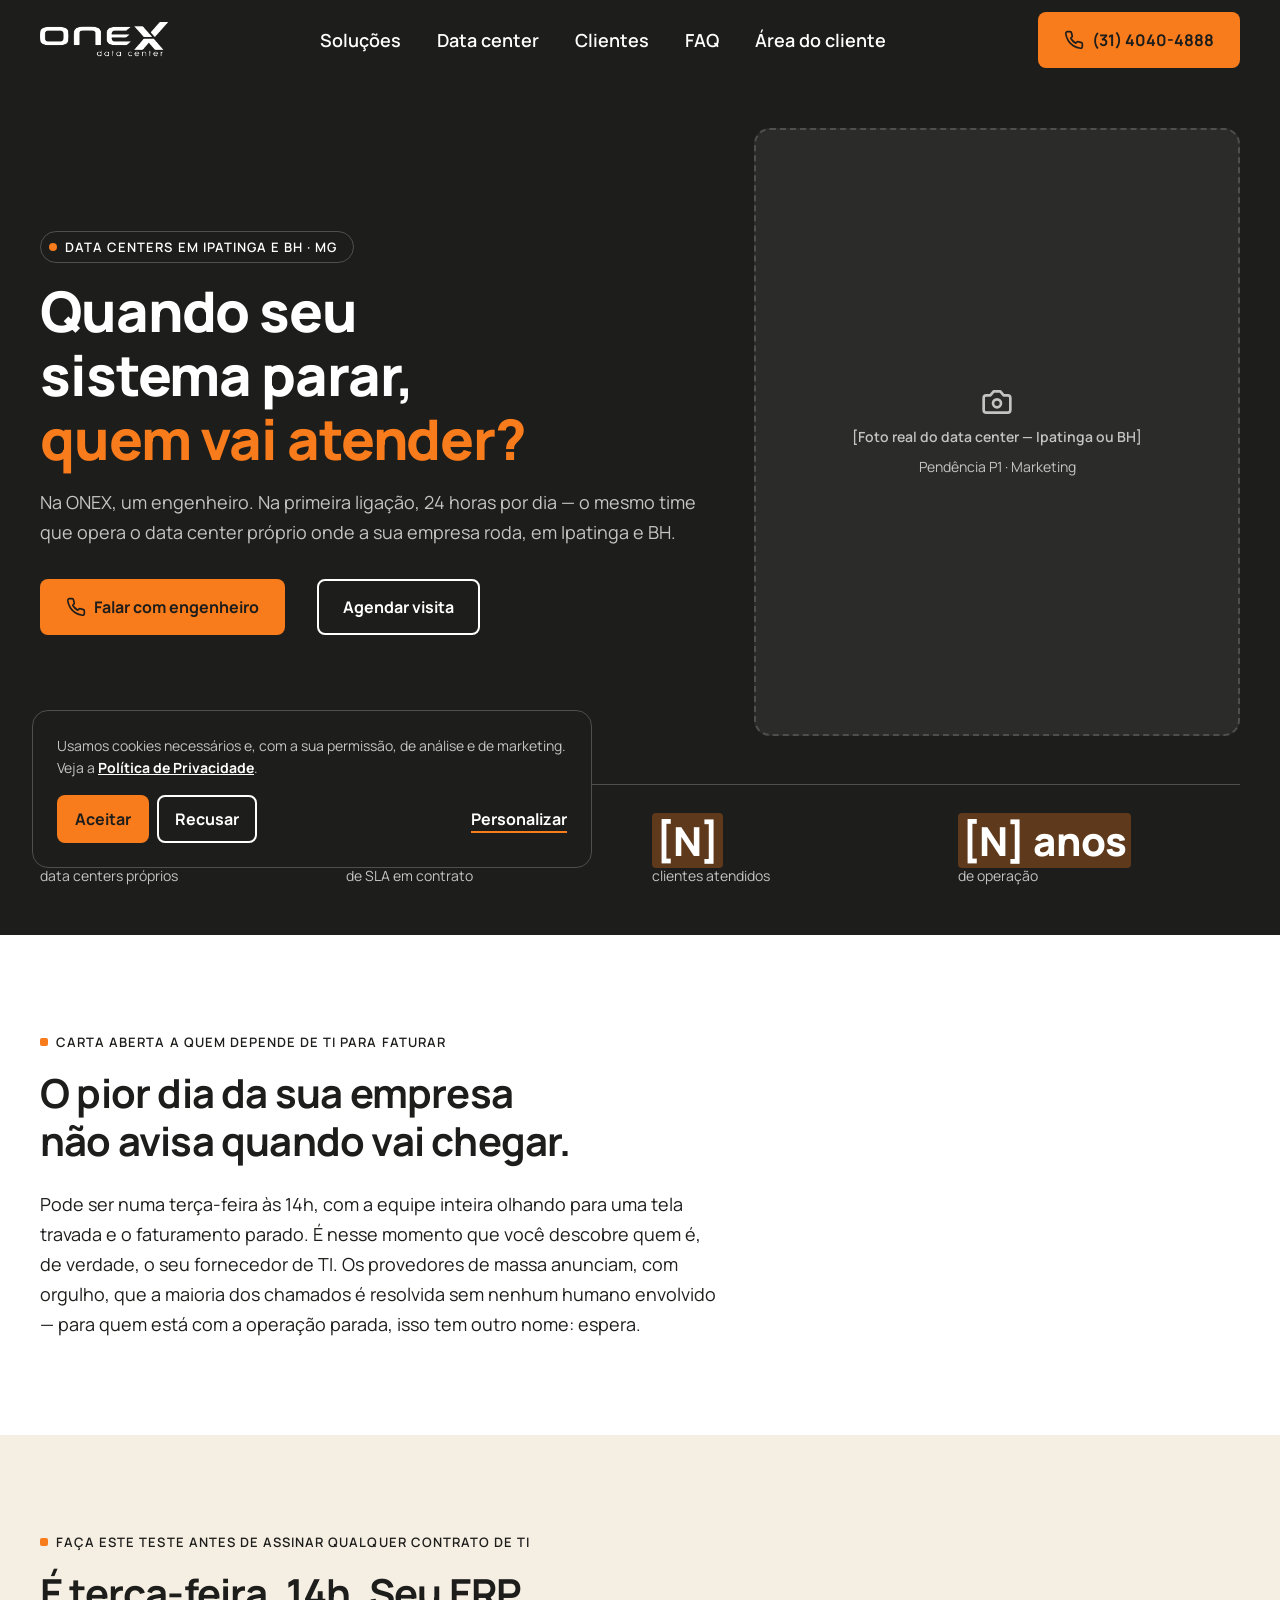
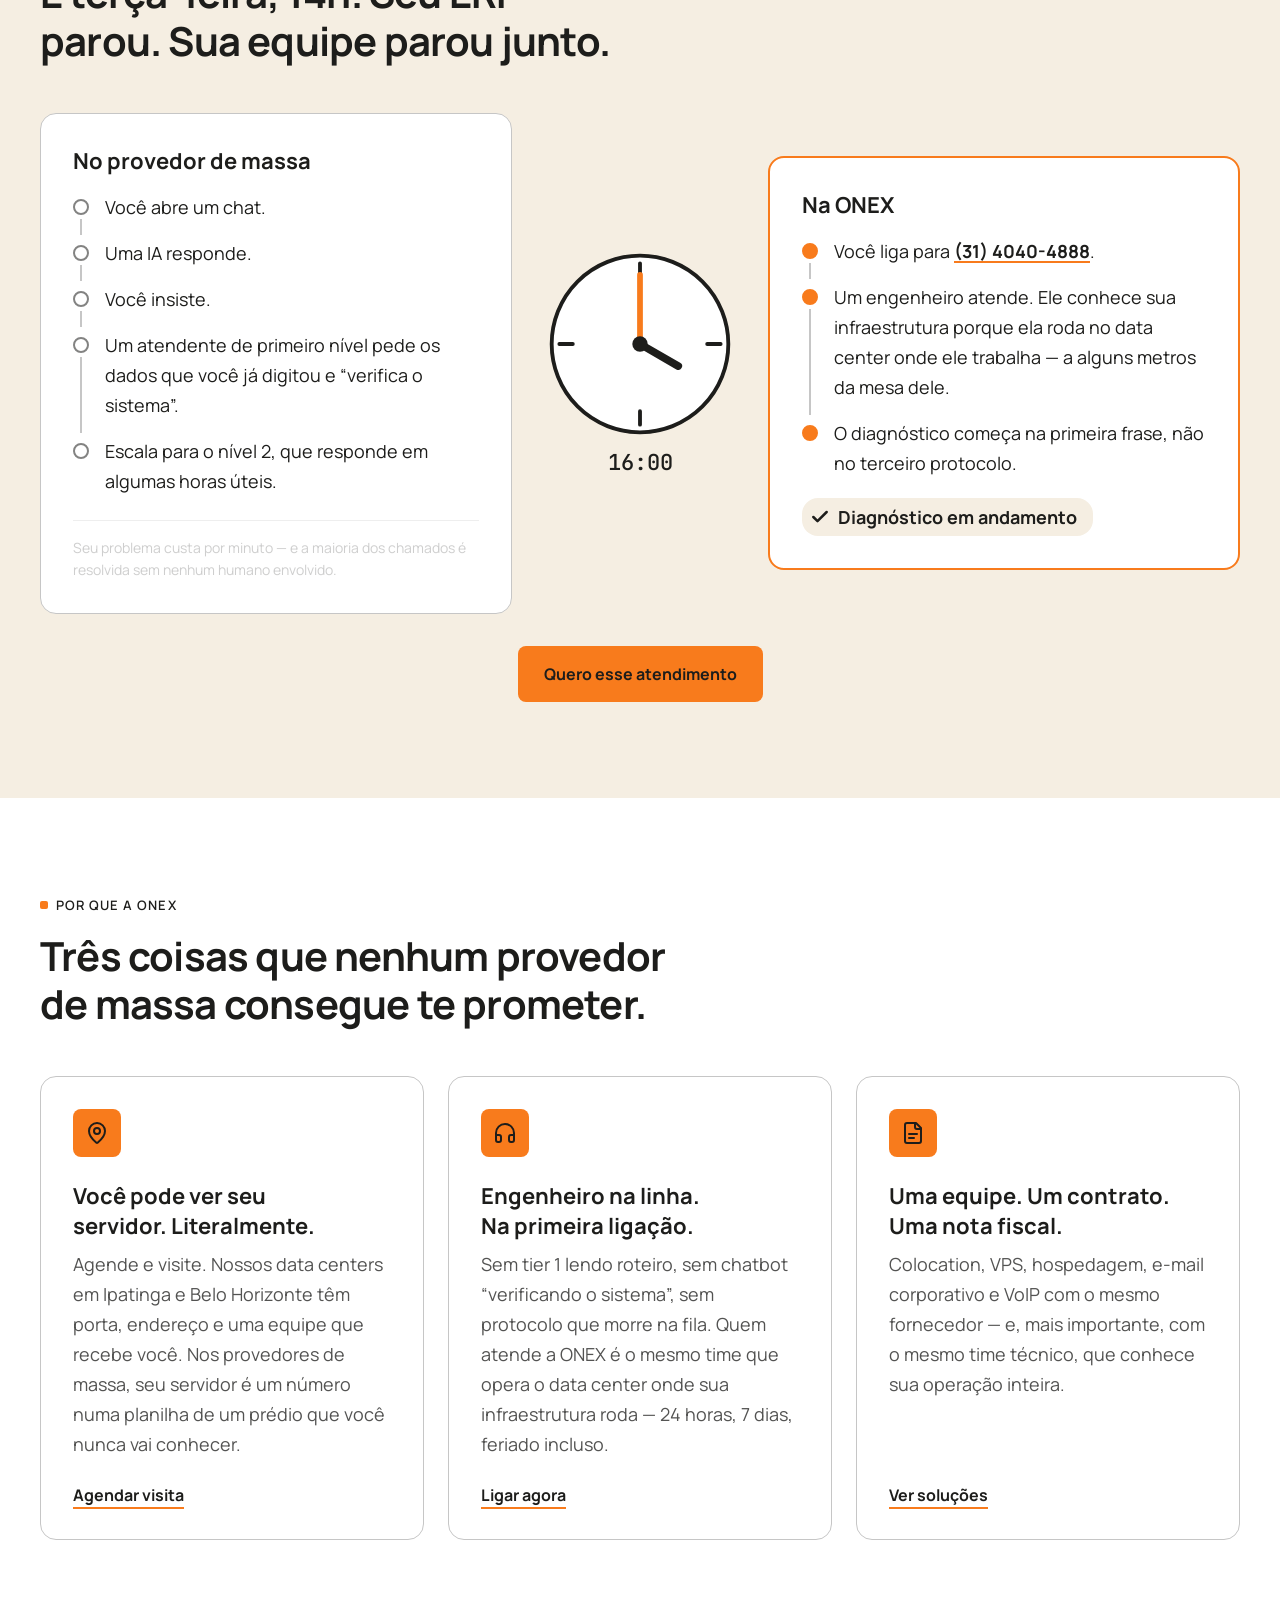
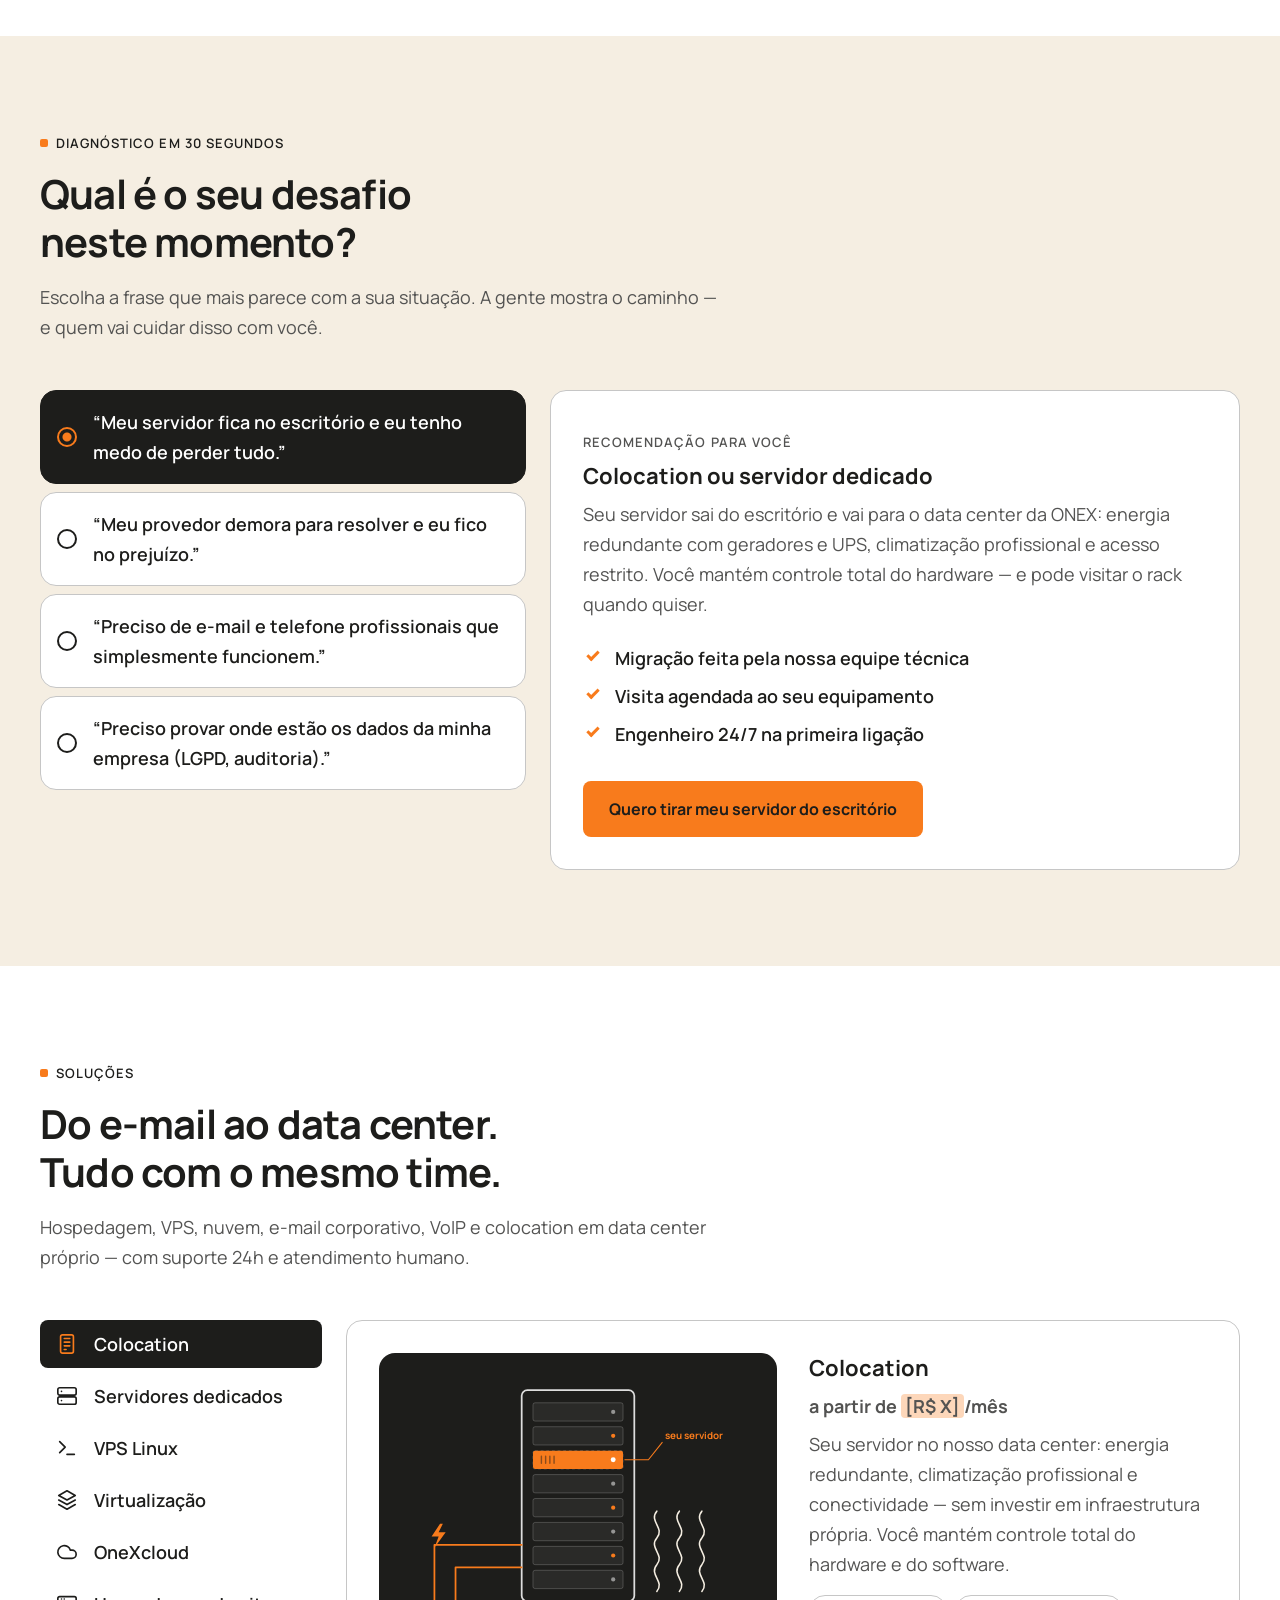
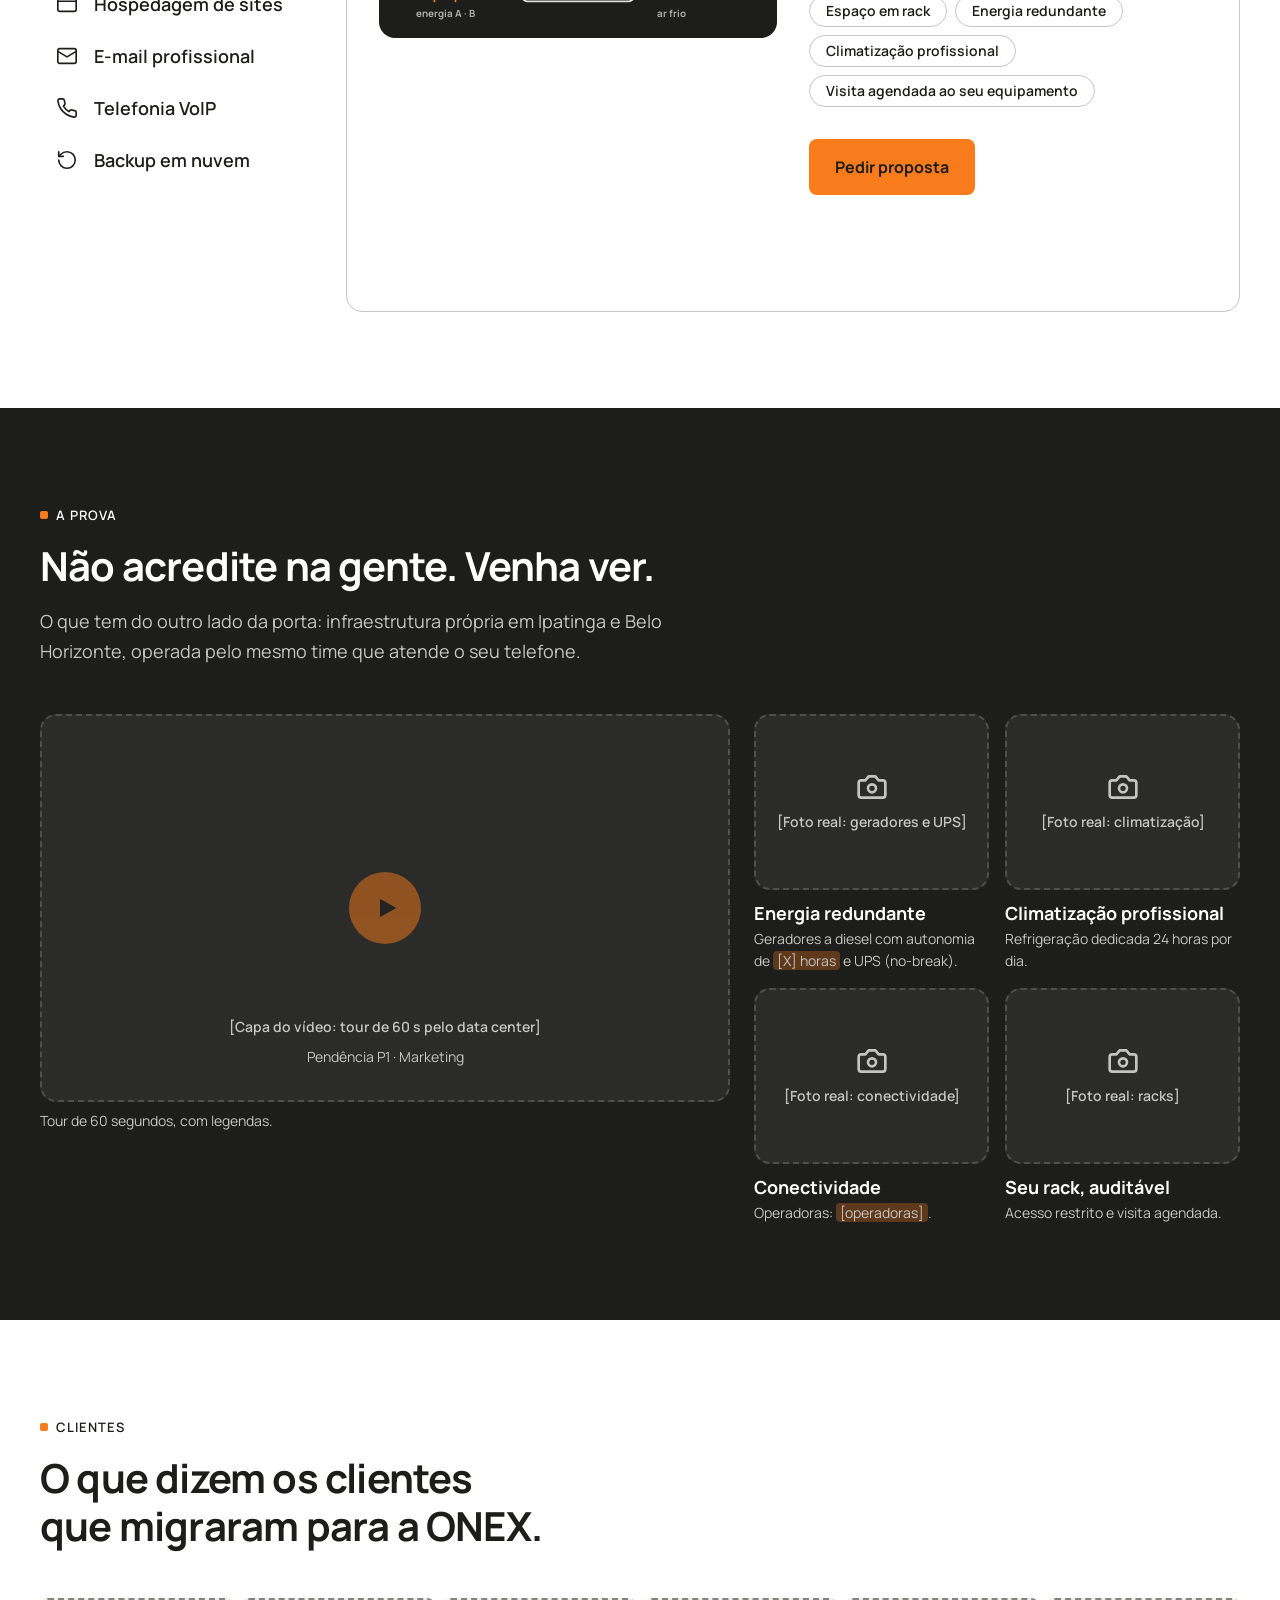
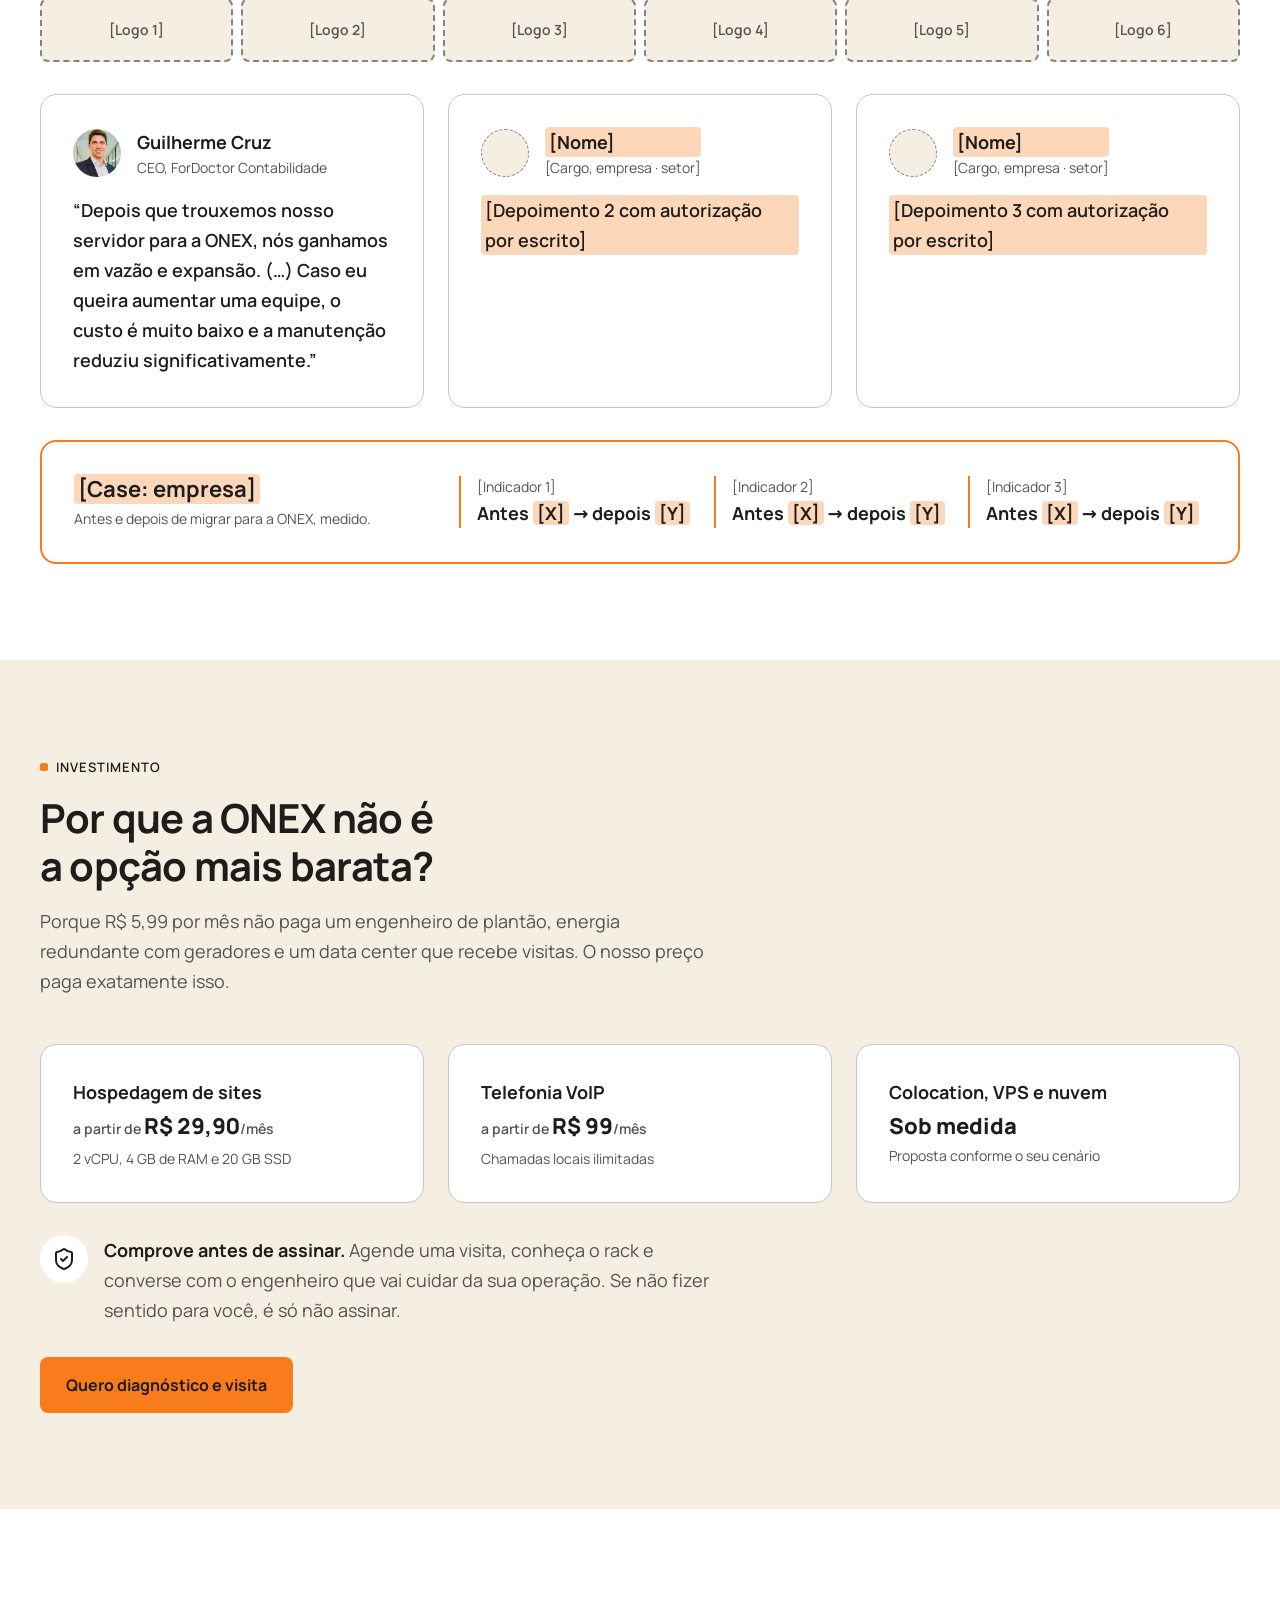
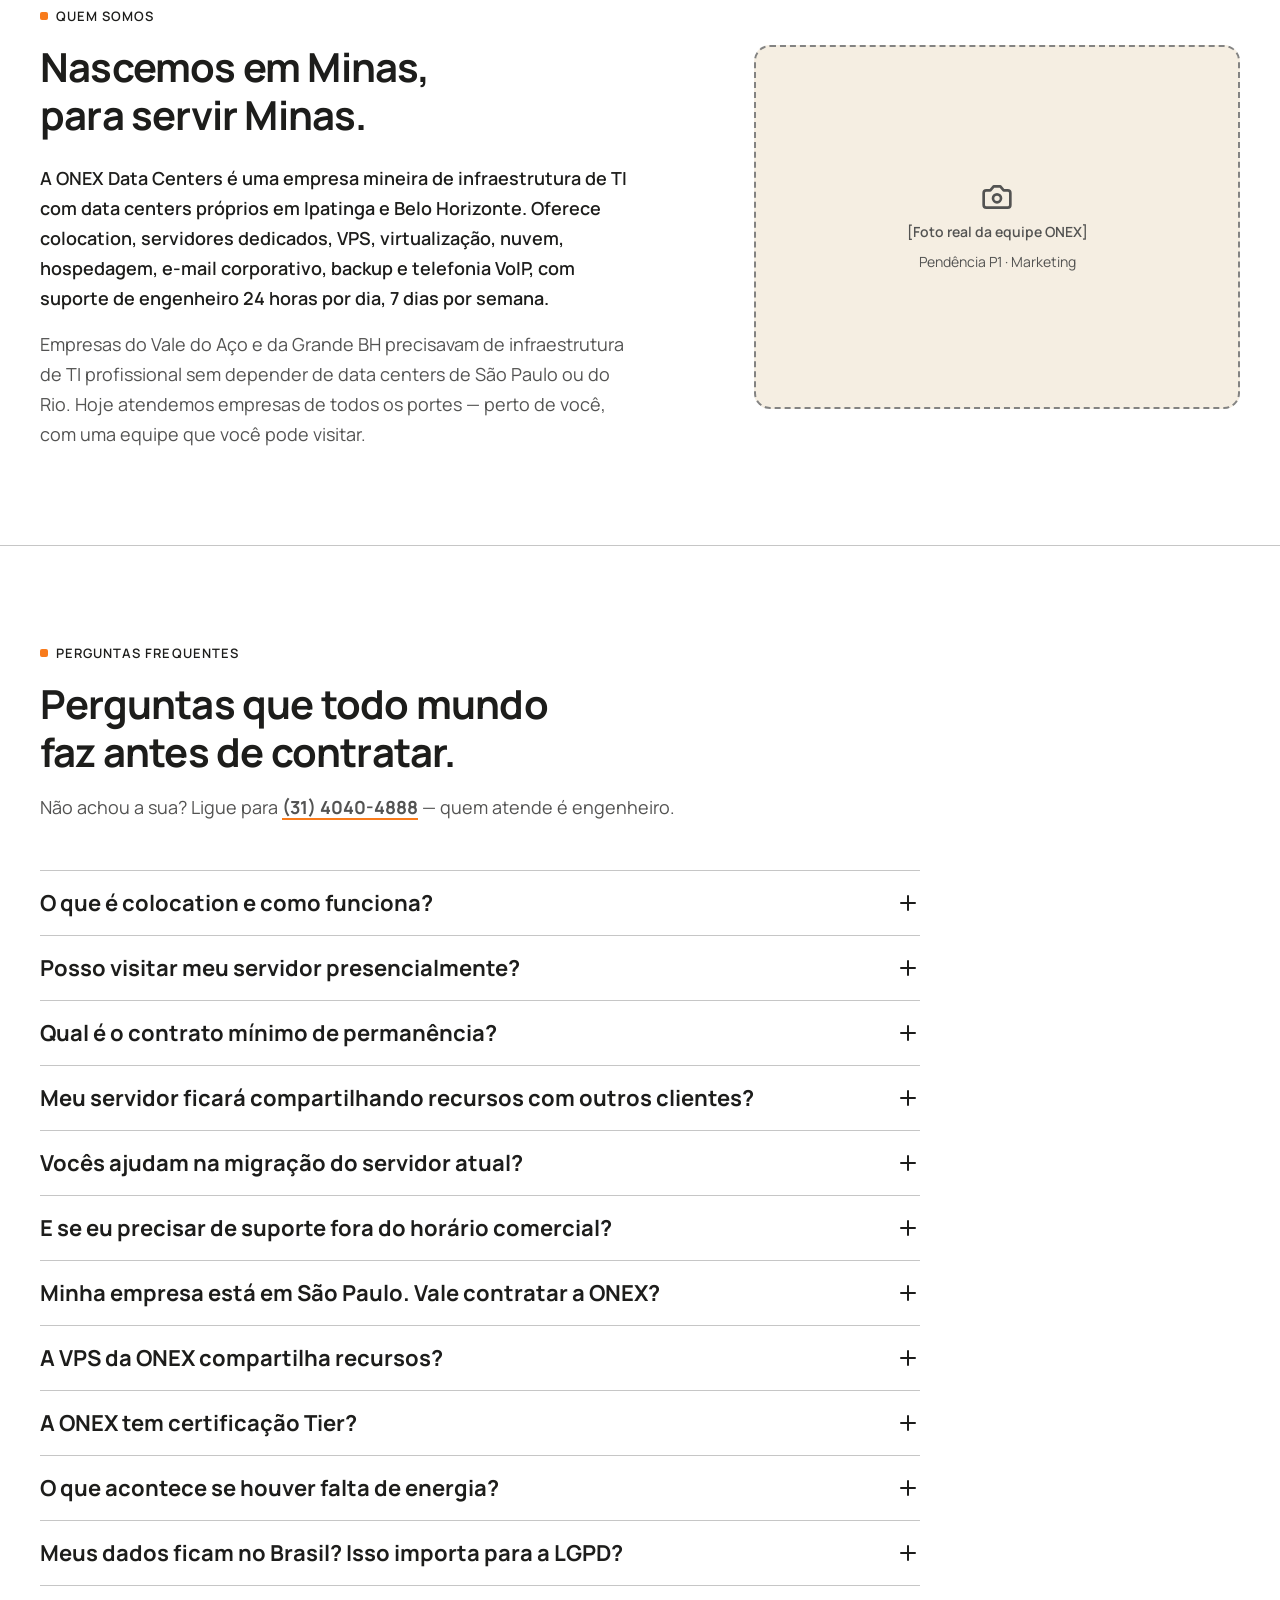
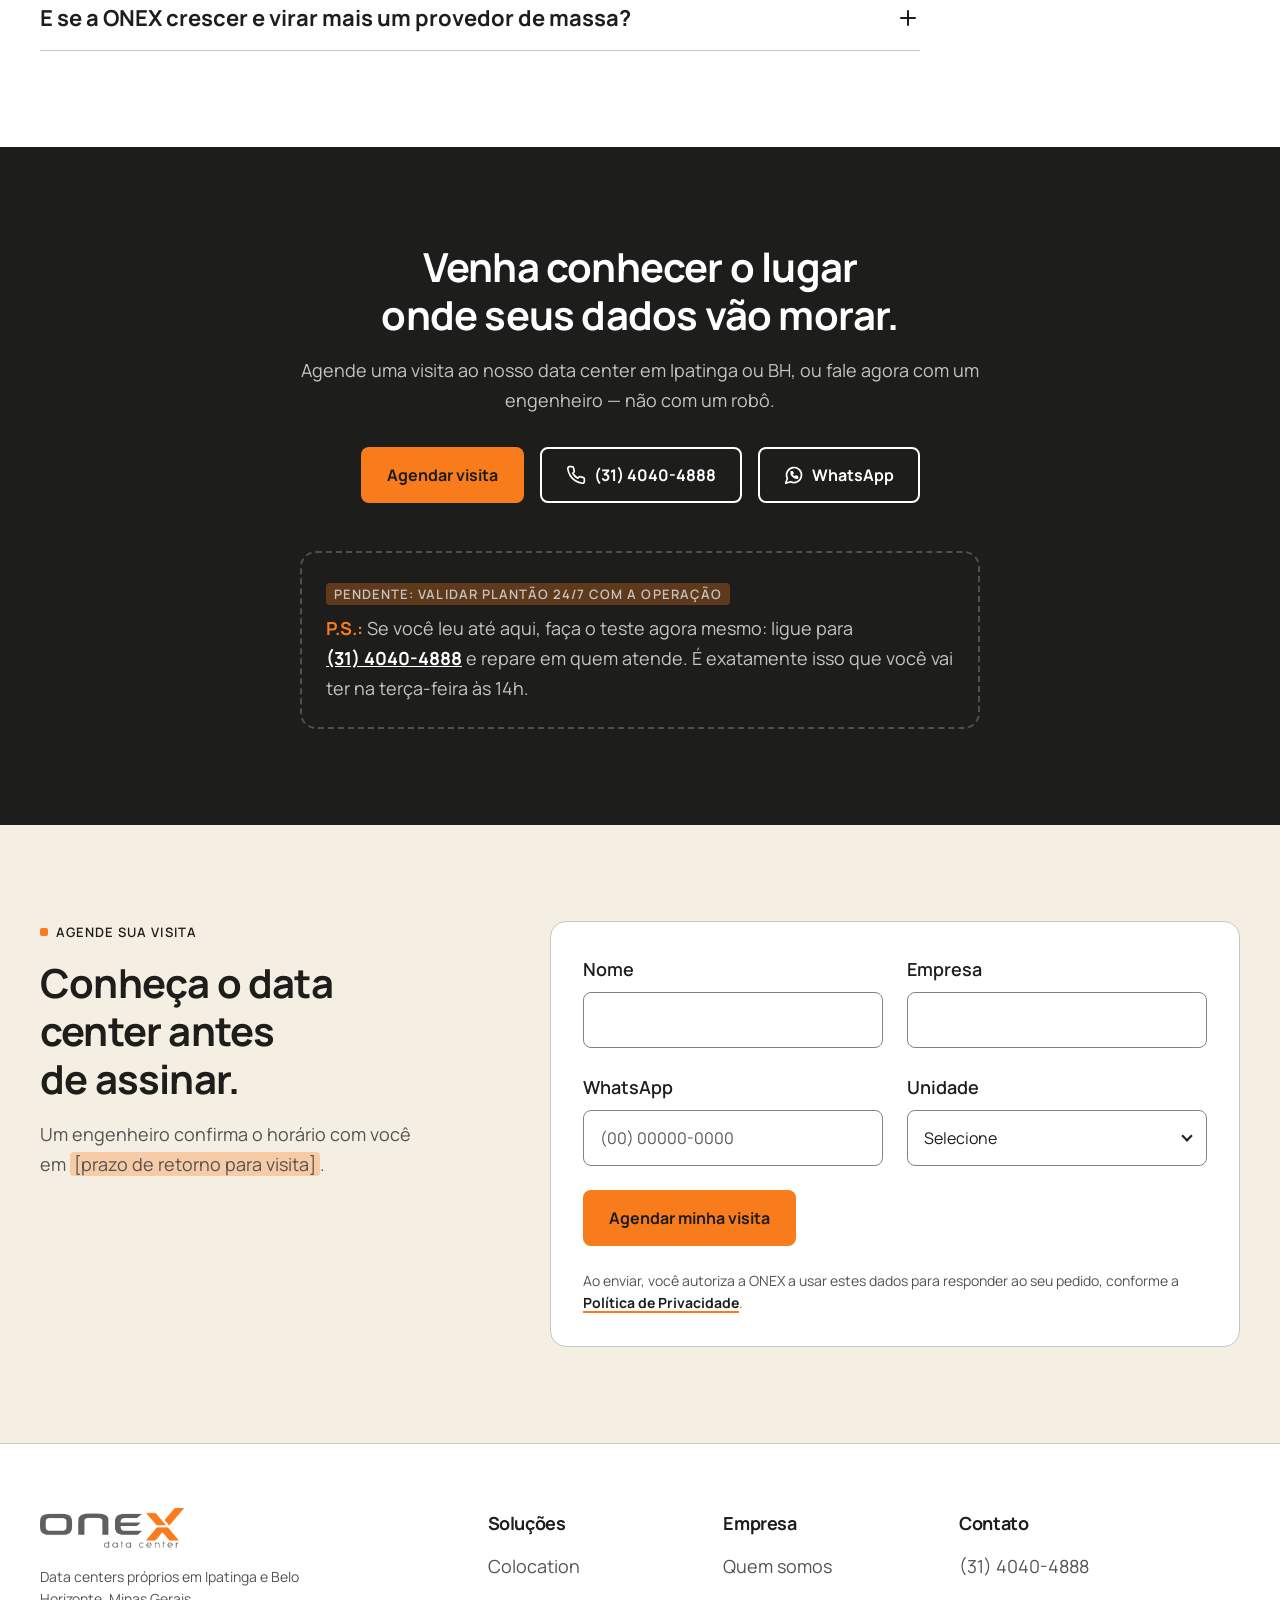
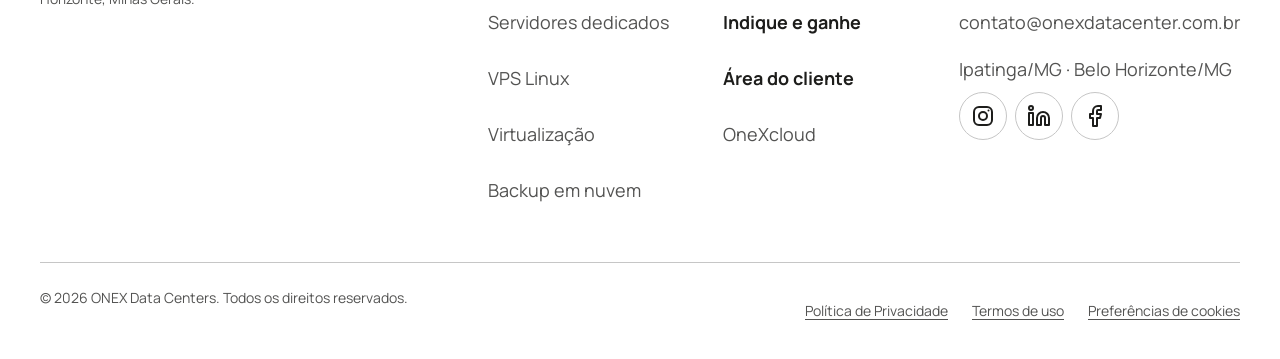
<file: index.html>
<!doctype html>
<html lang="pt-BR" data-raiz="">
<head>
<meta charset="utf-8">
<meta name="viewport" content="width=device-width, initial-scale=1">
<!-- Landing de infraestrutura (/infraestrutura, P1). Título e descrição provisórios: os definitivos estão no documento-mãe. -->
<title>ONEX Data Centers | Data center em Minas Gerais: colocation, servidores e nuvem</title>
<meta name="description" content="Data centers próprios em Ipatinga e Belo Horizonte (MG). Colocation, servidores dedicados, VPS, virtualização e nuvem, com engenheiro na primeira ligação. Agende uma visita.">
<link rel="canonical" href="https://onexdc.com.br/infraestrutura">
<!-- Staging: noindex, nofollow em todas as páginas até o lançamento. No dia, trocar por "index, follow" (exceto nas páginas de obrigado). -->
<meta name="robots" content="noindex, nofollow">
<meta name="theme-color" content="#1D1D1B">
<meta name="color-scheme" content="light">

<meta property="og:locale" content="pt_BR">
<meta property="og:type" content="website">
<meta property="og:site_name" content="ONEX Data Centers">
<meta property="og:title" content="ONEX Data Centers: o data center de Minas Gerais que você pode visitar">
<meta property="og:description" content="Colocation, servidores, VPS e nuvem em infraestrutura própria em Ipatinga e BH. Quando você liga, um engenheiro atende.">
<meta property="og:url" content="https://onexdc.com.br/infraestrutura">
<meta property="og:image" content="https://onexdc.com.br/assets/img/og-onex.jpg">
<meta property="og:image:width" content="1200">
<meta property="og:image:height" content="630">
<meta property="og:image:alt" content="ONEX Data Centers: quando seu sistema parar, quem vai atender?">
<meta name="twitter:card" content="summary_large_image">
<meta name="twitter:title" content="ONEX Data Centers: o data center de Minas Gerais que você pode visitar">
<meta name="twitter:description" content="Colocation, servidores, VPS e nuvem em infraestrutura própria em Ipatinga e BH, com engenheiro na primeira ligação.">
<meta name="twitter:image" content="https://onexdc.com.br/assets/img/og-onex.jpg">

<link rel="icon" href="assets/img/favicon-32.png" sizes="32x32" type="image/png">
<link rel="apple-touch-icon" href="assets/img/apple-touch-icon.png">
<link rel="preload" href="assets/fonts/manrope-latin-800.woff2" as="font" type="font/woff2" crossorigin>
<link rel="stylesheet" href="assets/css/onex.css?v=2.0.0">
<!-- Antes de qualquer tag: configuração, Consent Mode v2 (tudo negado por padrão), GTM e origem da campanha -->
<script src="assets/js/inicio.js?v=2.0.0"></script>
<script src="assets/js/onex.js?v=2.0.0" defer></script>
<noscript><style>.produto__painel[hidden], .acordeao__painel[hidden] { display: grid !important; }</style></noscript>

<script type="application/ld+json">
{
  "@context": "https://schema.org",
  "@graph": [
    {
      "@type": "Organization",
      "@id": "https://onexdc.com.br/#organization",
      "name": "ONEX Data Centers",
      "url": "https://onexdc.com.br/",
      "logo": "https://onexdc.com.br/assets/img/logo-onex-cinza.webp",
      "email": "contato@onexdatacenter.com.br",
      "telephone": "+55-31-4040-4888",
      "sameAs": [
        "https://www.instagram.com/onexdc/",
        "https://www.facebook.com/onexdcenter/",
        "https://www.linkedin.com/company/onex-dc/"
      ]
    },
    {
      "@type": "LocalBusiness",
      "@id": "https://onexdc.com.br/#dc-ipatinga",
      "name": "ONEX Data Centers — Ipatinga",
      "parentOrganization": { "@id": "https://onexdc.com.br/#organization" },
      "url": "https://onexdc.com.br/",
      "image": "https://onexdc.com.br/assets/img/og-onex.jpg",
      "telephone": "+55-31-4040-4888",
      "address": { "@type": "PostalAddress", "addressLocality": "Ipatinga", "addressRegion": "MG", "addressCountry": "BR" }
    },
    {
      "@type": "LocalBusiness",
      "@id": "https://onexdc.com.br/#dc-belo-horizonte",
      "name": "ONEX Data Centers — Belo Horizonte",
      "parentOrganization": { "@id": "https://onexdc.com.br/#organization" },
      "url": "https://onexdc.com.br/",
      "image": "https://onexdc.com.br/assets/img/og-onex.jpg",
      "telephone": "+55-31-4040-4888",
      "address": { "@type": "PostalAddress", "addressLocality": "Belo Horizonte", "addressRegion": "MG", "addressCountry": "BR" }
    },
    {
      "@type": "WebPage",
      "@id": "https://onexdc.com.br/infraestrutura#webpage",
      "url": "https://onexdc.com.br/infraestrutura",
      "name": "ONEX Data Centers | Data center em Minas Gerais: colocation, servidores e nuvem",
      "inLanguage": "pt-BR",
      "about": { "@id": "https://onexdc.com.br/#organization" },
      "breadcrumb": { "@id": "https://onexdc.com.br/infraestrutura#breadcrumb" },
      "speakable": { "@type": "SpeakableSpecification", "cssSelector": [".hero__titulo", ".hero__sub", "#resumo"] }
    },
    {
      "@type": "BreadcrumbList",
      "@id": "https://onexdc.com.br/infraestrutura#breadcrumb",
      "itemListElement": [
        { "@type": "ListItem", "position": 1, "name": "Início", "item": "https://onexdc.com.br/" },
        { "@type": "ListItem", "position": 2, "name": "Infraestrutura", "item": "https://onexdc.com.br/infraestrutura" }
      ]
    }
  ]
}
</script>
<!-- faq-jsonld:inicio -->
<script type="application/ld+json">
{
  "@context": "https://schema.org",
  "@type": "FAQPage",
  "@id": "https://onexdc.com.br/infraestrutura#faq",
  "mainEntity": [
    {
      "@type": "Question",
      "name": "O que é colocation e como funciona?",
      "acceptedAnswer": {
        "@type": "Answer",
        "text": "Colocation é trazer o seu servidor físico para o data center da ONEX: nós fornecemos espaço em rack, energia redundante, refrigeração e conectividade, e você mantém controle total do hardware e do software."
      }
    },
    {
      "@type": "Question",
      "name": "Posso visitar meu servidor presencialmente?",
      "acceptedAnswer": {
        "@type": "Answer",
        "text": "Sim. Agendando com a nossa equipe, você pode ir pessoalmente ao data center para manutenção ou inspeção. Você sempre sabe onde o seu equipamento está."
      }
    },
    {
      "@type": "Question",
      "name": "Qual é o contrato mínimo de permanência?",
      "acceptedAnswer": {
        "@type": "Answer",
        "text": "Os contratos começam em 12 meses, sem cláusulas abusivas. Há flexibilidade para diferentes necessidades — fale com a nossa equipe."
      }
    },
    {
      "@type": "Question",
      "name": "Meu servidor ficará compartilhando recursos com outros clientes?",
      "acceptedAnswer": {
        "@type": "Answer",
        "text": "Não. No colocation o seu servidor é exclusivo — hardware dedicado, sem impacto de outros clientes. Essa é a principal diferença entre colocation e hospedagem compartilhada."
      }
    },
    {
      "@type": "Question",
      "name": "Vocês ajudam na migração do servidor atual?",
      "acceptedAnswer": {
        "@type": "Answer",
        "text": "Sim. A equipe técnica da ONEX cuida da migração: mapeia seus serviços atuais, define uma janela com mínimo impacto e executa a transferência com acompanhamento em tempo real. Para a maioria dos clientes, o processo termina em menos de 24 horas sem interrupção do serviço."
      }
    },
    {
      "@type": "Question",
      "name": "E se eu precisar de suporte fora do horário comercial?",
      "acceptedAnswer": {
        "@type": "Answer",
        "text": "A estrutura da ONEX opera 24 horas por dia, 7 dias por semana, incluindo feriados. Para clientes com monitoramento ativo, acompanhamos qualquer anomalia em tempo real."
      }
    },
    {
      "@type": "Question",
      "name": "Minha empresa está em São Paulo. Vale contratar a ONEX?",
      "acceptedAnswer": {
        "@type": "Answer",
        "text": "Sim. A ONEX atende clientes de todo o Brasil. Para empresas que precisam de compliance, auditoria presencial ou simplesmente querem saber onde seus dados estão fisicamente, ter um data center visitável em MG é um diferencial real."
      }
    },
    {
      "@type": "Question",
      "name": "A VPS da ONEX compartilha recursos?",
      "acceptedAnswer": {
        "@type": "Answer",
        "text": "Não. As VPS da ONEX têm recursos dedicados: CPU, memória RAM e armazenamento são alocados exclusivamente para o seu servidor, o que garante estabilidade e desempenho previsível, inclusive em picos de uso."
      }
    },
    {
      "@type": "Question",
      "name": "A ONEX tem certificação Tier?",
      "acceptedAnswer": {
        "@type": "Answer",
        "text": "Os data centers da ONEX são projetados seguindo os padrões de infraestrutura Tier, com redundância de energia, refrigeração e conectividade. Certificação atual: [certificação e nível, a confirmar com a Operação]."
      }
    },
    {
      "@type": "Question",
      "name": "O que acontece se houver falta de energia?",
      "acceptedAnswer": {
        "@type": "Answer",
        "text": "Seus servidores continuam funcionando. O data center opera com energia redundante: geradores a diesel com autonomia de [X] horas e sistemas de UPS (no-break) que garantem continuidade imediata quando a rede elétrica cai."
      }
    },
    {
      "@type": "Question",
      "name": "Meus dados ficam no Brasil? Isso importa para a LGPD?",
      "acceptedAnswer": {
        "@type": "Answer",
        "text": "Ficam em Minas Gerais, em data center próprio, com endereço que você pode visitar e auditar. Para compliance e LGPD, saber a localização física e a jurisdição dos seus dados virou item de auditoria — e “em algum lugar da nuvem” não é uma resposta que passa em auditoria."
      }
    },
    {
      "@type": "Question",
      "name": "E se a ONEX crescer e virar mais um provedor de massa?",
      "acceptedAnswer": {
        "@type": "Answer",
        "text": "O modelo da ONEX é o oposto do volume: atender menos clientes, com mais profundidade, e o engenheiro que atende o telefone continua sendo quem opera o data center. No dia em que um chatbot atender por nós, pode cobrar esta página."
      }
    }
  ]
}
</script>
<!-- faq-jsonld:fim -->
</head>
<body data-pagina="infraestrutura" data-barra>
<a class="pular" href="#conteudo">Pular para o conteúdo</a>

<!-- Ícones (decorativos: sempre com aria-hidden no uso) -->
<svg class="sprite" aria-hidden="true" focusable="false">
  <symbol id="i-tel" viewBox="0 0 24 24"><path d="M22 16.92v3a2 2 0 0 1-2.18 2 19.79 19.79 0 0 1-8.63-3.07 19.5 19.5 0 0 1-6-6 19.79 19.79 0 0 1-3.07-8.67A2 2 0 0 1 4.11 2h3a2 2 0 0 1 2 1.72 12.84 12.84 0 0 0 .7 2.81 2 2 0 0 1-.45 2.11L8.09 9.91a16 16 0 0 0 6 6l1.27-1.27a2 2 0 0 1 2.11-.45 12.84 12.84 0 0 0 2.81.7A2 2 0 0 1 22 16.92z"/></symbol>
  <symbol id="i-whats" viewBox="0 0 24 24"><path d="M7.9 20A9 9 0 1 0 4 16.1L2 22Z"/><path d="M9 10.5c.5 2 2 3.5 4 4l1.2-1.2 2 .8v1.6c-4 .4-8-3.6-7.6-7.6H10l.8 2Z"/></symbol>
  <symbol id="i-visita" viewBox="0 0 24 24"><path d="M20 10c0 5-5.5 10.2-7.4 11.8a1 1 0 0 1-1.2 0C9.5 20.2 4 15 4 10a8 8 0 0 1 16 0"/><circle cx="12" cy="10" r="3"/></symbol>
  <symbol id="i-eng" viewBox="0 0 24 24"><path d="M3 14h3a2 2 0 0 1 2 2v3a2 2 0 0 1-2 2H5a2 2 0 0 1-2-2v-7a9 9 0 0 1 18 0v7a2 2 0 0 1-2 2h-1a2 2 0 0 1-2-2v-3a2 2 0 0 1 2-2h3"/></symbol>
  <symbol id="i-contrato" viewBox="0 0 24 24"><path d="M15 2H6a2 2 0 0 0-2 2v16a2 2 0 0 0 2 2h12a2 2 0 0 0 2-2V7Z"/><path d="M14 2v4a2 2 0 0 0 2 2h4M8 13h8M8 17h5"/></symbol>
  <symbol id="i-check" viewBox="0 0 24 24"><path d="M20 6 9 17l-5-5"/></symbol>
  <symbol id="i-escudo" viewBox="0 0 24 24"><path d="M20 13c0 5-3.5 7.5-7.66 8.95a1 1 0 0 1-.67-.01C7.5 20.5 4 18 4 13V6a1 1 0 0 1 1-1c2 0 4.5-1.2 6.24-2.72a1.17 1.17 0 0 1 1.52 0C14.51 3.81 17 5 19 5a1 1 0 0 1 1 1z"/><path d="m9 12 2 2 4-4"/></symbol>
  <symbol id="i-play" viewBox="0 0 24 24"><path d="M6 4l14 8-14 8Z"/></symbol>
  <symbol id="i-camera" viewBox="0 0 24 24"><path d="M14.5 4h-5L7 7H4a2 2 0 0 0-2 2v9a2 2 0 0 0 2 2h16a2 2 0 0 0 2-2V9a2 2 0 0 0-2-2h-3z"/><circle cx="12" cy="13" r="3"/></symbol>
  <symbol id="i-seta" viewBox="0 0 24 24"><path d="M5 12h14M13 6l6 6-6 6"/></symbol>
  <symbol id="i-fechar" viewBox="0 0 24 24"><path d="M18 6 6 18M6 6l12 12"/></symbol>
  <symbol id="i-externo" viewBox="0 0 24 24"><path d="M15 3h6v6M10 14 21 3M18 13v6a2 2 0 0 1-2 2H5a2 2 0 0 1-2-2V8a2 2 0 0 1 2-2h6"/></symbol>
  <symbol id="i-cartao" viewBox="0 0 24 24"><rect x="3" y="4" width="18" height="16" rx="2"/><circle cx="9" cy="11" r="2"/><path d="M6 16c.6-1.4 1.7-2 3-2s2.4.6 3 2M14 9h4M14 13h4"/></symbol>
  <symbol id="i-erro" viewBox="0 0 24 24"><circle cx="12" cy="12" r="10" style="fill: var(--onex-laranja); stroke: var(--onex-laranja)"/><path d="M12 7v6M12 17h.01"/></symbol>
  <symbol id="p-colocation" viewBox="0 0 24 24"><rect x="5" y="2" width="14" height="20" rx="2"/><path d="M9 6h6M9 10h6M9 14h6M9 18h2"/></symbol>
  <symbol id="p-servidores-dedicados" viewBox="0 0 24 24"><rect x="2" y="3" width="20" height="8" rx="2"/><rect x="2" y="13" width="20" height="8" rx="2"/><path d="M6 7h.01M6 17h.01"/></symbol>
  <symbol id="p-vps" viewBox="0 0 24 24"><path d="m4 17 6-6-6-6M12 19h8"/></symbol>
  <symbol id="p-virtualizacao" viewBox="0 0 24 24"><path d="m12 2 9 5-9 5-9-5 9-5Z"/><path d="m3 12 9 5 9-5M3 17l9 5 9-5"/></symbol>
  <symbol id="p-onexcloud" viewBox="0 0 24 24"><path d="M17.5 19H9a7 7 0 1 1 6.71-9h1.79a4.5 4.5 0 1 1 0 9Z"/></symbol>
  <symbol id="p-hospedagem" viewBox="0 0 24 24"><rect x="2" y="4" width="20" height="16" rx="2"/><path d="M2 9h20M6 6.5h.01M9 6.5h.01"/></symbol>
  <symbol id="p-email" viewBox="0 0 24 24"><rect x="2" y="4" width="20" height="16" rx="2"/><path d="m22 7-10 6L2 7"/></symbol>
  <symbol id="p-voip" viewBox="0 0 24 24"><path d="M22 16.92v3a2 2 0 0 1-2.18 2 19.79 19.79 0 0 1-8.63-3.07 19.5 19.5 0 0 1-6-6 19.79 19.79 0 0 1-3.07-8.67A2 2 0 0 1 4.11 2h3a2 2 0 0 1 2 1.72 12.84 12.84 0 0 0 .7 2.81 2 2 0 0 1-.45 2.11L8.09 9.91a16 16 0 0 0 6 6l1.27-1.27a2 2 0 0 1 2.11-.45 12.84 12.84 0 0 0 2.81.7A2 2 0 0 1 22 16.92z"/></symbol>
  <symbol id="p-backup" viewBox="0 0 24 24"><path d="M3 12a9 9 0 1 0 9-9 9.75 9.75 0 0 0-6.74 2.74L3 8"/><path d="M3 3v5h5"/></symbol>
</svg>

<!-- ============ 1. NAVEGAÇÃO FIXA ============ -->
<header class="topo" data-topo>
  <div class="container topo__barra">
    <a class="topo__logo" href="#topo" aria-label="ONEX Data Centers, voltar ao início">
      <img class="topo__logo-claro" src="assets/img/logo-onex-branco.webp" width="866" height="250" alt="ONEX Data Centers">
      <img class="topo__logo-escuro" src="assets/img/logo-onex-cinza.webp" width="866" height="250" alt="" aria-hidden="true">
    </a>
    <nav class="topo__nav" aria-label="Seções">
      <a href="#solucoes">Soluções</a>
      <a href="#datacenter">Data center</a>
      <a href="#clientes">Clientes</a>
      <a href="#perguntas">FAQ</a>
      <a href="https://nimbus.onexdatacenter.com.br" rel="noopener">Área do cliente</a>
    </nav>
    <div class="topo__acoes">
      <a class="btn btn--primario topo__cta" href="tel:+553140404888" data-cta="tel" data-secao="1-menu"><svg class="ico" aria-hidden="true"><use href="#i-tel"/></svg>(31) 4040-4888</a>
      <button class="topo__menu" type="button" aria-expanded="false" aria-controls="menu" aria-label="Abrir menu" data-menu-botao><span></span><span></span></button>
    </div>
  </div>
</header>

<div class="menu escuro" id="menu" data-menu hidden>
  <nav class="menu__nav" aria-label="Menu">
    <a href="#solucoes">Soluções</a>
    <a href="#datacenter">Data center</a>
    <a href="#clientes">Clientes</a>
    <a href="#perguntas">FAQ</a>
    <a href="https://nimbus.onexdatacenter.com.br" rel="noopener">Área do cliente</a>
  </nav>
  <div class="menu__acoes">
    <a class="btn btn--primario" href="tel:+553140404888" data-cta="tel" data-secao="1-menu"><svg class="ico" aria-hidden="true"><use href="#i-tel"/></svg>Ligar: (31) 4040-4888</a>
    <a class="btn btn--secundario" href="https://wa.me/553140404888?text=Ol%C3%A1!%20Vim%20pelo%20site%20da%20ONEX%20e%20quero%20falar%20com%20um%20engenheiro.%20(ref%3A%20menu)" target="_blank" rel="noopener" data-cta="whatsapp" data-secao="1-menu" data-ref="menu"><svg class="ico" aria-hidden="true"><use href="#i-whats"/></svg>WhatsApp</a>
  </div>
</div>

<main id="conteudo" tabindex="-1">

  <!-- ============ 2. HERO (preto): promessa + prova na 1ª dobra ============ -->
  <section class="secao secao--escura hero" id="topo" aria-labelledby="hero-titulo" data-hero>
    <div class="container">
      <div class="hero__grade">
        <div class="hero__texto">
          <p class="selo"><span class="selo__ponto" aria-hidden="true"></span>Data centers em Ipatinga e BH · MG</p>
          <h1 id="hero-titulo" class="hero__titulo">Quando seu sistema parar, <em>quem vai atender?</em></h1>
          <p class="hero__sub">Na ONEX, um engenheiro. Na primeira ligação, 24 horas por dia — o mesmo time que opera o data center próprio onde a sua empresa roda, em Ipatinga e BH.</p>
          <div class="acoes hero__ctas">
            <a class="btn btn--primario" href="tel:+553140404888" data-cta="tel" data-secao="2-hero"><svg class="ico" aria-hidden="true"><use href="#i-tel"/></svg><span class="so-celular">Ligar para engenheiro</span><span class="so-desktop">Falar com engenheiro</span></a>
            <a class="btn btn--secundario hero__visita" href="#agendar-visita" data-cta="cta" data-secao="2-hero" data-destino="agendar-visita">Agendar visita</a>
          </div>
        </div>
        <!-- Foto real do data center (pendência P1 · Marketing). Quando chegar, trocar o placeholder por:
             <picture class="hero__foto"><source media="(min-width: 1024px)" srcset="assets/img/dc-ipatinga-800.webp 800w, assets/img/dc-ipatinga-1200.webp 1200w" sizes="40vw">
             <img src="data:," width="800" height="1000" fetchpriority="high" alt="[descrição real da foto]"></picture>
             (o <source> com media evita o download no celular, onde a foto não aparece) -->
        <div class="hero__foto ph" role="img" aria-label="Espaço reservado para a foto real do data center">
          <svg class="ico" aria-hidden="true"><use href="#i-camera"/></svg>
          <span>[Foto real do data center — Ipatinga ou BH]</span>
          <small>Pendência P1 · Marketing</small>
        </div>
      </div>
      <ul class="prova-barra" aria-label="A ONEX em números">
        <li><strong><span data-contador="2">2</span></strong><span>data centers próprios</span></li>
        <li><strong><span class="ph-txt">[X]%</span></strong><span>de SLA em contrato</span></li>
        <li><strong><span class="ph-txt">[N]</span></strong><span>clientes atendidos</span></li>
        <li><strong><span class="ph-txt">[N] anos</span></strong><span>de operação</span></li>
      </ul>
    </div>
  </section>

  <!-- ============ 3. CARTA DE ABERTURA (branca): dor em 3 frases ============ -->
  <section class="secao secao--branca carta" id="carta" aria-labelledby="h-carta">
    <div class="container">
      <div class="carta__bloco" data-revela>
        <p class="eyebrow">Carta aberta a quem depende de TI para faturar</p>
        <h2 id="h-carta">O pior dia da sua empresa não avisa quando vai chegar.</h2>
        <p class="carta__texto">Pode ser numa terça-feira às 14h, com a equipe inteira olhando para uma tela travada e o faturamento parado. É nesse momento que você descobre quem é, de verdade, o seu fornecedor de TI. Os provedores de massa anunciam, com orgulho, que a maioria dos chamados é resolvida sem nenhum humano envolvido — para quem está com a operação parada, isso tem outro nome: espera.</p>
      </div>
    </div>
  </section>

  <!-- ============ 4. TESTE DA TERÇA, 14H (creme): massa × ONEX, relógio anima uma vez ============ -->
  <section class="secao secao--creme teste" id="teste" aria-labelledby="h-teste" data-teste>
    <div class="container">
      <header class="cab" data-revela>
        <p class="eyebrow">Faça este teste antes de assinar qualquer contrato de TI</p>
        <h2 id="h-teste">É terça-feira, 14h. Seu ERP parou. Sua equipe parou junto.</h2>
      </header>
      <div class="teste__grade">
        <article class="card teste__card" aria-labelledby="h-massa">
          <h3 id="h-massa">No provedor de massa</h3>
          <ol class="passos passos--massa">
            <li data-passo>Você abre um chat.</li>
            <li data-passo>Uma IA responde.</li>
            <li data-passo>Você insiste.</li>
            <li data-passo>Um atendente de primeiro nível pede os dados que você já digitou e “verifica o sistema”.</li>
            <li data-passo>Escala para o nível 2, que responde em algumas horas úteis.</li>
          </ol>
          <p class="teste__nota">Seu problema custa por minuto — e a maioria dos chamados é resolvida sem nenhum humano envolvido.</p>
        </article>

        <figure class="relogio" aria-hidden="true">
          <svg viewBox="0 0 200 200">
            <circle class="relogio__aro" cx="100" cy="100" r="92"/>
            <path class="relogio__marcas" d="M100 16v14M100 170v14M16 100h14M170 100h14"/>
            <line class="relogio__hora" x1="100" y1="100" x2="100" y2="54"/>
            <line class="relogio__min" x1="100" y1="100" x2="100" y2="28"/>
            <circle class="relogio__centro" cx="100" cy="100" r="8"/>
          </svg>
          <figcaption class="mono" data-relogio-hora>16:30</figcaption>
        </figure>

        <article class="card card--destaque teste__card" aria-labelledby="h-onex">
          <h3 id="h-onex">Na ONEX</h3>
          <ol class="passos passos--onex">
            <li data-passo>Você liga para <a href="tel:+553140404888" data-cta="tel" data-secao="4-teste">(31) 4040-4888</a>.</li>
            <li data-passo>Um engenheiro atende. Ele conhece sua infraestrutura porque ela roda no data center onde ele trabalha — a alguns metros da mesa dele.</li>
            <li data-passo>O diagnóstico começa na primeira frase, não no terceiro protocolo.</li>
          </ol>
          <p class="teste__ok"><svg class="ico" aria-hidden="true"><use href="#i-check"/></svg>Diagnóstico em andamento</p>
        </article>
      </div>
      <div class="acoes acoes--centro">
        <a class="btn btn--primario" href="tel:+553140404888" data-cta="tel" data-secao="4-teste">Quero esse atendimento</a>
      </div>
    </div>
  </section>

  <!-- ============ 5. TRÊS DIFERENCIAIS (branca): visita, engenheiro, 1 contrato ============ -->
  <section class="secao secao--branca" id="diferenciais" aria-labelledby="h-diferenciais">
    <div class="container">
      <header class="cab" data-revela>
        <p class="eyebrow">Por que a ONEX</p>
        <h2 id="h-diferenciais">Três coisas que nenhum provedor de massa consegue te prometer.</h2>
      </header>
      <div class="diferenciais__grade" data-revela>
        <article class="card diferencial">
          <span class="diferencial__ico" aria-hidden="true"><svg class="ico"><use href="#i-visita"/></svg></span>
          <h3>Você pode ver seu servidor. Literalmente.</h3>
          <p>Agende e visite. Nossos data centers em Ipatinga e Belo Horizonte têm porta, endereço e uma equipe que recebe você. Nos provedores de massa, seu servidor é um número numa planilha de um prédio que você nunca vai conhecer.</p>
          <a class="btn btn--link" href="#agendar-visita" data-cta="cta" data-secao="5-diferenciais" data-destino="agendar-visita">Agendar visita</a>
        </article>
        <article class="card diferencial">
          <span class="diferencial__ico" aria-hidden="true"><svg class="ico"><use href="#i-eng"/></svg></span>
          <h3>Engenheiro na linha. Na primeira ligação.</h3>
          <p>Sem tier 1 lendo roteiro, sem chatbot “verificando o sistema”, sem protocolo que morre na fila. Quem atende a ONEX é o mesmo time que opera o data center onde sua infraestrutura roda — 24 horas, 7 dias, feriado incluso.</p>
          <a class="btn btn--link" href="tel:+553140404888" data-cta="tel" data-secao="5-diferenciais">Ligar agora</a>
        </article>
        <article class="card diferencial">
          <span class="diferencial__ico" aria-hidden="true"><svg class="ico"><use href="#i-contrato"/></svg></span>
          <h3>Uma equipe. Um contrato. Uma nota fiscal.</h3>
          <p>Colocation, VPS, hospedagem, e-mail corporativo e VoIP com o mesmo fornecedor — e, mais importante, com o mesmo time técnico, que conhece sua operação inteira.</p>
          <a class="btn btn--link" href="#solucoes" data-cta="cta" data-secao="5-diferenciais" data-destino="solucoes">Ver soluções</a>
        </article>
      </div>
    </div>
  </section>

  <!-- ============ 6. DIAGNÓSTICO POR DOR (creme): 4 frases, a 1ª já selecionada ============ -->
  <section class="secao secao--creme" id="diagnostico" aria-labelledby="h-diagnostico">
    <div class="container">
      <header class="cab" data-revela>
        <p class="eyebrow">Diagnóstico em 30 segundos</p>
        <h2 id="h-diagnostico">Qual é o seu desafio neste momento?</h2>
        <p class="cab__intro">Escolha a frase que mais parece com a sua situação. A gente mostra o caminho — e quem vai cuidar disso com você.</p>
      </header>
      <form class="diag" data-diag action="#" onsubmit="return false">
        <fieldset class="diag__opcoes">
          <legend class="so-leitor">Escolha o seu desafio</legend>
          <label class="diag__op is-sel"><input type="radio" name="desafio" value="1" checked><span class="diag__radio" aria-hidden="true"></span><span>“Meu servidor fica no escritório e eu tenho medo de perder tudo.”</span></label>
          <label class="diag__op"><input type="radio" name="desafio" value="2"><span class="diag__radio" aria-hidden="true"></span><span>“Meu provedor demora para resolver e eu fico no prejuízo.”</span></label>
          <label class="diag__op"><input type="radio" name="desafio" value="3"><span class="diag__radio" aria-hidden="true"></span><span>“Preciso de e-mail e telefone profissionais que simplesmente funcionem.”</span></label>
          <label class="diag__op"><input type="radio" name="desafio" value="4"><span class="diag__radio" aria-hidden="true"></span><span>“Preciso provar onde estão os dados da minha empresa (LGPD, auditoria).”</span></label>
        </fieldset>
        <div class="diag__paineis" aria-live="polite">
          <article class="card diag__painel" data-opcao="1">
            <p class="diag__tag">Recomendação para você</p>
            <h3>Colocation ou servidor dedicado</h3>
            <p>Seu servidor sai do escritório e vai para o data center da ONEX: energia redundante com geradores e UPS, climatização profissional e acesso restrito. Você mantém controle total do hardware — e pode visitar o rack quando quiser.</p>
            <ul class="lista-check"><li>Migração feita pela nossa equipe técnica</li><li>Visita agendada ao seu equipamento</li><li>Engenheiro 24/7 na primeira ligação</li></ul>
            <a class="btn btn--primario" href="https://wa.me/553140404888?text=Ol%C3%A1!%20Meu%20servidor%20fica%20no%20escrit%C3%B3rio%20e%20quero%20levar%20para%20o%20data%20center%20da%20ONEX.%20(ref%3A%20diag-1)" target="_blank" rel="noopener" data-cta="whatsapp" data-secao="6-diag-1" data-ref="diag-1">Quero tirar meu servidor do escritório</a>
          </article>
          <article class="card diag__painel" data-opcao="2">
            <p class="diag__tag">Recomendação para você</p>
            <h3>Migração para a ONEX, com suporte de engenheiro</h3>
            <p>A equipe técnica da ONEX mapeia seus serviços atuais, define uma janela de mínimo impacto e faz a transferência com acompanhamento em tempo real. Para a maioria dos clientes, a migração termina em menos de 24 horas, sem interrupção do serviço.</p>
            <ul class="lista-check"><li>VPS com recursos dedicados, sem vizinhos</li><li>Suporte 24/7, feriado incluso</li><li>Um contrato e uma nota fiscal</li></ul>
            <a class="btn btn--primario" href="https://wa.me/553140404888?text=Ol%C3%A1!%20Meu%20provedor%20atual%20demora%20para%20resolver%20e%20quero%20migrar%20para%20a%20ONEX.%20(ref%3A%20diag-2)" target="_blank" rel="noopener" data-cta="whatsapp" data-secao="6-diag-2" data-ref="diag-2">Quero migrar para a ONEX</a>
          </article>
          <article class="card diag__painel" data-opcao="3">
            <p class="diag__tag">Recomendação para você</p>
            <h3>E-mail profissional + telefonia VoIP</h3>
            <p>O @suaempresa.com.br hospedado em data center próprio em Minas, com antispam, antivírus e SSL. E telefonia VoIP com PABX virtual, com custos até 70% menores que a telefonia convencional — a partir de R$&nbsp;99 por mês.</p>
            <ul class="lista-check"><li>10 GB por usuário de e-mail</li><li>Ramais e PABX virtual</li><li>Mesmo time técnico para os dois</li></ul>
            <a class="btn btn--primario" href="https://wa.me/553140404888?text=Ol%C3%A1!%20Quero%20e-mail%20profissional%20e%20telefonia%20VoIP%20com%20a%20ONEX.%20(ref%3A%20diag-3)" target="_blank" rel="noopener" data-cta="whatsapp" data-secao="6-diag-3" data-ref="diag-3">Quero e-mail e telefone profissionais</a>
          </article>
          <article class="card diag__painel" data-opcao="4">
            <p class="diag__tag">Recomendação para você</p>
            <h3>Seus dados em Minas Gerais, com endereço</h3>
            <p>Data center próprio em Minas, com endereço que você pode visitar e auditar. Para LGPD e auditoria, saber a localização física e a jurisdição dos dados deixou de ser detalhe técnico — e “em algum lugar da nuvem” não é uma resposta que passa em auditoria.</p>
            <ul class="lista-check"><li>OneXcloud hospedada em MG, com backup</li><li>Visita para você, seu contador ou seu auditor</li><li>Colocation e servidores dedicados</li></ul>
            <a class="btn btn--primario" href="https://wa.me/553140404888?text=Ol%C3%A1!%20Preciso%20comprovar%20onde%20ficam%20os%20dados%20da%20minha%20empresa%20(LGPD%2Fauditoria).%20(ref%3A%20diag-4)" target="_blank" rel="noopener" data-cta="whatsapp" data-secao="6-diag-4" data-ref="diag-4">Quero meus dados em Minas Gerais</a>
          </article>
        </div>
      </form>
    </div>
  </section>

  <!-- ============ 7. SOLUÇÕES (branca): 9 produtos em abas (desktop) / acordeão (celular) ============ -->
  <section class="secao secao--branca" id="solucoes" aria-labelledby="h-solucoes">
    <div class="container">
      <header class="cab" data-revela>
        <p class="eyebrow">Soluções</p>
        <h2 id="h-solucoes">Do e-mail ao data center. Tudo com o mesmo time.</h2>
        <p class="cab__intro">Hospedagem, VPS, nuvem, e-mail corporativo, VoIP e colocation em data center próprio — com suporte 24h e atendimento humano.</p>
      </header>

      <div class="solucoes" data-solucoes>
        <div class="solucoes__abas" role="tablist" aria-label="Soluções ONEX" aria-orientation="vertical">
          <button class="aba" type="button" role="tab" id="aba-colocation" data-produto="colocation" aria-controls="painel-colocation" aria-selected="true"><svg class="ico" aria-hidden="true"><use href="#p-colocation"/></svg>Colocation</button>
          <button class="aba" type="button" role="tab" id="aba-servidores-dedicados" data-produto="servidores-dedicados" aria-controls="painel-servidores-dedicados" aria-selected="false" tabindex="-1"><svg class="ico" aria-hidden="true"><use href="#p-servidores-dedicados"/></svg>Servidores dedicados</button>
          <button class="aba" type="button" role="tab" id="aba-vps" data-produto="vps" aria-controls="painel-vps" aria-selected="false" tabindex="-1"><svg class="ico" aria-hidden="true"><use href="#p-vps"/></svg>VPS Linux</button>
          <button class="aba" type="button" role="tab" id="aba-virtualizacao" data-produto="virtualizacao" aria-controls="painel-virtualizacao" aria-selected="false" tabindex="-1"><svg class="ico" aria-hidden="true"><use href="#p-virtualizacao"/></svg>Virtualização</button>
          <button class="aba" type="button" role="tab" id="aba-onexcloud" data-produto="onexcloud" aria-controls="painel-onexcloud" aria-selected="false" tabindex="-1"><svg class="ico" aria-hidden="true"><use href="#p-onexcloud"/></svg>OneXcloud</button>
          <button class="aba" type="button" role="tab" id="aba-hospedagem" data-produto="hospedagem" aria-controls="painel-hospedagem" aria-selected="false" tabindex="-1"><svg class="ico" aria-hidden="true"><use href="#p-hospedagem"/></svg>Hospedagem de sites</button>
          <button class="aba" type="button" role="tab" id="aba-email" data-produto="email" aria-controls="painel-email" aria-selected="false" tabindex="-1"><svg class="ico" aria-hidden="true"><use href="#p-email"/></svg>E-mail profissional</button>
          <button class="aba" type="button" role="tab" id="aba-voip" data-produto="voip" aria-controls="painel-voip" aria-selected="false" tabindex="-1"><svg class="ico" aria-hidden="true"><use href="#p-voip"/></svg>Telefonia VoIP</button>
          <button class="aba" type="button" role="tab" id="aba-backup" data-produto="backup" aria-controls="painel-backup" aria-selected="false" tabindex="-1"><svg class="ico" aria-hidden="true"><use href="#p-backup"/></svg>Backup em nuvem</button>
        </div>

        <div class="solucoes__paineis">
          <div class="produto" data-produto="colocation">
            <h3 class="produto__cab"><button class="acordeao__botao produto__acordeao" type="button" id="acc-colocation" aria-expanded="false" aria-controls="painel-colocation"><svg class="ico" aria-hidden="true"><use href="#p-colocation"/></svg>Colocation<span class="acordeao__sinal" aria-hidden="true"></span></button></h3>
            <div class="produto__painel" id="painel-colocation">
              <div class="produto__img">
<svg class="cena cena--escura" viewBox="0 0 520 360" role="img" aria-label="Ilustração: o seu servidor desliza para dentro de um rack, recebe duas linhas de energia e o fluxo de ar frio da climatização.">
                <rect class="d e-traco" pathLength="1" x="180" y="30" width="160" height="300" rx="8"/>
                <g class="e-unidades">
                  <rect class="o e-u" x="196" y="48" width="128" height="26" rx="3" style="--d:.2s"/>
                  <rect class="o e-u" x="196" y="82" width="128" height="26" rx="3" style="--d:.25s"/>
                  <rect class="o e-u e-u--vazio" x="196" y="116" width="128" height="26" rx="3" style="--d:.3s"/>
                  <rect class="o e-u" x="196" y="150" width="128" height="26" rx="3" style="--d:.35s"/>
                  <rect class="o e-u" x="196" y="184" width="128" height="26" rx="3" style="--d:.4s"/>
                  <rect class="o e-u" x="196" y="218" width="128" height="26" rx="3" style="--d:.45s"/>
                  <rect class="o e-u" x="196" y="252" width="128" height="26" rx="3" style="--d:.5s"/>
                  <rect class="o e-u" x="196" y="286" width="128" height="26" rx="3" style="--d:.55s"/>
                  <circle class="o e-led" cx="310" cy="61" r="3" style="--d:.6s"/>
                  <circle class="o e-led pisca" cx="310" cy="95" r="3" style="--d:.65s"/>
                  <circle class="o e-led" cx="310" cy="163" r="3" style="--d:.7s"/>
                  <circle class="o e-led pisca" cx="310" cy="197" r="3" style="--d:.75s"/>
                  <circle class="o e-led" cx="310" cy="231" r="3" style="--d:.8s"/>
                  <circle class="o e-led pisca" cx="310" cy="265" r="3" style="--d:.85s"/>
                  <circle class="o e-led" cx="310" cy="299" r="3" style="--d:.9s"/>
                </g>
                <g class="e-entra" style="--d:.75s">
                  <rect class="e-u--seu" x="196" y="116" width="128" height="26" rx="3"/>
                  <path class="e-u-grade" d="M208 124v10M214 124v10M220 124v10M226 124v10"/>
                  <circle class="e-led e-led--branco" cx="310" cy="129" r="3.5"/>
                </g>
                <g class="f" style="--d:1.5s">
                  <path class="e-guia" d="M326 129 H360 L380 104"/>
                  <text class="e-rotulo e-rotulo--laranja" x="384" y="100">seu servidor</text>
                </g>
                <path class="d e-energia" pathLength="1" d="M56 330 V250 H180" style="--d:1.05s"/>
                <path class="d e-energia" pathLength="1" d="M86 330 V282 H180" style="--d:1.15s"/>
                <path class="p e-raio" d="M64 220 l-12 18 h10 l-6 16 16-22 h-10 l6-12 z" style="--d:1.4s"/>
                <text class="f e-rotulo" x="30" y="352" style="--d:1.45s">energia A · B</text>
                <path class="d e-ar" pathLength="1" d="M372 316 c12-14-12-24 0-38 s-12-24 0-38 s-12-24 0-38" style="--d:1.2s"/>
                <path class="d e-ar" pathLength="1" d="M404 316 c12-14-12-24 0-38 s-12-24 0-38 s-12-24 0-38" style="--d:1.3s"/>
                <path class="d e-ar" pathLength="1" d="M436 316 c12-14-12-24 0-38 s-12-24 0-38 s-12-24 0-38" style="--d:1.4s"/>
                <text class="f e-rotulo" x="372" y="352" style="--d:1.6s">ar frio</text>
                </svg>
              </div>
              <div class="produto__texto">
                <h3 class="produto__titulo">Colocation</h3>
                <p class="produto__preco">a partir de <span class="ph-txt">[R$ X]</span>/mês</p>
                <p>Seu servidor no nosso data center: energia redundante, climatização profissional e conectividade — sem investir em infraestrutura própria. Você mantém controle total do hardware e do software.</p>
                <ul class="specs"><li>Espaço em rack</li><li>Energia redundante</li><li>Climatização profissional</li><li>Visita agendada ao seu equipamento</li></ul>
                <div class="produto__acoes"><a class="btn btn--primario" href="#agendar-visita" data-abre="proposta" data-produto="colocation" data-cta="cta" data-secao="7-solucoes" data-destino="form-proposta">Pedir proposta</a></div>
              </div>
            </div>
          </div>

          <div class="produto" data-produto="servidores-dedicados">
            <h3 class="produto__cab"><button class="acordeao__botao produto__acordeao" type="button" id="acc-servidores-dedicados" aria-expanded="false" aria-controls="painel-servidores-dedicados"><svg class="ico" aria-hidden="true"><use href="#p-servidores-dedicados"/></svg>Servidores dedicados<span class="acordeao__sinal" aria-hidden="true"></span></button></h3>
            <div class="produto__painel" id="painel-servidores-dedicados" hidden>
              <div class="produto__img">
<svg class="cena cena--escura" viewBox="0 0 520 360" role="img" aria-label="Ilustração: servidores vizinhos somem e as barras de CPU, memória e disco do seu servidor dedicado sobem a 100%, protegidas por um cadeado.">
                <g class="e-vizinhos">
                  <rect class="e-vizinho" x="34" y="56" width="74" height="46" rx="6" style="--d:.05s"/>
                  <rect class="e-vizinho" x="412" y="56" width="74" height="46" rx="6" style="--d:.12s"/>
                  <rect class="e-vizinho" x="34" y="258" width="74" height="46" rx="6" style="--d:.19s"/>
                  <rect class="e-vizinho" x="412" y="258" width="74" height="46" rx="6" style="--d:.26s"/>
                </g>
                <rect class="d e-traco" pathLength="1" x="140" y="76" width="240" height="208" rx="12" style="--d:.2s"/>
                <text class="f e-rotulo e-rotulo--claro" x="164" y="110" style="--d:.45s">servidor dedicado</text>
                <text class="f e-rotulo" x="164" y="146" style="--d:.55s">CPU</text>
                <text class="f e-rotulo" x="164" y="192" style="--d:.65s">Memória</text>
                <text class="f e-rotulo" x="164" y="238" style="--d:.75s">Disco</text>
                <rect class="e-trilho" x="164" y="154" width="192" height="8" rx="4"/>
                <rect class="e-trilho" x="164" y="200" width="192" height="8" rx="4"/>
                <rect class="e-trilho" x="164" y="246" width="192" height="8" rx="4"/>
                <rect class="e-barra" x="164" y="154" width="192" height="8" rx="4" style="--d:.7s"/>
                <rect class="e-barra" x="164" y="200" width="192" height="8" rx="4" style="--d:.85s"/>
                <rect class="e-barra" x="164" y="246" width="192" height="8" rx="4" style="--d:1s"/>
                <text class="f e-rotulo e-rotulo--laranja" x="356" y="146" text-anchor="end" style="--d:1.25s">100%</text>
                <text class="f e-rotulo e-rotulo--laranja" x="356" y="192" text-anchor="end" style="--d:1.35s">100%</text>
                <text class="f e-rotulo e-rotulo--laranja" x="356" y="238" text-anchor="end" style="--d:1.45s">100%</text>
                <g class="p" style="--d:1.5s">
                  <circle class="e-selo" cx="380" cy="76" r="22"/>
                  <path class="e-icone" transform="translate(368 64)" d="M5 11h14v10H5zM8 11V8a4 4 0 0 1 8 0v3"/>
                </g>
                <text class="f e-rotulo" x="260" y="326" text-anchor="middle" style="--d:1.7s">nada de vizinhos digitais</text>
                </svg>
              </div>
              <div class="produto__texto">
                <h3 class="produto__titulo">Servidores dedicados</h3>
                <p class="produto__preco">a partir de <span class="ph-txt">[R$ X]</span>/mês</p>
                <p>Servidores com o hardware, o sistema e a capacidade exata para o seu cenário — sem limitações de painel ou recursos compartilhados. Todo o poder de processamento, memória e disco fica à disposição da sua aplicação.</p>
                <ul class="specs"><li>Infraestrutura sob medida</li><li>Acesso restrito e firewall avançado</li><li>Área dedicada no Data Hall</li><li>Custos previsíveis</li></ul>
                <div class="produto__acoes"><a class="btn btn--primario" href="#agendar-visita" data-abre="proposta" data-produto="servidores-dedicados" data-cta="cta" data-secao="7-solucoes" data-destino="form-proposta">Pedir proposta</a></div>
              </div>
            </div>
          </div>

          <div class="produto" data-produto="vps">
            <h3 class="produto__cab"><button class="acordeao__botao produto__acordeao" type="button" id="acc-vps" aria-expanded="false" aria-controls="painel-vps"><svg class="ico" aria-hidden="true"><use href="#p-vps"/></svg>VPS Linux<span class="acordeao__sinal" aria-hidden="true"></span></button></h3>
            <div class="produto__painel" id="painel-vps" hidden>
              <div class="produto__img">
<svg class="cena cena--escura" viewBox="0 0 520 360" role="img" aria-label="Ilustração: um terminal acessa a VPS como root e lista 2 vCPU, 4 GB de RAM, 120 GB de disco, transferência ilimitada e IP dedicado.">
                <rect class="d e-traco" pathLength="1" x="60" y="40" width="400" height="280" rx="12"/>
                <path class="d e-traco e-traco--fraco" pathLength="1" d="M60 76 H460" style="--d:.3s;--t:.5s"/>
                <circle class="p e-ponto" cx="84" cy="58" r="5" style="--d:.35s"/>
                <circle class="p e-ponto" cx="102" cy="58" r="5" style="--d:.4s"/>
                <circle class="p e-ponto e-ponto--laranja" cx="120" cy="58" r="5" style="--d:.45s"/>
                <text class="e-mono e-mono--laranja digita" x="84" y="112" style="--d:.55s;--c:22">$ ssh root@vps.onex</text>
                <text class="e-mono digita" x="84" y="148" style="--d:1.05s;--c:10">vCPU</text>
                <text class="e-mono digita" x="84" y="178" style="--d:1.15s;--c:10">RAM</text>
                <text class="e-mono digita" x="84" y="208" style="--d:1.25s;--c:10">Disco</text>
                <text class="e-mono digita" x="84" y="238" style="--d:1.35s;--c:10">Tráfego</text>
                <text class="e-mono digita" x="84" y="268" style="--d:1.45s;--c:10">IP</text>
                <rect class="e-barra" x="190" y="139" width="44" height="12" rx="3" style="--d:1.15s"/>
                <rect class="e-barra" x="190" y="169" width="88" height="12" rx="3" style="--d:1.25s"/>
                <rect class="e-barra" x="190" y="199" width="176" height="12" rx="3" style="--d:1.35s"/>
                <text class="f e-mono e-mono--fraco" x="246" y="149" style="--d:1.4s">2 dedicadas</text>
                <text class="f e-mono e-mono--fraco" x="290" y="179" style="--d:1.5s">4 GB</text>
                <text class="f e-mono e-mono--fraco" x="378" y="209" style="--d:1.6s">120 GB</text>
                <text class="f e-mono e-mono--fraco" x="190" y="239" style="--d:1.65s">ilimitado</text>
                <text class="f e-mono e-mono--fraco" x="190" y="269" style="--d:1.75s">dedicado · acesso root</text>
                <text class="f e-mono e-mono--laranja" x="84" y="300" style="--d:1.9s">$ <tspan class="cursor">▍</tspan></text>
                </svg>
              </div>
              <div class="produto__texto">
                <h3 class="produto__titulo">VPS Linux</h3>
                <p class="produto__preco">a partir de <span class="ph-txt">[R$ X]</span>/mês</p>
                <p>Recursos dedicados. De verdade. 4 GB de RAM e 2 vCPUs que são seus — não “até 4 GB, se os outros trezentos clientes do servidor deixarem”. Acesso root total, IP dedicado e transferência ilimitada em data center mineiro.</p>
                <ul class="specs"><li>4 GB de RAM</li><li>2 vCPU</li><li>120 GB de armazenamento</li><li>Transferência ilimitada</li><li>Contrato de 12 meses</li><li>Windows sob consulta</li></ul>
                <div class="produto__acoes"><a class="btn btn--primario" href="#agendar-visita" data-abre="proposta" data-produto="vps" data-cta="cta" data-secao="7-solucoes" data-destino="form-proposta">Pedir proposta</a></div>
              </div>
            </div>
          </div>

          <div class="produto" data-produto="virtualizacao">
            <h3 class="produto__cab"><button class="acordeao__botao produto__acordeao" type="button" id="acc-virtualizacao" aria-expanded="false" aria-controls="painel-virtualizacao"><svg class="ico" aria-hidden="true"><use href="#p-virtualizacao"/></svg>Virtualização<span class="acordeao__sinal" aria-hidden="true"></span></button></h3>
            <div class="produto__painel" id="painel-virtualizacao" hidden>
              <div class="produto__img">
<svg class="cena cena--escura" viewBox="0 0 520 360" role="img" aria-label="Ilustração: as quatro camadas da virtualização se empilham — hardware, hypervisor, máquinas virtuais e aplicações.">
                <g class="e-camada" style="--d:.1s">
                  <rect class="e-placa" x="150" y="262" width="270" height="50" rx="10"/>
                  <text class="e-rotulo e-rotulo--claro" x="172" y="293">Hardware</text>
                  <path class="e-icone" transform="translate(372 275)" d="M2 3h20v8H2zM2 13h20v8H2zM6 7h.01M6 17h.01"/>
                </g>
                <g class="e-camada" style="--d:.35s">
                  <rect class="e-placa e-placa--laranja" x="150" y="202" width="270" height="50" rx="10"/>
                  <text class="e-rotulo e-rotulo--escuro" x="172" y="233">Hypervisor</text>
                </g>
                <g class="e-camada" style="--d:.6s">
                  <rect class="e-placa" x="150" y="142" width="270" height="50" rx="10"/>
                  <rect class="p e-vm" x="164" y="152" width="74" height="30" rx="5" style="--d:1s"/>
                  <rect class="p e-vm" x="248" y="152" width="74" height="30" rx="5" style="--d:1.08s"/>
                  <rect class="p e-vm" x="332" y="152" width="74" height="30" rx="5" style="--d:1.16s"/>
                  <text class="f e-mono e-mono--fraco" x="201" y="172" text-anchor="middle" style="--d:1.1s">VM 1</text>
                  <text class="f e-mono e-mono--fraco" x="285" y="172" text-anchor="middle" style="--d:1.18s">VM 2</text>
                  <text class="f e-mono e-mono--fraco" x="369" y="172" text-anchor="middle" style="--d:1.26s">VM 3</text>
                </g>
                <g class="e-camada" style="--d:.85s">
                  <rect class="e-placa e-placa--vazada" x="150" y="82" width="270" height="50" rx="10"/>
                  <rect class="p e-app" x="174" y="94" width="26" height="26" rx="6" style="--d:1.3s"/>
                  <rect class="p e-app e-app--laranja" x="210" y="94" width="26" height="26" rx="6" style="--d:1.36s"/>
                  <rect class="p e-app" x="246" y="94" width="26" height="26" rx="6" style="--d:1.42s"/>
                  <rect class="p e-app" x="282" y="94" width="26" height="26" rx="6" style="--d:1.48s"/>
                  <text class="f e-rotulo e-rotulo--claro" x="400" y="112" text-anchor="end" style="--d:1.5s">Aplicações</text>
                </g>
                <text class="f e-num" x="128" y="293" text-anchor="end" style="--d:.2s">1º</text>
                <text class="f e-num" x="128" y="233" text-anchor="end" style="--d:.45s">2º</text>
                <text class="f e-num" x="128" y="173" text-anchor="end" style="--d:.7s">3º</text>
                <text class="f e-num" x="128" y="113" text-anchor="end" style="--d:.95s">4º</text>
                <path class="d e-traco e-traco--fraco" pathLength="1" d="M108 300 V96" style="--d:.2s;--t:1.2s"/>
                <text class="f e-rotulo" x="285" y="40" text-anchor="middle" style="--d:1.7s">failover automático · snapshots</text>
                </svg>
              </div>
              <div class="produto__texto">
                <h3 class="produto__titulo">Virtualização</h3>
                <p class="produto__preco">a partir de <span class="ph-txt">[R$ X]</span>/mês</p>
                <p>Aproveite melhor os seus servidores físicos com máquinas virtuais isoladas, reduzindo custos e ganhando flexibilidade. Cresceu? Expanda em minutos. Precisa reduzir? Ajuste sem dor de cabeça.</p>
                <ul class="specs"><li>Failover automático</li><li>Snapshots automatizados</li><li>Acesso root total</li><li>Painel centralizado</li></ul>
                <div class="produto__acoes"><a class="btn btn--primario" href="#agendar-visita" data-abre="proposta" data-produto="virtualizacao" data-cta="cta" data-secao="7-solucoes" data-destino="form-proposta">Pedir proposta</a></div>
              </div>
            </div>
          </div>

          <div class="produto" data-produto="onexcloud">
            <h3 class="produto__cab"><button class="acordeao__botao produto__acordeao" type="button" id="acc-onexcloud" aria-expanded="false" aria-controls="painel-onexcloud"><svg class="ico" aria-hidden="true"><use href="#p-onexcloud"/></svg>OneXcloud<span class="acordeao__sinal" aria-hidden="true"></span></button></h3>
            <div class="produto__painel" id="painel-onexcloud" hidden>
              <div class="produto__img">
<svg class="cena cena--escura" viewBox="0 0 520 360" role="img" aria-label="Ilustração: arquivos, calendários e contatos entram numa nuvem que tem um pino em Minas Gerais — a nuvem que você sabe onde fica.">
                <path class="d e-traco" pathLength="1" transform="translate(140 34) scale(10)" d="M17.5 19H9a7 7 0 1 1 6.71-9h1.79a4.5 4.5 0 1 1 0 9Z" style="--t:1.1s;stroke-width:.25"/>
                <g class="e-voa" style="--d:.5s;--vx:150px;--vy:30px"><path class="e-doc" d="M34 96h26l10 10v34H34z"/><path class="e-doc-l" d="M42 116h20M42 124h20M42 132h14"/></g>
                <g class="e-voa" style="--d:.68s;--vx:160px;--vy:-6px"><rect class="e-doc" x="30" y="166" width="40" height="38" rx="4"/><path class="e-doc-l" d="M30 178h40M40 160v10M60 160v10"/></g>
                <g class="e-voa" style="--d:.86s;--vx:150px;--vy:-40px"><circle class="e-doc" cx="50" cy="248" r="18"/><circle class="e-doc-l" cx="50" cy="243" r="6"/><path class="e-doc-l" d="M39 260c3-6 19-6 22 0"/></g>
                <g class="p e-pino" style="--d:1.15s">
                  <path class="e-pino-f" d="M290 116c-19 0-33 14-33 32 0 23 33 54 33 54s33-31 33-54c0-18-14-32-33-32z"/>
                  <circle class="e-pino-furo" cx="290" cy="148" r="11"/>
                </g>
                <text class="f e-rotulo e-rotulo--claro" x="256" y="262" text-anchor="middle" style="--d:1.35s">hospedada em Minas Gerais</text>
                <g class="f" style="--d:1.5s"><rect class="e-chip" x="118" y="290" width="76" height="30" rx="15"/><text class="e-chip-t" x="156" y="310" text-anchor="middle">LGPD</text></g>
                <g class="f" style="--d:1.6s"><rect class="e-chip" x="204" y="290" width="138" height="30" rx="15"/><text class="e-chip-t" x="273" y="310" text-anchor="middle">backup incluso</text></g>
                <g class="f" style="--d:1.7s"><rect class="e-chip" x="352" y="290" width="62" height="30" rx="15"/><text class="e-chip-t" x="383" y="310" text-anchor="middle">1 TB</text></g>
                </svg>
              </div>
              <div class="produto__texto">
                <h3 class="produto__titulo">OneXcloud</h3>
                <p class="produto__preco">a partir de <span class="ph-txt">[R$ X]</span>/mês</p>
                <p>A nuvem que você sabe onde fica. Arquivos, calendários e contatos da sua equipe sincronizados numa nuvem corporativa hospedada em Minas Gerais, com backup incluso.</p>
                <ul class="specs"><li>1 TB compartilhado</li><li>1 usuário de e-mail corporativo</li><li>Até 5 GB para o site</li><li>Backup incluso</li></ul>
                <div class="produto__acoes"><a class="btn btn--primario" href="https://onexcloud.onexdc.com.br" target="_blank" rel="noopener" data-cta="cta" data-secao="7-solucoes" data-destino="onexcloud">Conhecer a OneXcloud<svg class="ico" aria-hidden="true"><use href="#i-externo"/></svg><span class="so-leitor"> (abre em nova aba)</span></a></div>
              </div>
            </div>
          </div>

          <div class="produto" data-produto="hospedagem">
            <h3 class="produto__cab"><button class="acordeao__botao produto__acordeao" type="button" id="acc-hospedagem" aria-expanded="false" aria-controls="painel-hospedagem"><svg class="ico" aria-hidden="true"><use href="#p-hospedagem"/></svg>Hospedagem de sites<span class="acordeao__sinal" aria-hidden="true"></span></button></h3>
            <div class="produto__painel" id="painel-hospedagem" hidden>
              <div class="produto__img">
<svg class="cena cena--escura" viewBox="0 0 520 360" role="img" aria-label="Ilustração: um site se monta dentro do navegador e se conecta a um pino em Minas Gerais, perto de quem compra de você.">
                <rect class="d e-traco" pathLength="1" x="40" y="44" width="320" height="250" rx="12"/>
                <path class="d e-traco e-traco--fraco" pathLength="1" d="M40 78 H360" style="--d:.3s;--t:.5s"/>
                <circle class="p e-ponto" cx="62" cy="61" r="5" style="--d:.35s"/>
                <circle class="p e-ponto" cx="80" cy="61" r="5" style="--d:.4s"/>
                <rect class="f e-url" x="110" y="52" width="210" height="18" rx="9" style="--d:.45s"/>
                <text class="f e-mono e-mono--fraco" x="124" y="65" style="--d:.5s">suaempresa.com.br</text>
                <rect class="p e-bloco" x="60" y="94" width="280" height="16" rx="4" style="--d:.6s"/>
                <rect class="p e-bloco e-bloco--laranja" x="60" y="122" width="168" height="72" rx="6" style="--d:.72s"/>
                <rect class="p e-bloco" x="240" y="122" width="100" height="72" rx="6" style="--d:.84s"/>
                <rect class="p e-bloco" x="60" y="206" width="84" height="70" rx="6" style="--d:.96s"/>
                <rect class="p e-bloco" x="158" y="206" width="84" height="70" rx="6" style="--d:1.04s"/>
                <rect class="p e-bloco" x="256" y="206" width="84" height="70" rx="6" style="--d:1.12s"/>
                <path class="d e-linha-laranja" pathLength="1" d="M362 168 C400 168 410 128 440 120" style="--d:1.25s;--t:.5s"/>
                <g class="p e-pino" style="--d:1.5s">
                  <path class="e-pino-f" d="M452 74c-14 0-25 11-25 24 0 17 25 40 25 40s25-23 25-40c0-13-11-24-25-24z"/>
                  <circle class="e-pino-furo" cx="452" cy="98" r="8"/>
                </g>
                <text class="f e-rotulo" x="452" y="162" text-anchor="middle" style="--d:1.65s">MG</text>
                <text class="f e-rotulo" x="200" y="330" text-anchor="middle" style="--d:1.8s">SSD · tráfego ilimitado · banco de dados ilimitado</text>
                </svg>
              </div>
              <div class="produto__texto">
                <h3 class="produto__titulo">Hospedagem de sites</h3>
                <p class="produto__preco">a partir de R$&nbsp;29,90/mês</p>
                <p>Seu site perto de quem compra de você. SSD, banda ilimitada e MySQL ilimitado em servidores em Minas Gerais — menos latência para o público que realmente visita seu site.</p>
                <ul class="specs"><li>2 vCPU</li><li>4 GB de RAM</li><li>20 GB SSD</li><li>Tráfego ilimitado</li><li>Banco de dados ilimitado</li><li>5 domínios de complemento</li></ul>
                <div class="produto__acoes"><a class="btn btn--primario" href="#agendar-visita" data-abre="proposta" data-produto="hospedagem" data-cta="cta" data-secao="7-solucoes" data-destino="form-proposta">Pedir proposta</a></div>
              </div>
            </div>
          </div>

          <div class="produto" data-produto="email">
            <h3 class="produto__cab"><button class="acordeao__botao produto__acordeao" type="button" id="acc-email" aria-expanded="false" aria-controls="painel-email"><svg class="ico" aria-hidden="true"><use href="#p-email"/></svg>E-mail profissional<span class="acordeao__sinal" aria-hidden="true"></span></button></h3>
            <div class="produto__painel" id="painel-email" hidden>
              <div class="produto__img">
<svg class="cena cena--escura" viewBox="0 0 520 360" role="img" aria-label="Ilustração: o e-mail @suaempresa.com.br passa por um escudo com antispam e antivírus, enquanto mensagens indesejadas são barradas.">
                <rect class="d e-traco" pathLength="1" x="54" y="118" width="150" height="104" rx="10"/>
                <path class="d e-traco" pathLength="1" d="M58 126 L129 178 L200 126" style="--d:.35s;--t:.6s"/>
                <text class="e-mono e-mono--laranja digita" x="54" y="256" style="--d:.7s;--c:18">@suaempresa.com.br</text>
                <path class="d e-tracejado" pathLength="1" d="M206 170 C250 150 280 150 318 166" style="--d:.9s;--t:.6s"/>
                <path class="d e-traco" pathLength="1" transform="translate(316 92) scale(6.4)" d="M20 13c0 5-3.5 7.5-7.66 8.95a1 1 0 0 1-.67-.01C7.5 20.5 4 18 4 13V6a1 1 0 0 1 1-1c2 0 4.5-1.2 6.24-2.72a1.17 1.17 0 0 1 1.52 0C14.51 3.81 17 5 19 5a1 1 0 0 1 1 1z" style="--d:.55s;stroke-width:.4"/>
                <path class="d e-check" pathLength="1" d="M368 172 l20 20 l36 -40" style="--d:1.3s;--t:.45s"/>
                <g class="e-ricochete" style="--d:1.35s;--rx:-40px;--ry:34px"><rect class="e-spam" x="452" y="40" width="40" height="28" rx="4"/><path class="e-spam-x" d="M464 48l16 12M480 48l-16 12"/></g>
                <g class="e-ricochete" style="--d:1.6s;--rx:-40px;--ry:-34px"><rect class="e-spam" x="460" y="282" width="40" height="28" rx="4"/><path class="e-spam-x" d="M472 290l16 12M488 290l-16 12"/></g>
                <text class="f e-rotulo" x="390" y="330" text-anchor="middle" style="--d:1.75s">antispam · antivírus · SSL</text>
                </svg>
              </div>
              <div class="produto__texto">
                <h3 class="produto__titulo">E-mail profissional com o domínio da sua empresa</h3>
                <p class="produto__preco">a partir de <span class="ph-txt">[R$ X]</span>/mês</p>
                <p>O @suaempresa.com.br hospedado em data center próprio em Minas Gerais. E com suporte que responde quando o e-mail do diretor some às 7h da manhã.</p>
                <ul class="specs"><li>Antispam e antivírus</li><li>10 GB por usuário</li><li>Segurança SSL</li><li>POP3 e IMAP</li><li>Suporte proativo</li></ul>
                <div class="produto__acoes"><a class="btn btn--primario" href="#agendar-visita" data-abre="proposta" data-produto="email" data-cta="cta" data-secao="7-solucoes" data-destino="form-proposta">Pedir proposta</a></div>
              </div>
            </div>
          </div>

          <div class="produto" data-produto="voip">
            <h3 class="produto__cab"><button class="acordeao__botao produto__acordeao" type="button" id="acc-voip" aria-expanded="false" aria-controls="painel-voip"><svg class="ico" aria-hidden="true"><use href="#p-voip"/></svg>Telefonia VoIP<span class="acordeao__sinal" aria-hidden="true"></span></button></h3>
            <div class="produto__painel" id="painel-voip" hidden>
              <div class="produto__img">
<svg class="cena cena--escura" viewBox="0 0 520 360" role="img" aria-label="Ilustração: a voz viaja pela internet até qualquer lugar do mundo e o PABX virtual distribui as chamadas para três ramais.">
                <g class="p" style="--d:0s"><circle class="e-disco" cx="74" cy="104" r="34"/><path class="e-icone" transform="translate(62 92)" d="M22 16.92v3a2 2 0 0 1-2.18 2 19.79 19.79 0 0 1-8.63-3.07 19.5 19.5 0 0 1-6-6 19.79 19.79 0 0 1-3.07-8.67A2 2 0 0 1 4.11 2h3a2 2 0 0 1 2 1.72 12.84 12.84 0 0 0 .7 2.81 2 2 0 0 1-.45 2.11L8.09 9.91a16 16 0 0 0 6 6l1.27-1.27a2 2 0 0 1 2.11-.45 12.84 12.84 0 0 0 2.81.7A2 2 0 0 1 22 16.92z"/></g>
                <g class="p" style="--d:.15s"><circle class="e-disco" cx="446" cy="104" r="34"/><path class="e-icone" transform="translate(434 92)" d="M12 2a10 10 0 1 0 0 20 10 10 0 0 0 0-20zM12 2a14.5 14.5 0 0 0 0 20 14.5 14.5 0 0 0 0-20M2 12h20"/></g>
                <path class="d e-onda-voz" pathLength="1" d="M112 104 c12 -26 24 26 36 0 s24 -40 36 0 s24 40 36 0 s24 -26 36 0 s24 -40 36 0 s24 40 36 0 s24 -26 36 0 s16 -14 24 0" style="--d:.3s;--t:1s"/>
                <path class="d e-traco e-traco--fraco" pathLength="1" d="M260 118 V186" style="--d:.9s;--t:.35s"/>
                <g class="p" style="--d:1s"><rect class="e-placa e-placa--laranja" x="196" y="186" width="128" height="42" rx="10"/><text class="e-rotulo e-rotulo--escuro" x="260" y="212" text-anchor="middle">PABX virtual</text></g>
                <path class="d e-traco" pathLength="1" d="M226 228 C210 256 160 252 150 282" style="--d:1.2s;--t:.45s"/>
                <path class="d e-traco" pathLength="1" d="M260 228 V282" style="--d:1.27s;--t:.45s"/>
                <path class="d e-traco" pathLength="1" d="M294 228 C310 256 360 252 370 282" style="--d:1.34s;--t:.45s"/>
                <circle class="p e-ramal" cx="150" cy="300" r="18" style="--d:1.5s"/>
                <circle class="p e-ramal" cx="260" cy="300" r="18" style="--d:1.58s"/>
                <circle class="p e-ramal" cx="370" cy="300" r="18" style="--d:1.66s"/>
                <text class="f e-mono e-mono--fraco" x="150" y="305" text-anchor="middle" style="--d:1.6s">101</text>
                <text class="f e-mono e-mono--fraco" x="260" y="305" text-anchor="middle" style="--d:1.68s">102</text>
                <text class="f e-mono e-mono--fraco" x="370" y="305" text-anchor="middle" style="--d:1.76s">103</text>
                <text class="f e-rotulo e-rotulo--laranja" x="260" y="44" text-anchor="middle" style="--d:1.85s">custos até 70% menores</text>
                </svg>
              </div>
              <div class="produto__texto">
                <h3 class="produto__titulo">Telefonia VoIP</h3>
                <p class="produto__preco">a partir de R$&nbsp;99/mês</p>
                <p>Ligações para qualquer lugar do Brasil e do mundo pela internet, com custos até 70% menores que a telefonia convencional e PABX virtual para organizar o atendimento.</p>
                <ul class="planos-voip">
                  <li><strong>Essencial</strong><span>R$&nbsp;99/mês</span><small>Chamadas locais ilimitadas</small></li>
                  <li><strong>Profissional</strong><span>R$&nbsp;199/mês</span><small>Nacionais, internacionais e PABX virtual</small></li>
                  <li><strong>Enterprise</strong><span>Sob consulta</span><small>Personalização completa e consultoria dedicada</small></li>
                </ul>
                <div class="produto__acoes"><a class="btn btn--primario" href="#agendar-visita" data-abre="proposta" data-produto="voip" data-cta="cta" data-secao="7-solucoes" data-destino="form-proposta">Pedir proposta</a></div>
              </div>
            </div>
          </div>

          <div class="produto" data-produto="backup">
            <h3 class="produto__cab"><button class="acordeao__botao produto__acordeao" type="button" id="acc-backup" aria-expanded="false" aria-controls="painel-backup"><svg class="ico" aria-hidden="true"><use href="#p-backup"/></svg>Backup em nuvem<span class="acordeao__sinal" aria-hidden="true"></span></button></h3>
            <div class="produto__painel" id="painel-backup" hidden>
              <div class="produto__img">
<svg class="cena cena--escura" viewBox="0 0 520 360" role="img" aria-label="Ilustração do backup: todo dia uma cópia dos dados sai do seu servidor e fica guardada no datacenter da ONEX em Minas Gerais. Quando um arquivo é apagado, a cópia de terça-feira volta pelo caminho de restauração e o servidor fica restaurado em minutos.">
                <!-- seu servidor -->
                <rect class="d e-traco" pathLength="1" x="48" y="118" width="124" height="104" rx="10" style="--t:.6s"/>
                <rect class="o e-u" x="62" y="134" width="96" height="28" rx="4" style="--d:.35s"/>
                <rect class="o e-u" x="62" y="172" width="96" height="28" rx="4" style="--d:.42s"/>
                <circle class="o e-led pisca" cx="146" cy="148" r="3.2" style="--d:.5s"/>
                <circle class="o e-led" cx="146" cy="186" r="3.2" style="--d:.55s"/>
                <text class="f e-rotulo e-rotulo--claro" x="110" y="250" text-anchor="middle" style="--d:.45s">seu servidor</text>
                <!-- cofre de cópias no datacenter -->
                <rect class="d e-traco" pathLength="1" x="344" y="78" width="136" height="196" rx="14" style="--d:.1s;--t:.7s"/>
                <path class="o e-icone" transform="translate(358 89) scale(.75)" d="M5 11h14v10H5zM8 11V8a4 4 0 0 1 8 0v3" style="--d:.6s"/>
                <text class="f e-rotulo" x="379" y="103" style="--d:.6s;font-size:11.5px">data center ONEX</text>
                <path class="d e-traco e-traco--fraco" pathLength="1" d="M356 116 H468" style="--d:.55s;--t:.4s"/>
                <!-- caminho da cópia automática (em cima) e pulsos de cada dia -->
                <path class="d e-traco e-traco--fraco" pathLength="1" d="M176 146 C 230 96, 290 96, 340 140" style="--d:.3s;--t:.5s"/>
                <text class="f e-rotulo" x="258" y="88" text-anchor="middle" style="--d:.5s">cópia automática diária</text>
                <path class="e-copia" pathLength="1" d="M176 146 C 230 96, 290 96, 340 140" style="--d:.6s"/>
                <path class="e-copia" pathLength="1" d="M176 146 C 230 96, 290 96, 340 140" style="--d:.9s"/>
                <path class="e-copia" pathLength="1" d="M176 146 C 230 96, 290 96, 340 140" style="--d:1.2s"/>
                <g class="e-chega" style="--d:1.05s"><rect class="e-snap" x="360" y="128" width="104" height="34" rx="7"/><text class="e-mono e-mono--fraco" x="376" y="150">cópia seg</text><path class="e-ok" d="M444 145 l4 4 l8 -9"/></g>
                <g class="e-chega" style="--d:1.35s"><rect class="e-snap" x="360" y="172" width="104" height="34" rx="7"/><text class="e-mono e-mono--fraco" x="376" y="194">cópia ter</text><path class="e-ok" d="M444 189 l4 4 l8 -9"/></g>
                <g class="e-chega" style="--d:1.65s"><rect class="e-snap" x="360" y="216" width="104" height="34" rx="7"/><text class="e-mono e-mono--fraco" x="376" y="238">cópia qua</text><path class="e-ok" d="M444 233 l4 4 l8 -9"/></g>
                <text class="f e-rotulo" x="412" y="298" text-anchor="middle" style="--d:1.7s">guardadas em Minas Gerais</text>
                <!-- o problema: um arquivo some -->
                <g class="e-alerta"><circle class="e-badge-alerta" cx="172" cy="118" r="13"/><text class="e-badge-t" x="172" y="124" text-anchor="middle">!</text></g>
                <text class="e-alerta e-rotulo e-rotulo--claro" x="110" y="272" text-anchor="middle">arquivo apagado</text>
                <!-- a restauração: a cópia de terça volta pelo caminho de baixo -->
                <rect class="o e-snap-sel" x="360" y="172" width="104" height="34" rx="7" style="--d:2.05s"/>
                <path class="d e-linha-laranja" pathLength="1" d="M344 190 C 290 252, 220 252, 176 206" style="--d:2.1s;--t:.5s"/>
                <path class="p e-seta" d="M179.3 217.5 L176 206 L187.4 209.7" style="--d:2.55s"/>
                <text class="f e-rotulo e-rotulo--laranja" x="262" y="270" text-anchor="middle" style="--d:2.3s">restauração</text>
                <g class="p" style="--d:2.75s"><circle class="e-badge-ok" cx="172" cy="118" r="13"/><path class="e-badge-check" d="M166 118 l4 4 l8 -9"/></g>
                <text class="f e-rotulo e-rotulo--laranja" x="110" y="272" text-anchor="middle" style="--d:2.85s">restaurado em minutos</text>
                </svg>
              </div>
              <div class="produto__texto">
                <h3 class="produto__titulo">Backup em nuvem</h3>
                <p class="produto__preco">a partir de <span class="ph-txt">[R$ X]</span>/mês</p>
                <p>Backup automático diário com retenção configurável. Restaure um arquivo ou o servidor inteiro em minutos, a partir do data center em Minas Gerais.</p>
                <ul class="specs"><li>Cópias diárias automáticas</li><li>Retenção configurável</li><li>Restauração de arquivo ou servidor</li><li>Dados em MG</li></ul>
                <div class="produto__acoes"><a class="btn btn--primario" href="#agendar-visita" data-abre="proposta" data-produto="backup" data-cta="cta" data-secao="7-solucoes" data-destino="form-proposta">Pedir proposta</a></div>
              </div>
            </div>
          </div>
        </div>
      </div>
    </div>
  </section>

  <!-- ============ 8. A PROVA (preto): vídeo de 60 s + 4 fotos reais ============ -->
  <section class="secao secao--escura" id="datacenter" aria-labelledby="h-datacenter">
    <div class="container">
      <header class="cab" data-revela>
        <p class="eyebrow">A prova</p>
        <h2 id="h-datacenter">Não acredite na gente. Venha ver.</h2>
        <p class="cab__intro">O que tem do outro lado da porta: infraestrutura própria em Ipatinga e Belo Horizonte, operada pelo mesmo time que atende o seu telefone.</p>
      </header>
      <div class="prova__grade">
        <div class="prova__video">
          <!-- Fachada: o player só carrega no clique. Preencher data-mp4 + data-legendas (.vtt, obrigatório) ou data-youtube. -->
          <div class="video" data-video data-mp4="" data-legendas="" data-youtube="">
            <button class="video__play" type="button" aria-label="Assistir ao tour de 60 segundos pelo data center, com legendas">
              <span class="video__capa ph"><span>[Capa do vídeo: tour de 60 s pelo data center]</span><small>Pendência P1 · Marketing</small></span>
              <span class="video__icone" aria-hidden="true"><svg class="ico"><use href="#i-play"/></svg></span>
            </button>
          </div>
          <p class="video__nota">Tour de 60 segundos, com legendas.</p>
        </div>
        <ul class="fotos" aria-label="Fotos do data center" tabindex="0">
          <li><figure class="foto"><div class="foto__img ph" role="img" aria-label="Espaço reservado para foto real da sala de energia"><svg class="ico" aria-hidden="true"><use href="#i-camera"/></svg><span>[Foto real: geradores e UPS]</span></div><figcaption><strong>Energia redundante</strong>Geradores a diesel com autonomia de <span class="ph-txt">[X] horas</span> e UPS (no-break).</figcaption></figure></li>
          <li><figure class="foto"><div class="foto__img ph" role="img" aria-label="Espaço reservado para foto real da climatização"><svg class="ico" aria-hidden="true"><use href="#i-camera"/></svg><span>[Foto real: climatização]</span></div><figcaption><strong>Climatização profissional</strong>Refrigeração dedicada 24 horas por dia.</figcaption></figure></li>
          <li><figure class="foto"><div class="foto__img ph" role="img" aria-label="Espaço reservado para foto real da conectividade"><svg class="ico" aria-hidden="true"><use href="#i-camera"/></svg><span>[Foto real: conectividade]</span></div><figcaption><strong>Conectividade</strong>Operadoras: <span class="ph-txt">[operadoras]</span>.</figcaption></figure></li>
          <li><figure class="foto"><div class="foto__img ph" role="img" aria-label="Espaço reservado para foto real dos racks"><svg class="ico" aria-hidden="true"><use href="#i-camera"/></svg><span>[Foto real: racks]</span></div><figcaption><strong>Seu rack, auditável</strong>Acesso restrito e visita agendada.</figcaption></figure></li>
        </ul>
      </div>
    </div>
  </section>

  <!-- ============ 9. CLIENTES E CASE (branca): logos + 3 depoimentos por setor + antes/depois ============ -->
  <section class="secao secao--branca" id="clientes" aria-labelledby="h-clientes">
    <div class="container">
      <header class="cab" data-revela>
        <p class="eyebrow">Clientes</p>
        <h2 id="h-clientes">O que dizem os clientes que migraram para a ONEX.</h2>
      </header>
      <ul class="logos" aria-label="Logos de clientes">
        <li class="ph">[Logo 1]</li><li class="ph">[Logo 2]</li><li class="ph">[Logo 3]</li><li class="ph">[Logo 4]</li><li class="ph">[Logo 5]</li><li class="ph">[Logo 6]</li>
      </ul>
      <div class="depoimentos" data-revela>
        <figure class="card depo">
          <figcaption class="depo__autor">
            <img class="depo__foto" src="assets/img/guilherme-cruz.webp" width="160" height="160" loading="lazy" decoding="async" alt="Guilherme Cruz">
            <span><strong>Guilherme Cruz</strong>CEO, ForDoctor Contabilidade</span>
          </figcaption>
          <blockquote><p>“Depois que trouxemos nosso servidor para a ONEX, nós ganhamos em vazão e expansão. (…) Caso eu queira aumentar uma equipe, o custo é muito baixo e a manutenção reduziu significativamente.”</p></blockquote>
        </figure>
        <figure class="card depo">
          <figcaption class="depo__autor"><span class="depo__foto ph" aria-hidden="true"></span><span><strong class="ph-txt">[Nome]</strong>[Cargo, empresa · setor]</span></figcaption>
          <blockquote><p class="ph-txt">[Depoimento 2 com autorização por escrito]</p></blockquote>
        </figure>
        <figure class="card depo">
          <figcaption class="depo__autor"><span class="depo__foto ph" aria-hidden="true"></span><span><strong class="ph-txt">[Nome]</strong>[Cargo, empresa · setor]</span></figcaption>
          <blockquote><p class="ph-txt">[Depoimento 3 com autorização por escrito]</p></blockquote>
        </figure>
      </div>
      <article class="card card--destaque case" aria-labelledby="h-case">
        <h3 id="h-case" class="case__titulo"><span class="ph-txt">[Case: empresa]</span><small>Antes e depois de migrar para a ONEX, medido.</small></h3>
        <dl class="case__metricas">
          <div><dt>[Indicador 1]</dt><dd>Antes <span class="ph-txt">[X]</span> → depois <span class="ph-txt">[Y]</span></dd></div>
          <div><dt>[Indicador 2]</dt><dd>Antes <span class="ph-txt">[X]</span> → depois <span class="ph-txt">[Y]</span></dd></div>
          <div><dt>[Indicador 3]</dt><dd>Antes <span class="ph-txt">[X]</span> → depois <span class="ph-txt">[Y]</span></dd></div>
        </dl>
      </article>
    </div>
  </section>

  <!-- ============ 10. PREÇO E GARANTIA (creme): ancoragem + 3 faixas + reversão de risco ============ -->
  <section class="secao secao--creme" id="preco" aria-labelledby="h-preco">
    <div class="container">
      <header class="cab" data-revela>
        <p class="eyebrow">Investimento</p>
        <h2 id="h-preco">Por que a ONEX não é a opção mais barata?</h2>
        <p class="cab__intro">Porque R$&nbsp;5,99 por mês não paga um engenheiro de plantão, energia redundante com geradores e um data center que recebe visitas. O nosso preço paga exatamente isso.</p>
      </header>
      <ul class="precos" data-revela>
        <li class="card preco"><span class="preco__nome">Hospedagem de sites</span><span class="preco__valor"><small>a partir de </small>R$&nbsp;29,90<small>/mês</small></span><span class="preco__nota">2 vCPU, 4 GB de RAM e 20 GB SSD</span></li>
        <li class="card preco"><span class="preco__nome">Telefonia VoIP</span><span class="preco__valor"><small>a partir de </small>R$&nbsp;99<small>/mês</small></span><span class="preco__nota">Chamadas locais ilimitadas</span></li>
        <li class="card preco"><span class="preco__nome">Colocation, VPS e nuvem</span><span class="preco__valor">Sob medida</span><span class="preco__nota">Proposta conforme o seu cenário</span></li>
      </ul>
      <div class="garantia">
        <span class="garantia__ico" aria-hidden="true"><svg class="ico"><use href="#i-escudo"/></svg></span>
        <p><strong>Comprove antes de assinar.</strong> Agende uma visita, conheça o rack e converse com o engenheiro que vai cuidar da sua operação. Se não fizer sentido para você, é só não assinar.</p>
      </div>
      <div class="acoes">
        <a class="btn btn--primario" href="#agendar-visita" data-cta="cta" data-secao="10-preco" data-destino="agendar-visita">Quero diagnóstico e visita</a>
      </div>
    </div>
  </section>

  <!-- ============ 11. QUEM SOMOS (branca): texto curto + foto da equipe ============ -->
  <section class="secao secao--branca" id="quem-somos" aria-labelledby="h-quem">
    <div class="container quem__grade">
      <div class="quem__texto" data-revela>
        <p class="eyebrow">Quem somos</p>
        <h2 id="h-quem">Nascemos em Minas, para servir Minas.</h2>
        <p id="resumo" class="quem__resumo">A ONEX Data Centers é uma empresa mineira de infraestrutura de TI com data centers próprios em Ipatinga e Belo Horizonte. Oferece colocation, servidores dedicados, VPS, virtualização, nuvem, hospedagem, e-mail corporativo, backup e telefonia VoIP, com suporte de engenheiro 24 horas por dia, 7 dias por semana.</p>
        <p>Empresas do Vale do Aço e da Grande BH precisavam de infraestrutura de TI profissional sem depender de data centers de São Paulo ou do Rio. Hoje atendemos empresas de todos os portes — perto de você, com uma equipe que você pode visitar.</p>
      </div>
      <div class="quem__foto ph" role="img" aria-label="Espaço reservado para a foto real da equipe">
        <svg class="ico" aria-hidden="true"><use href="#i-camera"/></svg>
        <span>[Foto real da equipe ONEX]</span>
        <small>Pendência P1 · Marketing</small>
      </div>
    </div>
  </section>

  <!-- ============ 12. FAQ (branca): acordeão fechado por padrão; JSON-LD gerado deste conteúdo ============ -->
  <section class="secao secao--branca" id="perguntas" aria-labelledby="h-faq">
    <div class="container">
      <header class="cab" data-revela>
        <p class="eyebrow">Perguntas frequentes</p>
        <h2 id="h-faq">Perguntas que todo mundo faz antes de contratar.</h2>
        <p class="cab__intro">Não achou a sua? Ligue para <a href="tel:+553140404888" data-cta="tel" data-secao="12-faq">(31) 4040-4888</a> — quem atende é engenheiro.</p>
      </header>
      <div class="acordeao faq__lista" data-acordeao data-faq>
        <div class="acordeao__item"><h3><button class="acordeao__botao" type="button" aria-expanded="false" aria-controls="faq-1" id="faq-1-q">O que é colocation e como funciona?<span class="acordeao__sinal" aria-hidden="true"></span></button></h3>
          <div class="acordeao__painel" id="faq-1" role="region" aria-labelledby="faq-1-q" hidden><p>Colocation é trazer o seu servidor físico para o data center da ONEX: nós fornecemos espaço em rack, energia redundante, refrigeração e conectividade, e você mantém controle total do hardware e do software.</p></div></div>
        <div class="acordeao__item"><h3><button class="acordeao__botao" type="button" aria-expanded="false" aria-controls="faq-2" id="faq-2-q">Posso visitar meu servidor presencialmente?<span class="acordeao__sinal" aria-hidden="true"></span></button></h3>
          <div class="acordeao__painel" id="faq-2" role="region" aria-labelledby="faq-2-q" hidden><p>Sim. Agendando com a nossa equipe, você pode ir pessoalmente ao data center para manutenção ou inspeção. Você sempre sabe onde o seu equipamento está.</p></div></div>
        <div class="acordeao__item"><h3><button class="acordeao__botao" type="button" aria-expanded="false" aria-controls="faq-3" id="faq-3-q">Qual é o contrato mínimo de permanência?<span class="acordeao__sinal" aria-hidden="true"></span></button></h3>
          <div class="acordeao__painel" id="faq-3" role="region" aria-labelledby="faq-3-q" hidden><p>Os contratos começam em 12 meses, sem cláusulas abusivas. Há flexibilidade para diferentes necessidades — fale com a nossa equipe.</p></div></div>
        <div class="acordeao__item"><h3><button class="acordeao__botao" type="button" aria-expanded="false" aria-controls="faq-4" id="faq-4-q">Meu servidor ficará compartilhando recursos com outros clientes?<span class="acordeao__sinal" aria-hidden="true"></span></button></h3>
          <div class="acordeao__painel" id="faq-4" role="region" aria-labelledby="faq-4-q" hidden><p>Não. No colocation o seu servidor é exclusivo — hardware dedicado, sem impacto de outros clientes. Essa é a principal diferença entre colocation e hospedagem compartilhada.</p></div></div>
        <div class="acordeao__item"><h3><button class="acordeao__botao" type="button" aria-expanded="false" aria-controls="faq-5" id="faq-5-q">Vocês ajudam na migração do servidor atual?<span class="acordeao__sinal" aria-hidden="true"></span></button></h3>
          <div class="acordeao__painel" id="faq-5" role="region" aria-labelledby="faq-5-q" hidden><p>Sim. A equipe técnica da ONEX cuida da migração: mapeia seus serviços atuais, define uma janela com mínimo impacto e executa a transferência com acompanhamento em tempo real. Para a maioria dos clientes, o processo termina em menos de 24 horas sem interrupção do serviço.</p></div></div>
        <div class="acordeao__item"><h3><button class="acordeao__botao" type="button" aria-expanded="false" aria-controls="faq-6" id="faq-6-q">E se eu precisar de suporte fora do horário comercial?<span class="acordeao__sinal" aria-hidden="true"></span></button></h3>
          <div class="acordeao__painel" id="faq-6" role="region" aria-labelledby="faq-6-q" hidden><p>A estrutura da ONEX opera 24 horas por dia, 7 dias por semana, incluindo feriados. Para clientes com monitoramento ativo, acompanhamos qualquer anomalia em tempo real.</p></div></div>
        <div class="acordeao__item"><h3><button class="acordeao__botao" type="button" aria-expanded="false" aria-controls="faq-8" id="faq-8-q">Minha empresa está em São Paulo. Vale contratar a ONEX?<span class="acordeao__sinal" aria-hidden="true"></span></button></h3>
          <div class="acordeao__painel" id="faq-8" role="region" aria-labelledby="faq-8-q" hidden><p>Sim. A ONEX atende clientes de todo o Brasil. Para empresas que precisam de compliance, auditoria presencial ou simplesmente querem saber onde seus dados estão fisicamente, ter um data center visitável em MG é um diferencial real.</p></div></div>
        <div class="acordeao__item"><h3><button class="acordeao__botao" type="button" aria-expanded="false" aria-controls="faq-9" id="faq-9-q">A VPS da ONEX compartilha recursos?<span class="acordeao__sinal" aria-hidden="true"></span></button></h3>
          <div class="acordeao__painel" id="faq-9" role="region" aria-labelledby="faq-9-q" hidden><p>Não. As VPS da ONEX têm recursos dedicados: CPU, memória RAM e armazenamento são alocados exclusivamente para o seu servidor, o que garante estabilidade e desempenho previsível, inclusive em picos de uso.</p></div></div>
        <div class="acordeao__item"><h3><button class="acordeao__botao" type="button" aria-expanded="false" aria-controls="faq-10" id="faq-10-q">A ONEX tem certificação Tier?<span class="acordeao__sinal" aria-hidden="true"></span></button></h3>
          <div class="acordeao__painel" id="faq-10" role="region" aria-labelledby="faq-10-q" hidden><p>Os data centers da ONEX são projetados seguindo os padrões de infraestrutura Tier, com redundância de energia, refrigeração e conectividade. Certificação atual: <span class="ph-txt">[certificação e nível, a confirmar com a Operação]</span>.</p></div></div>
        <div class="acordeao__item"><h3><button class="acordeao__botao" type="button" aria-expanded="false" aria-controls="faq-11" id="faq-11-q">O que acontece se houver falta de energia?<span class="acordeao__sinal" aria-hidden="true"></span></button></h3>
          <div class="acordeao__painel" id="faq-11" role="region" aria-labelledby="faq-11-q" hidden><p>Seus servidores continuam funcionando. O data center opera com energia redundante: geradores a diesel com autonomia de <span class="ph-txt">[X] horas</span> e sistemas de UPS (no-break) que garantem continuidade imediata quando a rede elétrica cai.</p></div></div>
        <div class="acordeao__item"><h3><button class="acordeao__botao" type="button" aria-expanded="false" aria-controls="faq-12" id="faq-12-q">Meus dados ficam no Brasil? Isso importa para a LGPD?<span class="acordeao__sinal" aria-hidden="true"></span></button></h3>
          <div class="acordeao__painel" id="faq-12" role="region" aria-labelledby="faq-12-q" hidden><p>Ficam em Minas Gerais, em data center próprio, com endereço que você pode visitar e auditar. Para compliance e LGPD, saber a localização física e a jurisdição dos seus dados virou item de auditoria — e “em algum lugar da nuvem” não é uma resposta que passa em auditoria.</p></div></div>
        <div class="acordeao__item"><h3><button class="acordeao__botao" type="button" aria-expanded="false" aria-controls="faq-13" id="faq-13-q">E se a ONEX crescer e virar mais um provedor de massa?<span class="acordeao__sinal" aria-hidden="true"></span></button></h3>
          <div class="acordeao__painel" id="faq-13" role="region" aria-labelledby="faq-13-q" hidden><p>O modelo da ONEX é o oposto do volume: atender menos clientes, com mais profundidade, e o engenheiro que atende o telefone continua sendo quem opera o data center. No dia em que um chatbot atender por nós, pode cobrar esta página.</p></div></div>
      </div>
    </div>
  </section>

  <!-- ============ 13. FECHAMENTO + P.S. (preto): visita, ligar, WhatsApp ============ -->
  <section class="secao secao--escura fechamento" id="fechamento" aria-labelledby="h-fechamento">
    <div class="container">
      <header class="cab cab--centro" data-revela>
        <h2 id="h-fechamento">Venha conhecer o lugar onde seus dados vão morar.</h2>
        <p class="cab__intro">Agende uma visita ao nosso data center em Ipatinga ou BH, ou fale agora com um engenheiro — não com um robô.</p>
      </header>
      <div class="acoes">
        <a class="btn btn--primario" href="#agendar-visita" data-cta="cta" data-secao="13-fechamento" data-destino="agendar-visita">Agendar visita</a>
        <a class="btn btn--secundario" href="tel:+553140404888" data-cta="tel" data-secao="13-fechamento"><svg class="ico" aria-hidden="true"><use href="#i-tel"/></svg>(31) 4040-4888</a>
        <a class="btn btn--secundario" href="https://wa.me/553140404888?text=Ol%C3%A1!%20Quero%20falar%20com%20um%20engenheiro%20da%20ONEX%20sobre%20a%20minha%20infraestrutura.%20(ref%3A%20fechamento)" target="_blank" rel="noopener" data-cta="whatsapp" data-secao="13-fechamento" data-ref="fechamento"><svg class="ico" aria-hidden="true"><use href="#i-whats"/></svg>WhatsApp</a>
      </div>
      <!-- P.S. só vai ao ar depois de a Operação validar a escala de plantão 24/7 (pendência P1) -->
      <div class="ps">
        <p class="ps__tag">Pendente: validar plantão 24/7 com a Operação</p>
        <p><strong>P.S.:</strong> Se você leu até aqui, faça o teste agora mesmo: ligue para <a href="tel:+553140404888" data-cta="tel" data-secao="13-ps">(31) 4040-4888</a> e repare em quem atende. É exatamente isso que você vai ter na terça-feira às 14h.</p>
      </div>
    </div>
  </section>

  <!-- ============ 14. FORMULÁRIO DE VISITA (creme): #agendar-visita ============ -->
  <section class="secao secao--creme" id="agendar-visita" aria-labelledby="h-agendar">
    <div class="container agendar__grade">
      <header class="cab">
        <p class="eyebrow">Agende sua visita</p>
        <h2 id="h-agendar">Conheça o data center antes de assinar.</h2>
        <p class="cab__intro">Um engenheiro confirma o horário com você em <span class="ph-txt">[prazo de retorno para visita]</span>.</p>
      </header>
      <div class="card agendar__form">
        <form class="form" data-lead="visita" data-consentimento="2026-10-28" novalidate>
          <p class="form__status" role="status" aria-live="polite"></p>
          <div class="form__grade">
            <div class="campo">
              <label for="v-nome">Nome</label>
              <input id="v-nome" name="nome" type="text" autocomplete="name" required aria-describedby="v-nome-erro">
              <p class="campo__erro" id="v-nome-erro" hidden><svg class="ico" aria-hidden="true"><use href="#i-erro"/></svg><span></span></p>
            </div>
            <div class="campo">
              <label for="v-empresa">Empresa</label>
              <input id="v-empresa" name="empresa" type="text" autocomplete="organization" required aria-describedby="v-empresa-erro">
              <p class="campo__erro" id="v-empresa-erro" hidden><svg class="ico" aria-hidden="true"><use href="#i-erro"/></svg><span></span></p>
            </div>
            <div class="campo">
              <label for="v-whatsapp">WhatsApp</label>
              <input id="v-whatsapp" name="whatsapp" type="tel" inputmode="tel" autocomplete="tel" placeholder="(00) 00000-0000" data-mascara="whatsapp" maxlength="15" required aria-describedby="v-whatsapp-erro">
              <p class="campo__erro" id="v-whatsapp-erro" hidden><svg class="ico" aria-hidden="true"><use href="#i-erro"/></svg><span></span></p>
            </div>
            <div class="campo">
              <label for="v-unidade">Unidade</label>
              <div class="campo__select">
                <select id="v-unidade" name="unidade" required aria-describedby="v-unidade-erro">
                  <option value="">Selecione</option>
                  <option value="ipatinga">Ipatinga</option>
                  <option value="belo-horizonte">Belo Horizonte</option>
                </select>
              </div>
              <p class="campo__erro" id="v-unidade-erro" hidden><svg class="ico" aria-hidden="true"><use href="#i-erro"/></svg><span></span></p>
            </div>
          </div>
          <div class="hp" aria-hidden="true"><label for="v-site">Não preencha este campo</label><input id="v-site" name="site" type="text" tabindex="-1" autocomplete="off"></div>
          <input type="hidden" name="utm_source"><input type="hidden" name="utm_medium"><input type="hidden" name="utm_campaign"><input type="hidden" name="utm_term"><input type="hidden" name="utm_content"><input type="hidden" name="gclid">
          <input type="hidden" name="pagina" value="infraestrutura"><input type="hidden" name="secao" value="14-formulario">
          <button class="btn btn--primario form__enviar" type="submit">Agendar minha visita</button>
          <div class="form__falha" tabindex="-1" hidden>Não conseguimos enviar agora. Ligue para <a href="tel:+553140404888" data-cta="tel" data-secao="14-formulario">(31) 4040-4888</a> ou chame no <a href="https://wa.me/553140404888?text=Ol%C3%A1!%20Tentei%20enviar%20o%20formul%C3%A1rio%20do%20site%20da%20ONEX%20e%20n%C3%A3o%20consegui.%20(ref%3A%20form-falha)" target="_blank" rel="noopener" data-cta="whatsapp" data-secao="14-formulario" data-ref="form-falha">WhatsApp</a> — um engenheiro atende.</div>
          <p class="form__consentimento">Ao enviar, você autoriza a ONEX a usar estes dados para responder ao seu pedido, conforme a <a href="privacidade/index.html">Política de Privacidade</a>.</p>
        </form>
      </div>
    </div>
  </section>
</main>

<!-- ============ RODAPÉ ============ -->
<footer class="rodape">
  <div class="container rodape__grade">
    <div class="rodape__marca">
      <img src="assets/img/logo-onex-cinza.webp" width="866" height="250" alt="ONEX Data Centers" loading="lazy" decoding="async">
      <p>Data centers próprios em Ipatinga e Belo Horizonte, Minas Gerais.</p>
    </div>
    <nav class="rodape__col" aria-labelledby="r-solucoes">
      <h2 id="r-solucoes">Soluções</h2>
      <ul>
        <li><a href="?produto=colocation#solucoes">Colocation</a></li>
        <li><a href="?produto=servidores-dedicados#solucoes">Servidores dedicados</a></li>
        <li><a href="?produto=vps#solucoes">VPS Linux</a></li>
        <li><a href="?produto=virtualizacao#solucoes">Virtualização</a></li>
        <li><a href="?produto=backup#solucoes">Backup em nuvem</a></li>
      </ul>
    </nav>
    <nav class="rodape__col" aria-labelledby="r-empresa">
      <h2 id="r-empresa">Empresa</h2>
      <ul>
        <li><a href="#quem-somos">Quem somos</a></li>
        <li><a class="rodape__destaque" href="../indicacao-onex/index.html">Indique e ganhe</a></li>
        <li><a class="rodape__destaque" href="https://nimbus.onexdatacenter.com.br" rel="noopener">Área do cliente</a></li>
        <li><a href="https://onexcloud.onexdc.com.br" target="_blank" rel="noopener">OneXcloud<span class="so-leitor"> (abre em nova aba)</span></a></li>
      </ul>
    </nav>
    <div class="rodape__col">
      <h2>Contato</h2>
      <ul>
        <li><a href="tel:+553140404888" data-cta="tel" data-secao="rodape">(31) 4040-4888</a></li>
        <li><a href="mailto:contato@onexdatacenter.com.br">contato@onexdatacenter.com.br</a></li>
        <li><p>Ipatinga/MG · Belo Horizonte/MG</p></li>
      </ul>
      <div class="rodape__sociais">
        <a href="https://www.instagram.com/onexdc/" rel="noopener" target="_blank" aria-label="Instagram da ONEX"><svg class="ico" aria-hidden="true" viewBox="0 0 24 24"><rect x="3" y="3" width="18" height="18" rx="5"/><circle cx="12" cy="12" r="4"/><path d="M17.5 6.5h.01"/></svg></a>
        <a href="https://www.linkedin.com/company/onex-dc/" rel="noopener" target="_blank" aria-label="LinkedIn da ONEX"><svg class="ico" aria-hidden="true" viewBox="0 0 24 24"><path d="M16 8a6 6 0 0 1 6 6v7h-4v-7a2 2 0 0 0-4 0v7h-4v-7a6 6 0 0 1 6-6zM2 9h4v12H2zM4 2a2 2 0 1 1 0 4 2 2 0 0 1 0-4z"/></svg></a>
        <a href="https://www.facebook.com/onexdcenter/" rel="noopener" target="_blank" aria-label="Facebook da ONEX"><svg class="ico" aria-hidden="true" viewBox="0 0 24 24"><path d="M18 2h-3a5 5 0 0 0-5 5v3H7v4h3v8h4v-8h3l1-4h-4V7a1 1 0 0 1 1-1h3z"/></svg></a>
      </div>
    </div>
  </div>
  <div class="container rodape__base">
    <p>© <span data-ano>2026</span> ONEX Data Centers. Todos os direitos reservados.</p>
    <ul>
      <li><a href="privacidade/index.html">Política de Privacidade</a></li>
      <li><a href="termos/index.html">Termos de uso</a></li>
      <li><button type="button" data-abre-cookies>Preferências de cookies</button></li>
    </ul>
  </div>
</footer>

<!-- ============ BARRA FIXA (celular e tablet): aparece quando o hero sai, some com o formulário na tela ============ -->
<div class="barra-fixa escuro" data-barra-fixa aria-hidden="true" inert>
  <a class="btn btn--primario" href="tel:+553140404888" data-cta="tel" data-secao="barra-fixa"><svg class="ico" aria-hidden="true"><use href="#i-tel"/></svg>Ligar</a>
  <a class="btn btn--secundario" href="https://wa.me/553140404888?text=Ol%C3%A1!%20Vim%20pelo%20site%20da%20ONEX%20e%20quero%20falar%20com%20um%20engenheiro.%20(ref%3A%20barra-fixa)" target="_blank" rel="noopener" data-cta="whatsapp" data-secao="barra-fixa" data-ref="barra-fixa"><svg class="ico" aria-hidden="true"><use href="#i-whats"/></svg>WhatsApp</a>
</div>

<!-- ============ MODAL DE CONTATO (desktop): ligação, WhatsApp, visita ============ -->
<dialog class="modal" id="modal-contato" aria-labelledby="modal-contato-titulo">
  <div class="modal__caixa">
    <button class="modal__fechar" type="button" data-fecha-modal aria-label="Fechar"><svg class="ico" aria-hidden="true"><use href="#i-fechar"/></svg></button>
    <h2 id="modal-contato-titulo">Fale com um engenheiro da ONEX</h2>
    <p class="modal__texto">Plantão 24 horas, 7 dias por semana. Tempo médio de atendimento: <span class="ph-txt">[tempo médio]</span>.</p>
    <ul class="opcoes">
      <li><a class="opcao opcao--principal" href="tel:+553140404888" data-cta="tel" data-secao="modal"><span class="opcao__ico" aria-hidden="true"><svg class="ico"><use href="#i-tel"/></svg></span><span><strong>Ligar: (31) 4040-4888</strong><small>Um engenheiro atende na primeira ligação.</small></span></a></li>
      <li><a class="opcao" href="https://wa.me/553140404888?text=Ol%C3%A1!%20Quero%20falar%20com%20um%20engenheiro%20da%20ONEX.%20(ref%3A%20modal)" target="_blank" rel="noopener" data-cta="whatsapp" data-secao="modal" data-ref="modal"><span class="opcao__ico" aria-hidden="true"><svg class="ico"><use href="#i-whats"/></svg></span><span><strong>WhatsApp</strong><small>Retorno em <span class="ph-txt">[prazo de retorno no WhatsApp]</span>.</small></span></a></li>
      <li><a class="opcao" href="#agendar-visita" data-cta="cta" data-secao="modal" data-destino="agendar-visita"><span class="opcao__ico" aria-hidden="true"><svg class="ico"><use href="#i-visita"/></svg></span><span><strong>Agendar visita</strong><small>Conheça o data center em Ipatinga ou BH.</small></span></a></li>
    </ul>
    <div class="modal__rodape">
      <span>contato@onexdatacenter.com.br</span>
      <a class="btn btn--link" href="assets/onex.vcf" download="ONEX Data Centers.vcf" data-cta="vcard" data-secao="modal"><svg class="ico" aria-hidden="true"><use href="#i-cartao"/></svg>Salvar contato</a>
    </div>
  </div>
</dialog>

<!-- ============ MODAL DE PROPOSTA (aberto pelo "Pedir proposta" das soluções) ============ -->
<dialog class="modal modal--largo" id="modal-proposta" aria-labelledby="modal-proposta-titulo">
  <div class="modal__caixa">
    <button class="modal__fechar" type="button" data-fecha-modal aria-label="Fechar"><svg class="ico" aria-hidden="true"><use href="#i-fechar"/></svg></button>
    <h2 id="modal-proposta-titulo">Peça uma proposta</h2>
    <p class="modal__texto">Retornamos com a proposta em <span class="ph-txt">[prazo de retorno para proposta]</span>.</p>
    <form class="form" data-lead="proposta" data-consentimento="2026-10-28" novalidate>
      <p class="form__status" role="status" aria-live="polite"></p>
      <div class="form__grade">
        <div class="campo">
          <label for="p-nome">Nome</label>
          <input id="p-nome" name="nome" type="text" autocomplete="name" required aria-describedby="p-nome-erro">
          <p class="campo__erro" id="p-nome-erro" hidden><svg class="ico" aria-hidden="true"><use href="#i-erro"/></svg><span></span></p>
        </div>
        <div class="campo">
          <label for="p-empresa">Empresa</label>
          <input id="p-empresa" name="empresa" type="text" autocomplete="organization" required aria-describedby="p-empresa-erro">
          <p class="campo__erro" id="p-empresa-erro" hidden><svg class="ico" aria-hidden="true"><use href="#i-erro"/></svg><span></span></p>
        </div>
        <div class="campo">
          <label for="p-whatsapp">WhatsApp</label>
          <input id="p-whatsapp" name="whatsapp" type="tel" inputmode="tel" autocomplete="tel" placeholder="(00) 00000-0000" data-mascara="whatsapp" maxlength="15" required aria-describedby="p-whatsapp-erro">
          <p class="campo__erro" id="p-whatsapp-erro" hidden><svg class="ico" aria-hidden="true"><use href="#i-erro"/></svg><span></span></p>
        </div>
        <div class="campo">
          <label for="p-produto">Produto de interesse</label>
          <div class="campo__select">
            <select id="p-produto" name="produto" required aria-describedby="p-produto-erro">
              <option value="">Selecione</option>
              <option value="colocation">Colocation</option>
              <option value="servidores-dedicados">Servidores dedicados</option>
              <option value="vps">VPS Linux</option>
              <option value="virtualizacao">Virtualização</option>
              <option value="onexcloud">OneXcloud</option>
              <option value="hospedagem">Hospedagem de sites</option>
              <option value="email">E-mail profissional</option>
              <option value="voip">Telefonia VoIP</option>
              <option value="backup">Backup em nuvem</option>
            </select>
          </div>
          <p class="campo__erro" id="p-produto-erro" hidden><svg class="ico" aria-hidden="true"><use href="#i-erro"/></svg><span></span></p>
        </div>
      </div>
      <div class="hp" aria-hidden="true"><label for="p-site">Não preencha este campo</label><input id="p-site" name="site" type="text" tabindex="-1" autocomplete="off"></div>
      <input type="hidden" name="utm_source"><input type="hidden" name="utm_medium"><input type="hidden" name="utm_campaign"><input type="hidden" name="utm_term"><input type="hidden" name="utm_content"><input type="hidden" name="gclid">
      <input type="hidden" name="pagina" value="infraestrutura"><input type="hidden" name="secao" value="7-solucoes">
      <button class="btn btn--primario form__enviar" type="submit">Pedir proposta</button>
      <div class="form__falha" tabindex="-1" hidden>Não conseguimos enviar agora. Ligue para <a href="tel:+553140404888" data-cta="tel" data-secao="7-solucoes">(31) 4040-4888</a> ou chame no <a href="https://wa.me/553140404888?text=Ol%C3%A1!%20Tentei%20enviar%20o%20formul%C3%A1rio%20do%20site%20da%20ONEX%20e%20n%C3%A3o%20consegui.%20(ref%3A%20form-falha)" target="_blank" rel="noopener" data-cta="whatsapp" data-secao="7-solucoes" data-ref="form-falha">WhatsApp</a> — um engenheiro atende.</div>
      <p class="form__consentimento">Ao enviar, você autoriza a ONEX a usar estes dados para responder ao seu pedido, conforme a <a href="privacidade/index.html">Política de Privacidade</a>.</p>
    </form>
  </div>
</dialog>
</body>
</html>
</file>
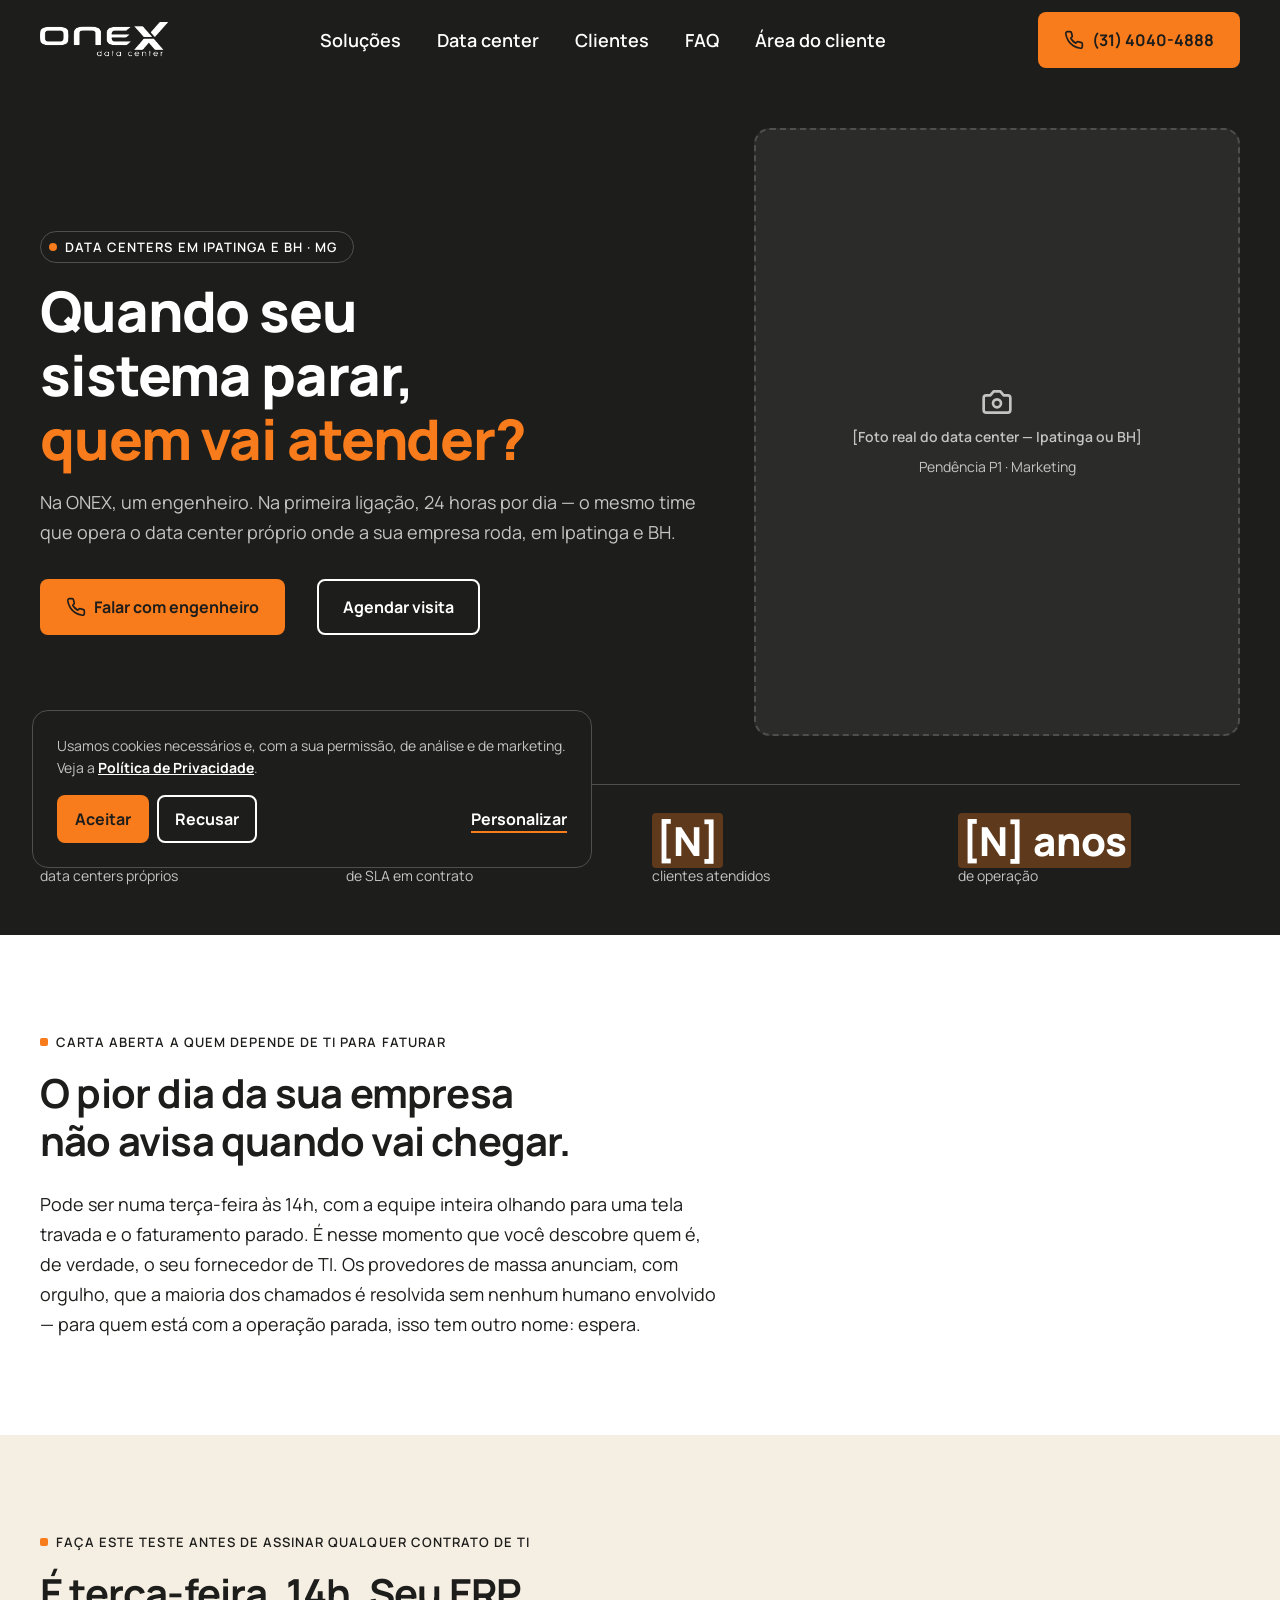
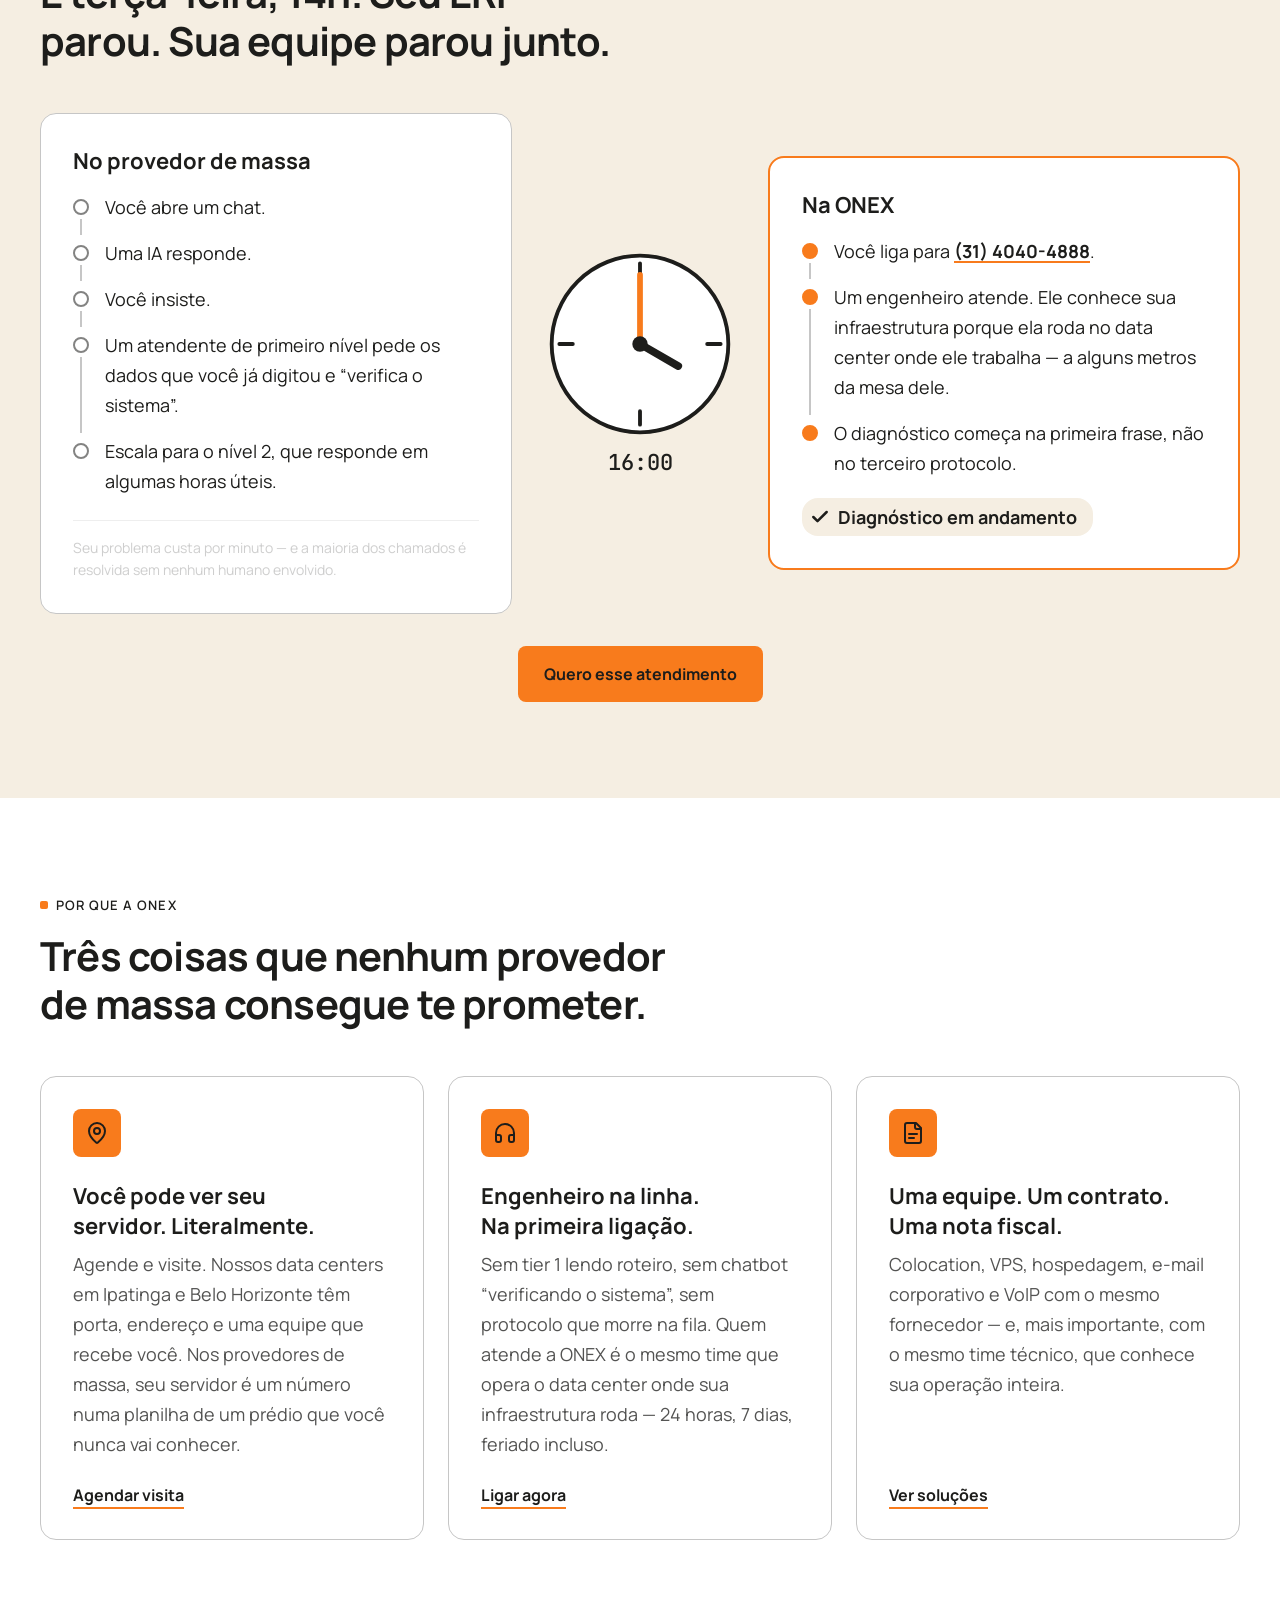
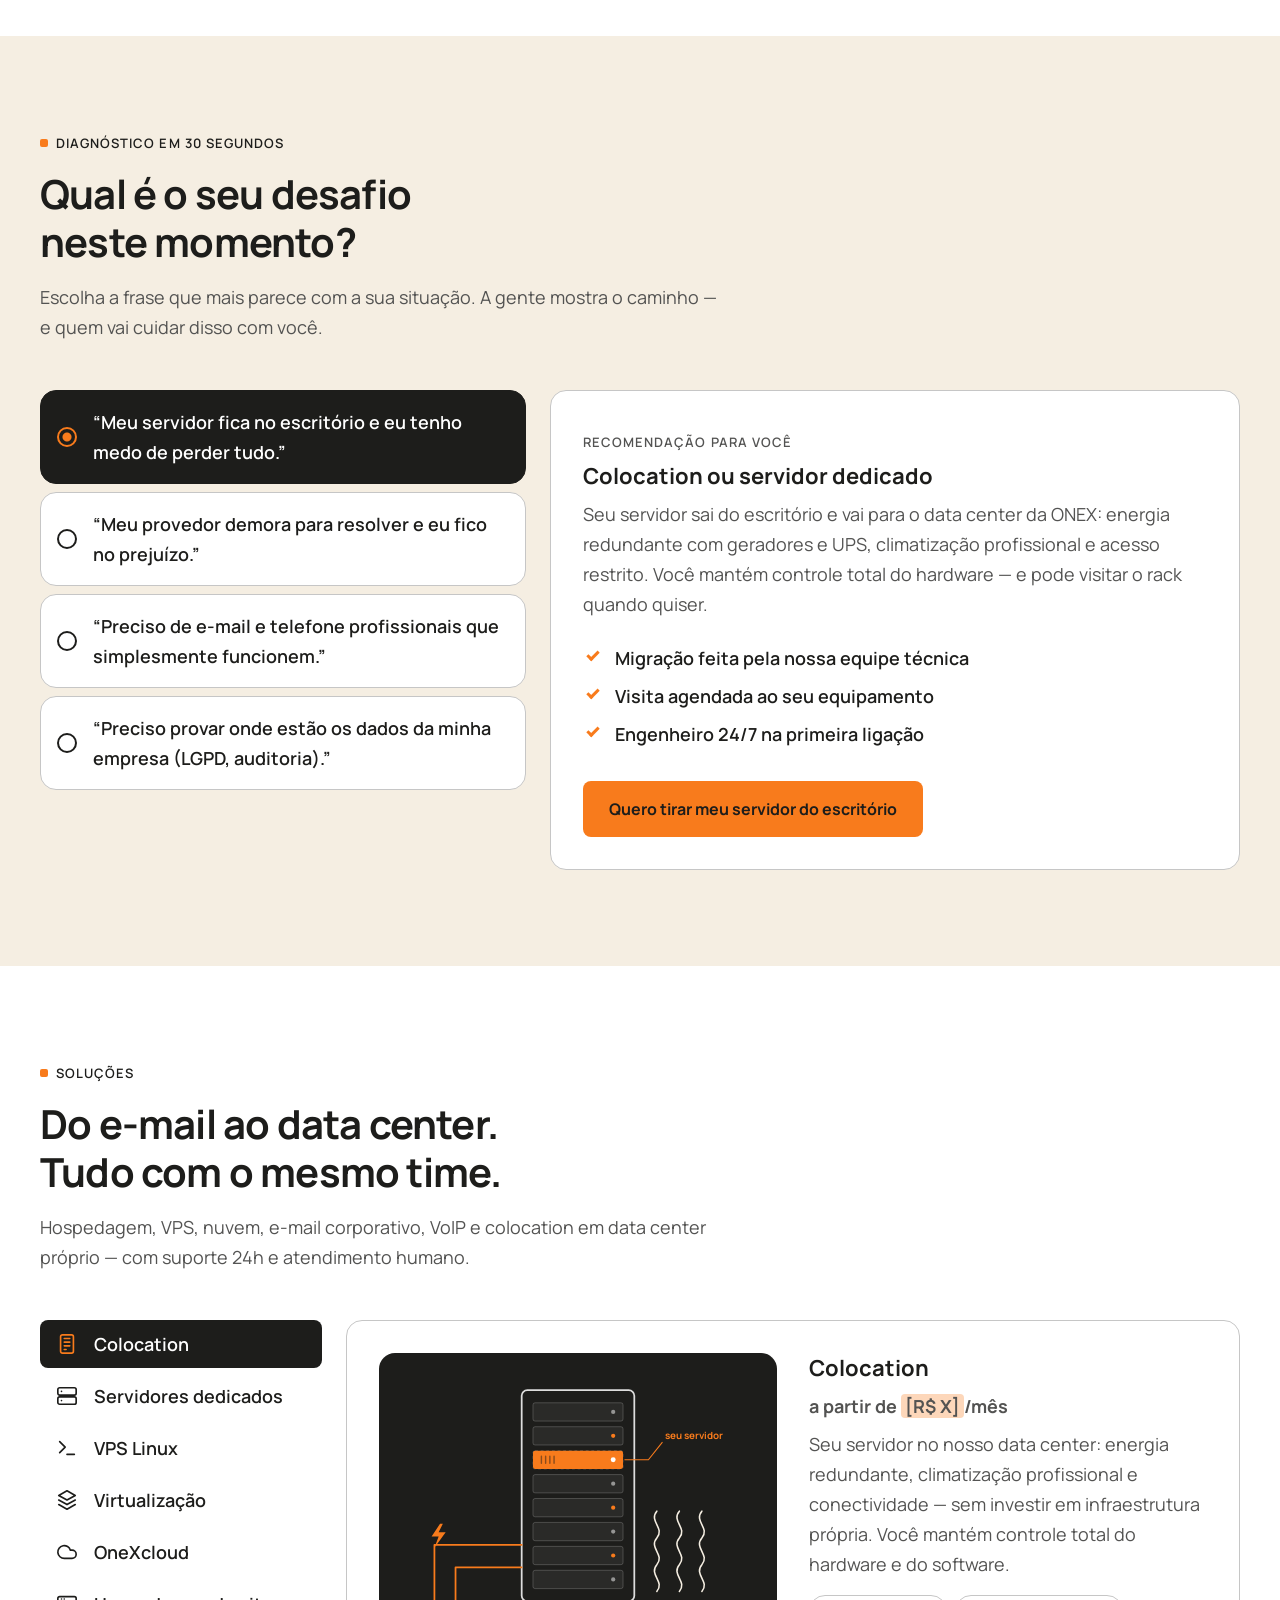
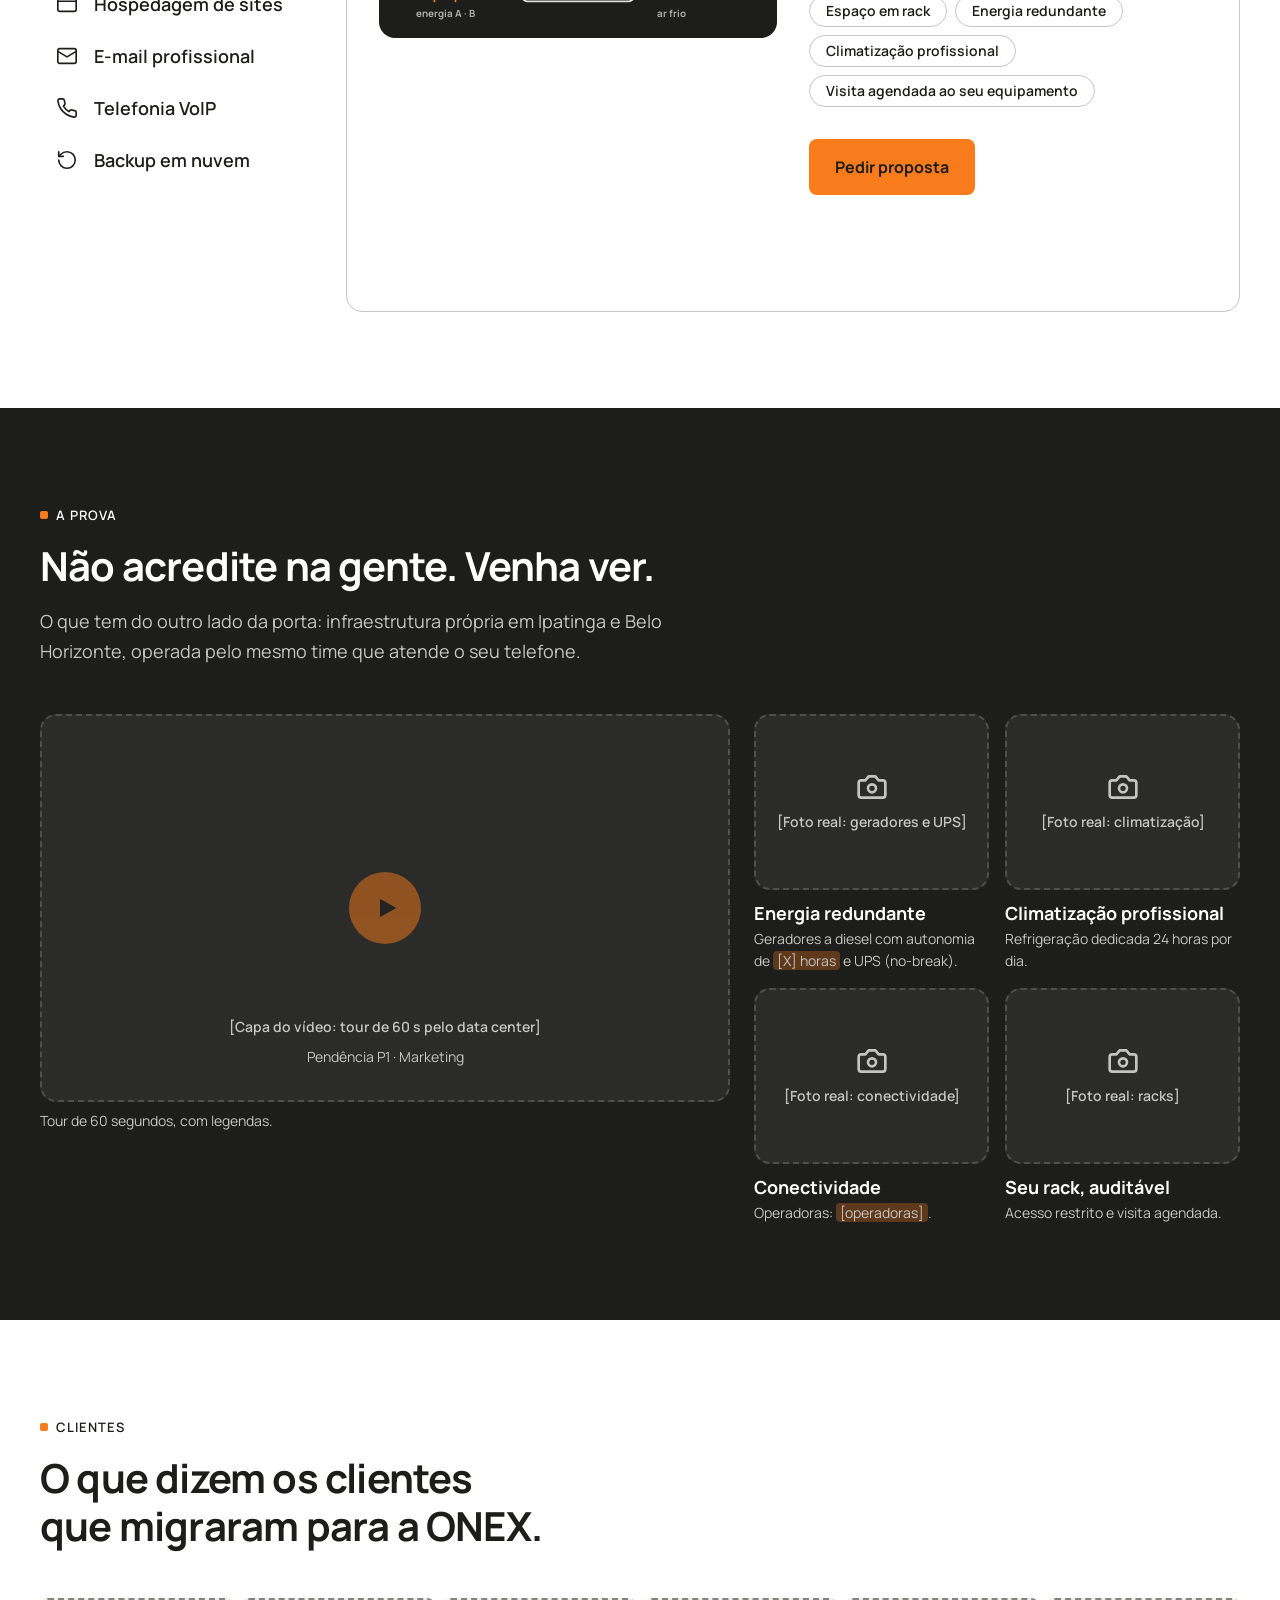
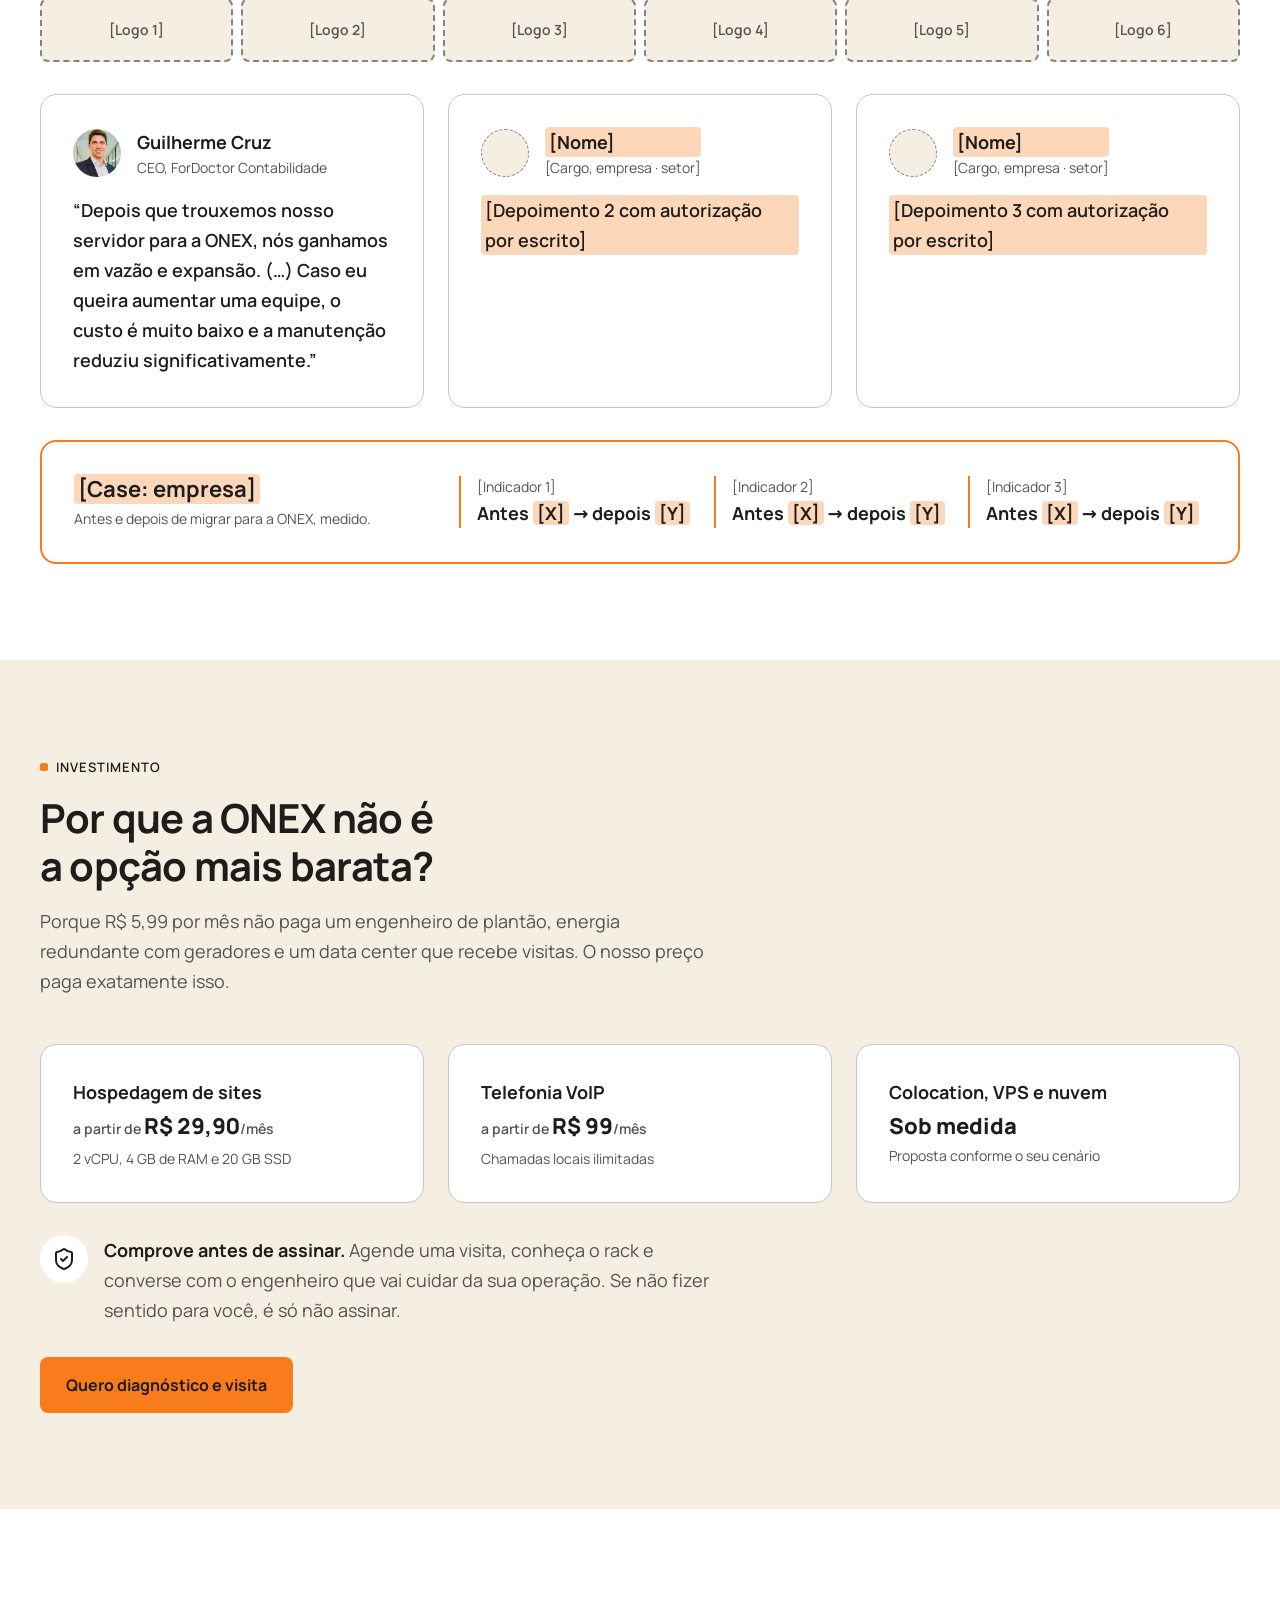
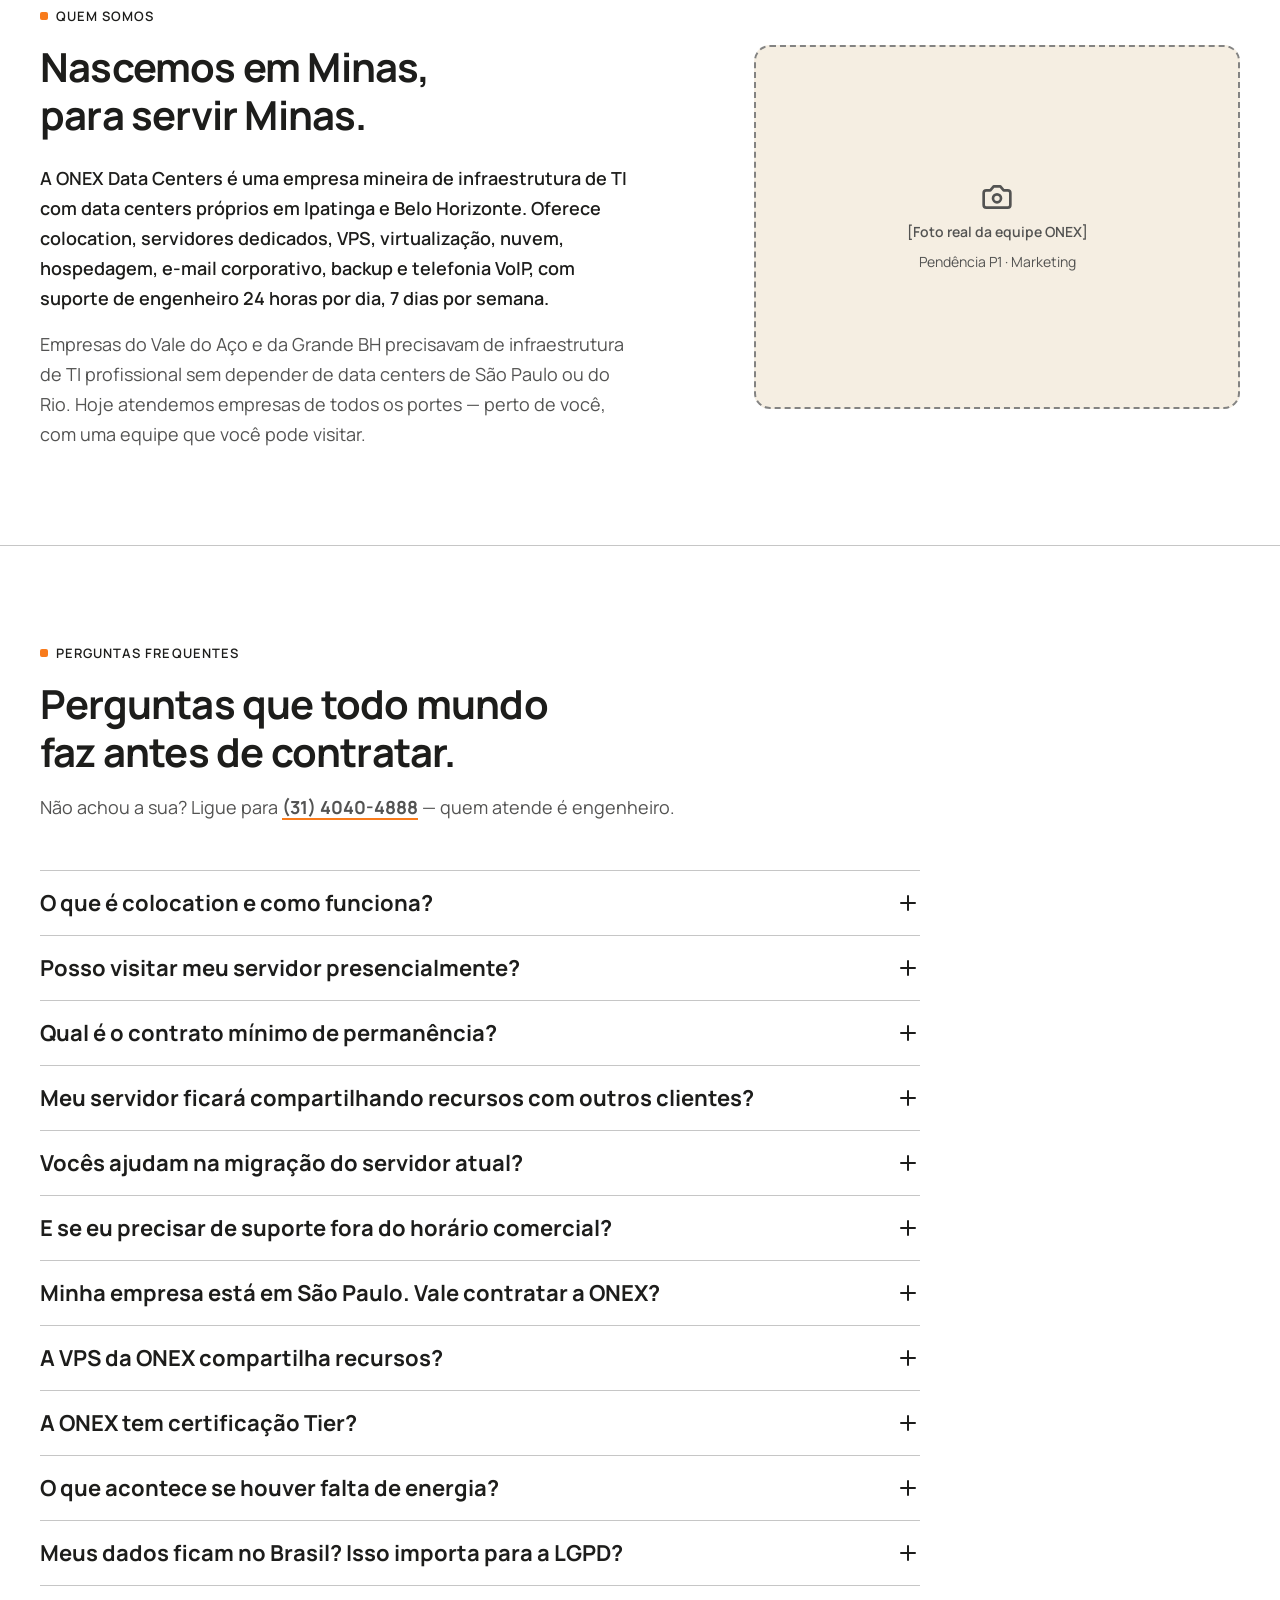
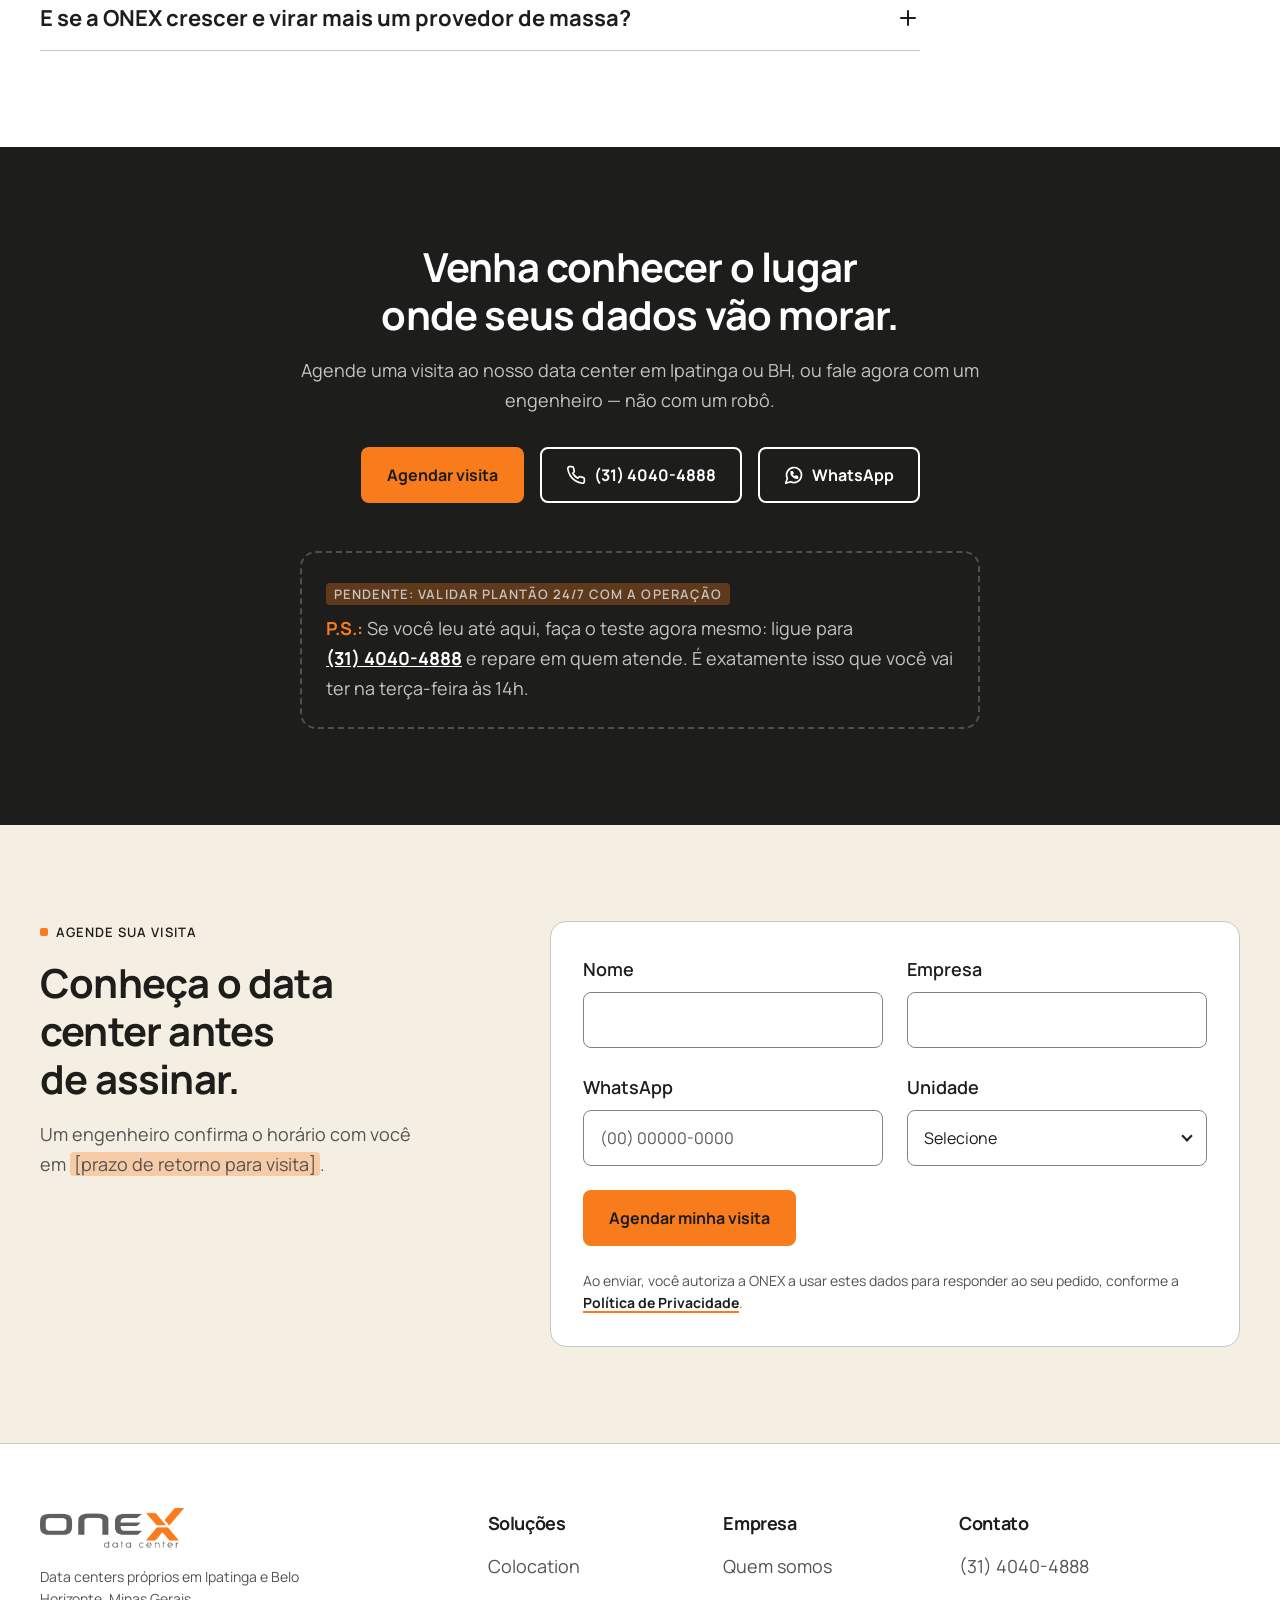
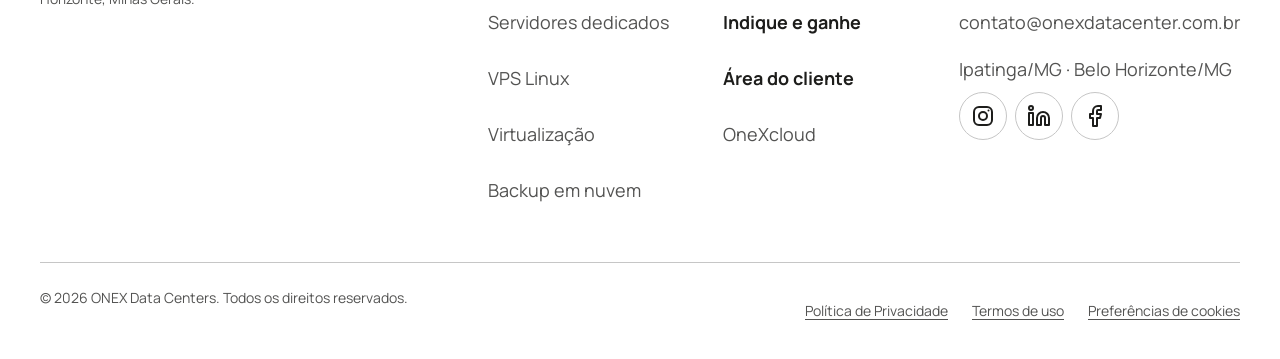
<file: obrigado-proposta/index.html>
<!doctype html>
<html lang="pt-BR" data-raiz="../">
<head>
<meta charset="utf-8">
<meta name="viewport" content="width=device-width, initial-scale=1">
<title>Pedido de proposta recebido | ONEX Data Centers</title>
<!-- Página de obrigado: sempre noindex, nofollow; fora do sitemap e do menu -->
<meta name="robots" content="noindex, nofollow">
<meta name="theme-color" content="#1D1D1B">
<script>
/* Só abre depois de um envio: sem o parâmetro de sessão volta para a página inicial */
(function () { try { var q = new URLSearchParams(location.search).get('s'), l = JSON.parse(sessionStorage.getItem('onex-lead') || 'null'); if (!q || !l || l.id !== q || l.tipo !== 'proposta') throw 0; window.ONEX_LEAD = l; } catch (e) { location.replace('../' + (location.protocol === 'file:' ? 'index.html' : '')); } })();
</script>
<link rel="icon" href="../assets/img/favicon-32.png" sizes="32x32" type="image/png">
<link rel="preload" href="../assets/fonts/manrope-latin-800.woff2" as="font" type="font/woff2" crossorigin>
<link rel="stylesheet" href="../assets/css/onex.css?v=2.0.0">
<script src="../assets/js/inicio.js?v=2.0.0"></script>
<script src="../assets/js/onex.js?v=2.0.0" defer></script>
</head>
<body data-pagina="obrigado-proposta">
<svg class="sprite" aria-hidden="true" focusable="false">
  <symbol id="i-check" viewBox="0 0 24 24"><path d="M20 6 9 17l-5-5"/></symbol>
  <symbol id="i-play" viewBox="0 0 24 24"><path d="M6 4l14 8-14 8Z"/></symbol>
  <symbol id="i-cartao" viewBox="0 0 24 24"><rect x="3" y="4" width="18" height="16" rx="2"/><circle cx="9" cy="11" r="2"/><path d="M6 16c.6-1.4 1.7-2 3-2s2.4.6 3 2M14 9h4M14 13h4"/></symbol>
  <symbol id="i-whats" viewBox="0 0 24 24"><path d="M7.9 20A9 9 0 1 0 4 16.1L2 22Z"/><path d="M9 10.5c.5 2 2 3.5 4 4l1.2-1.2 2 .8v1.6c-4 .4-8-3.6-7.6-7.6H10l.8 2Z"/></symbol>
</svg>

<header class="topo" data-topo data-topo-solido>
  <div class="container topo__barra">
    <a class="topo__logo" href="../index.html" aria-label="ONEX Data Centers, página inicial">
      <img class="topo__logo-claro" src="../assets/img/logo-onex-branco.webp" width="866" height="250" alt="ONEX Data Centers">
      <img class="topo__logo-escuro" src="../assets/img/logo-onex-cinza.webp" width="866" height="250" alt="" aria-hidden="true">
    </a>
  </div>
</header>

<main id="conteudo" class="secao secao--creme pagina-simples">
  <div class="container obrigado">
    <span class="obrigado__check" aria-hidden="true"><svg class="ico"><use href="#i-check"/></svg></span>
    <!-- Textos provisórios: os definitivos estão no documento-mãe (Copy de conversão → páginas de obrigado) -->
    <h1 class="h2">Pedido de proposta recebido.</h1>
    <p class="texto-apoio">Um engenheiro da ONEX vai entender o seu cenário e enviar a proposta pelo WhatsApp.</p>

    <section class="card card--destaque obrigado__proximo" aria-labelledby="h-proximo">
      <h2 id="h-proximo">Próximo passo</h2>
      <p>Retorno em <span class="ph-txt">[prazo de retorno para proposta]</span>. Se preferir adiantar, chame a gente no WhatsApp.</p>
      <div class="acoes">
        <a class="btn btn--secundario" href="https://wa.me/553140404888" target="_blank" rel="noopener" data-cta="whatsapp" data-secao="obrigado" data-ref="obrigado-proposta"><svg class="ico" aria-hidden="true"><use href="#i-whats"/></svg>WhatsApp</a>
        <a class="btn btn--link" href="../assets/onex.vcf" download="ONEX Data Centers.vcf" data-cta="vcard" data-secao="obrigado"><svg class="ico" aria-hidden="true"><use href="#i-cartao"/></svg>Salvar contato</a>
      </div>
    </section>

    <section aria-labelledby="h-tour">
      <h2 id="h-tour" class="h3">Enquanto isso, conheça o data center</h2>
      <div class="video" data-video data-mp4="" data-legendas="" data-youtube="" style="margin-top: var(--e3)">
        <button class="video__play" type="button" aria-label="Assistir ao tour de 60 segundos pelo data center, com legendas">
          <span class="video__capa ph"><span>[Capa do vídeo: tour de 60 s pelo data center]</span></span>
          <span class="video__icone" aria-hidden="true"><svg class="ico"><use href="#i-play"/></svg></span>
        </button>
      </div>
    </section>

    <section class="card obrigado__isca" aria-labelledby="h-isca">
      <h2 id="h-isca" class="h3"><span class="ph-txt">[Isca: checklist do servidor em PDF]</span></h2>
      <p class="texto-apoio"><span class="ph-txt">[Chamada da isca — documento-mãe, isca 2]</span></p>
      <p class="ph">Link para /checklist-servidor (P3, até 60 dias depois do lançamento)</p>
    </section>
  </div>
</main>

<footer class="rodape rodape--simples">
  <div class="container rodape__base">
    <p>© <span data-ano>2026</span> ONEX Data Centers · (31) 4040-4888</p>
    <ul>
      <li><a href="../privacidade/index.html">Política de Privacidade</a></li>
      <li><a href="../termos/index.html">Termos de uso</a></li>
      <li><button type="button" data-abre-cookies>Preferências de cookies</button></li>
    </ul>
  </div>
</footer>

<script>
/* Conversão: generate_lead no carregamento (uma vez por envio). Sem dados pessoais. */
(function () {
  var l = window.ONEX_LEAD;
  if (!l || l.contado) return;
  var ev = { event: 'generate_lead', tipo: l.tipo, secao: l.secao, pagina: l.pagina };
  if (l.produto) ev.produto = l.produto;
  if (l.unidade) ev.unidade = l.unidade;
  (window.dataLayer = window.dataLayer || []).push(ev);
  l.contado = true;
  try { sessionStorage.setItem('onex-lead', JSON.stringify(l)); } catch (e) {}
})();
</script>
</body>
</html>
</file>
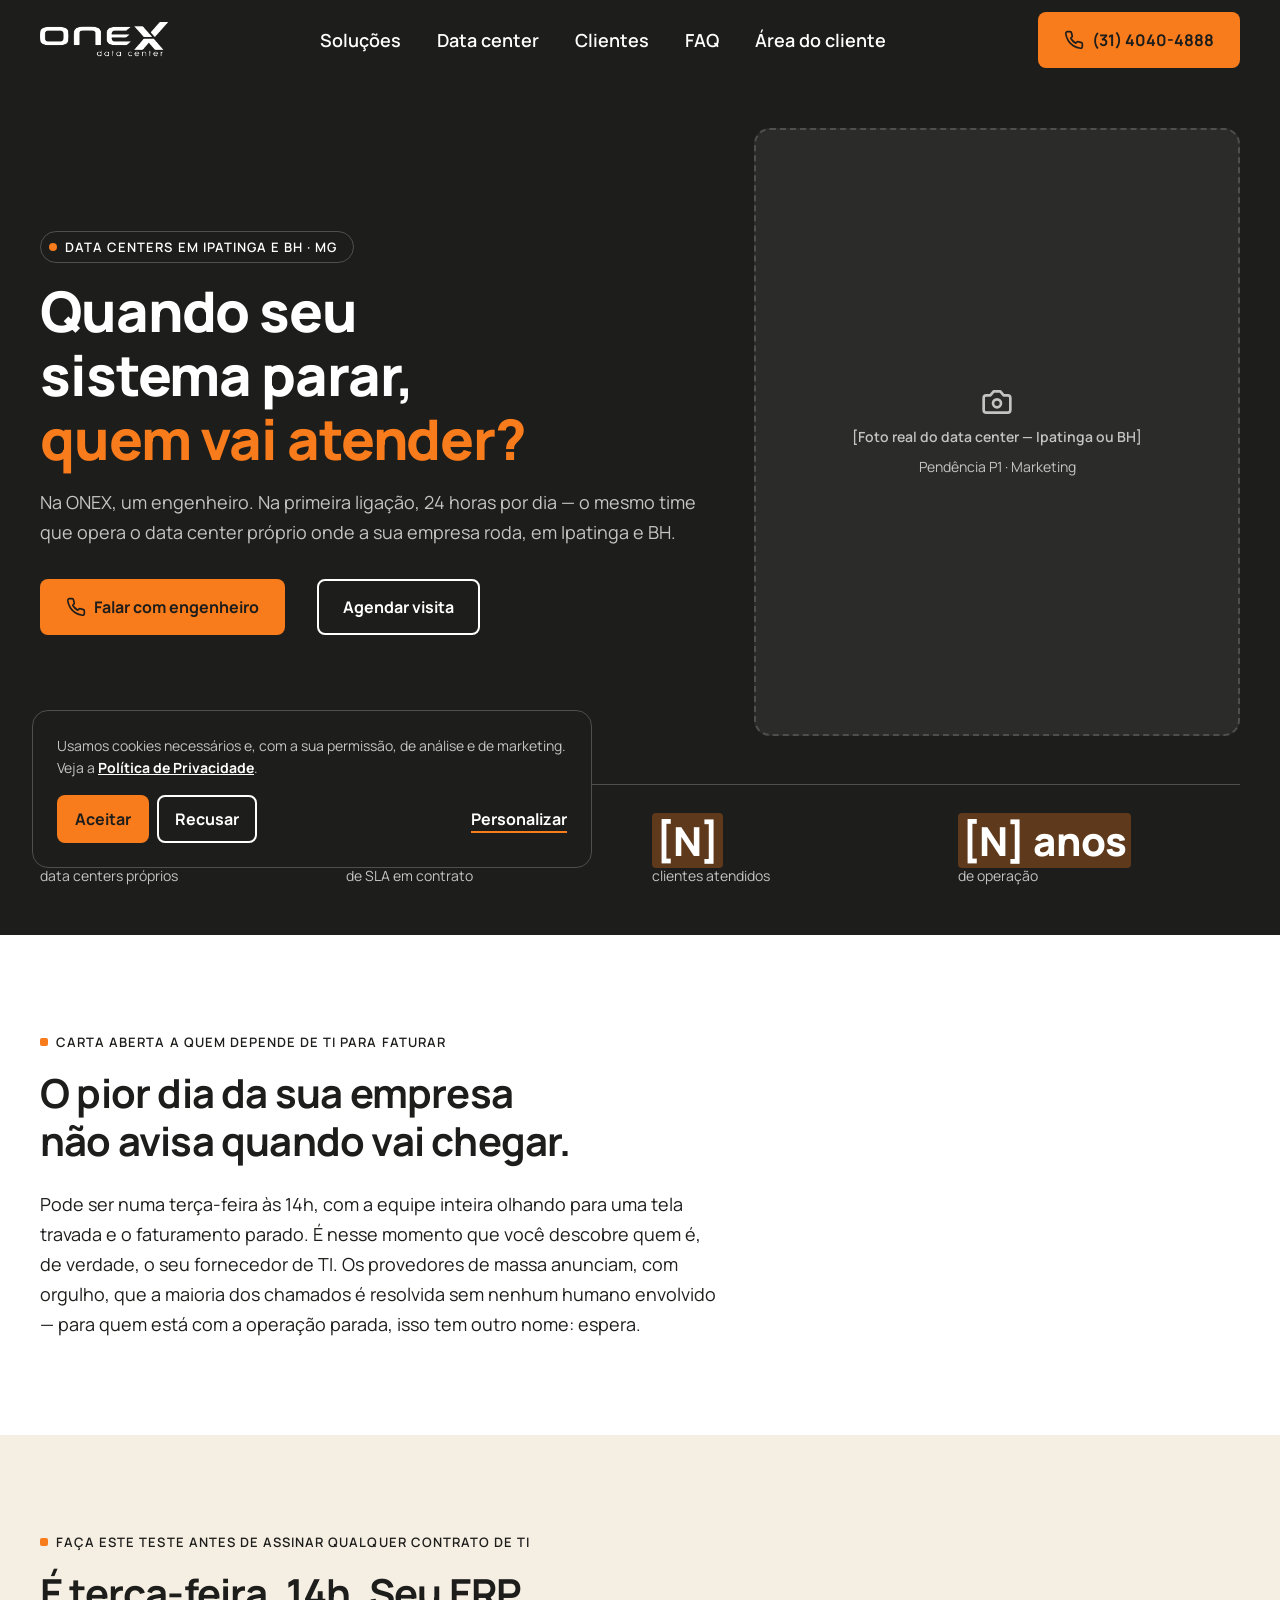
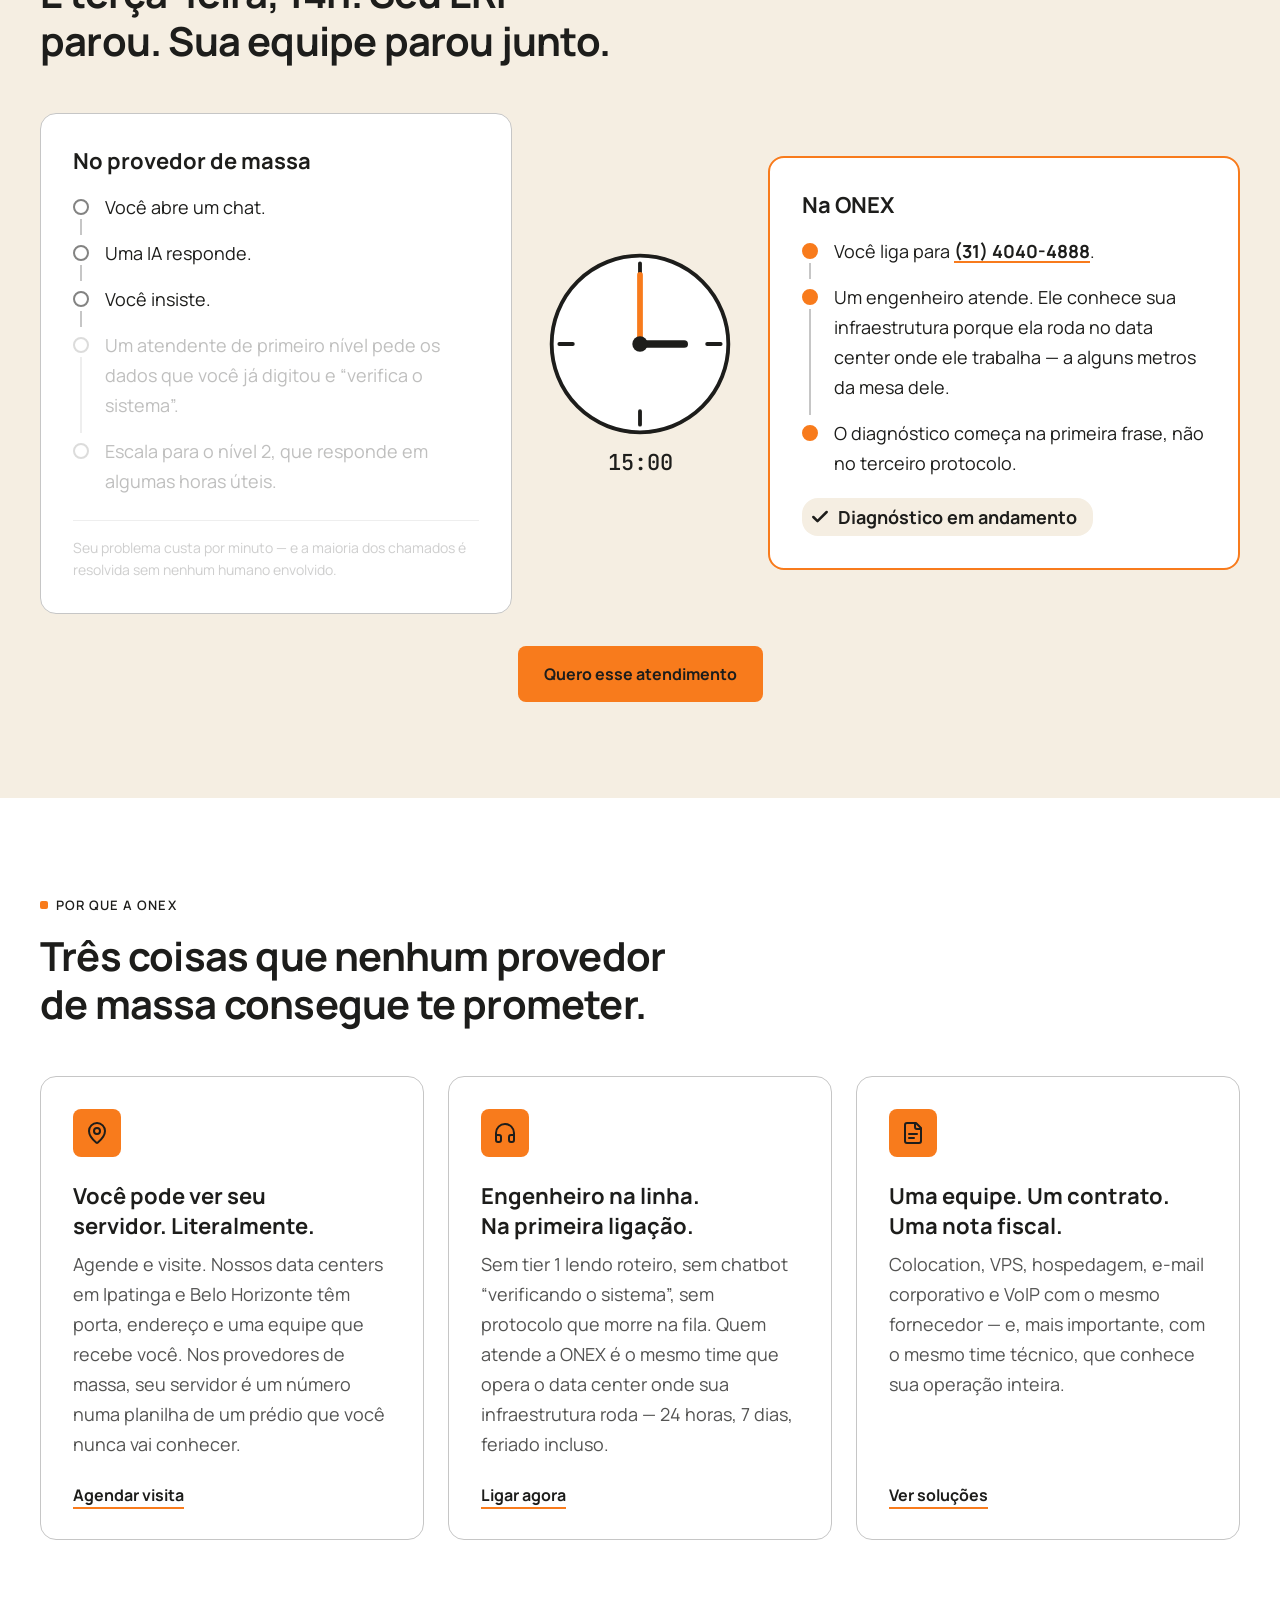
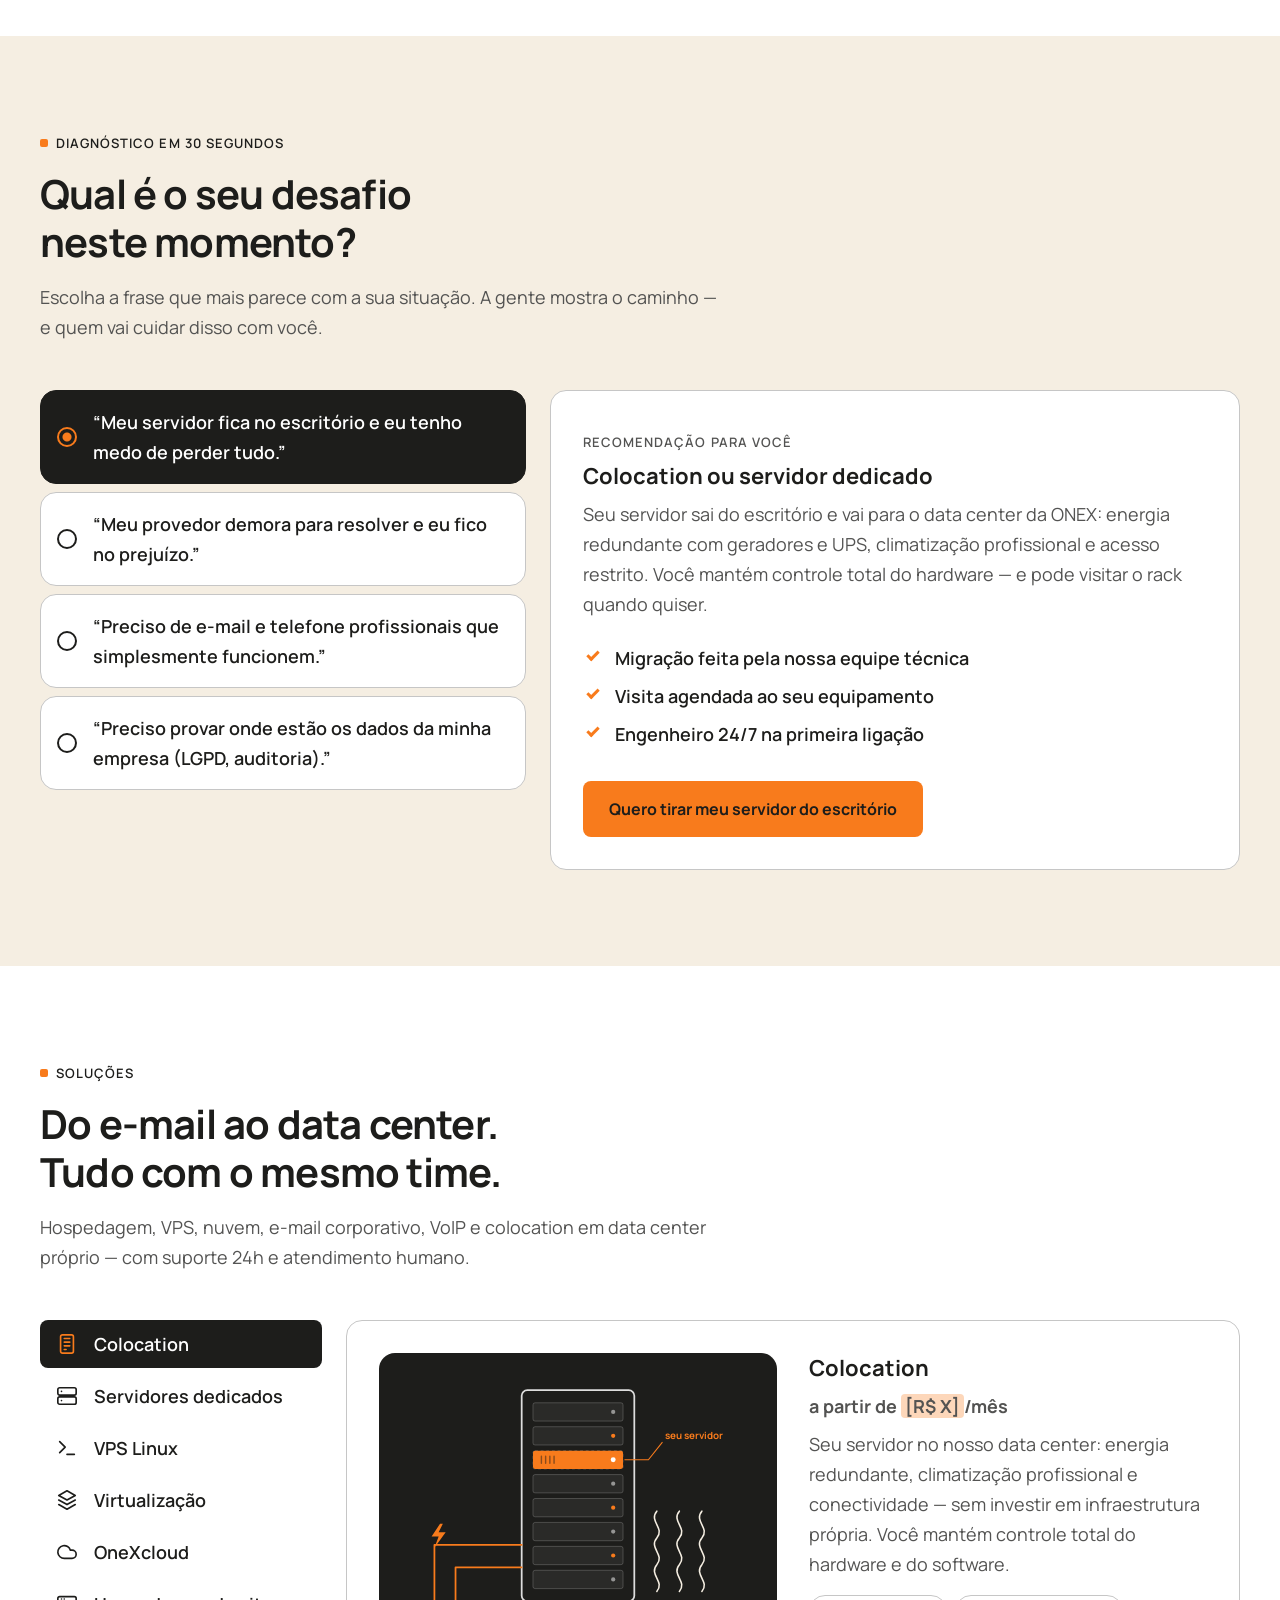
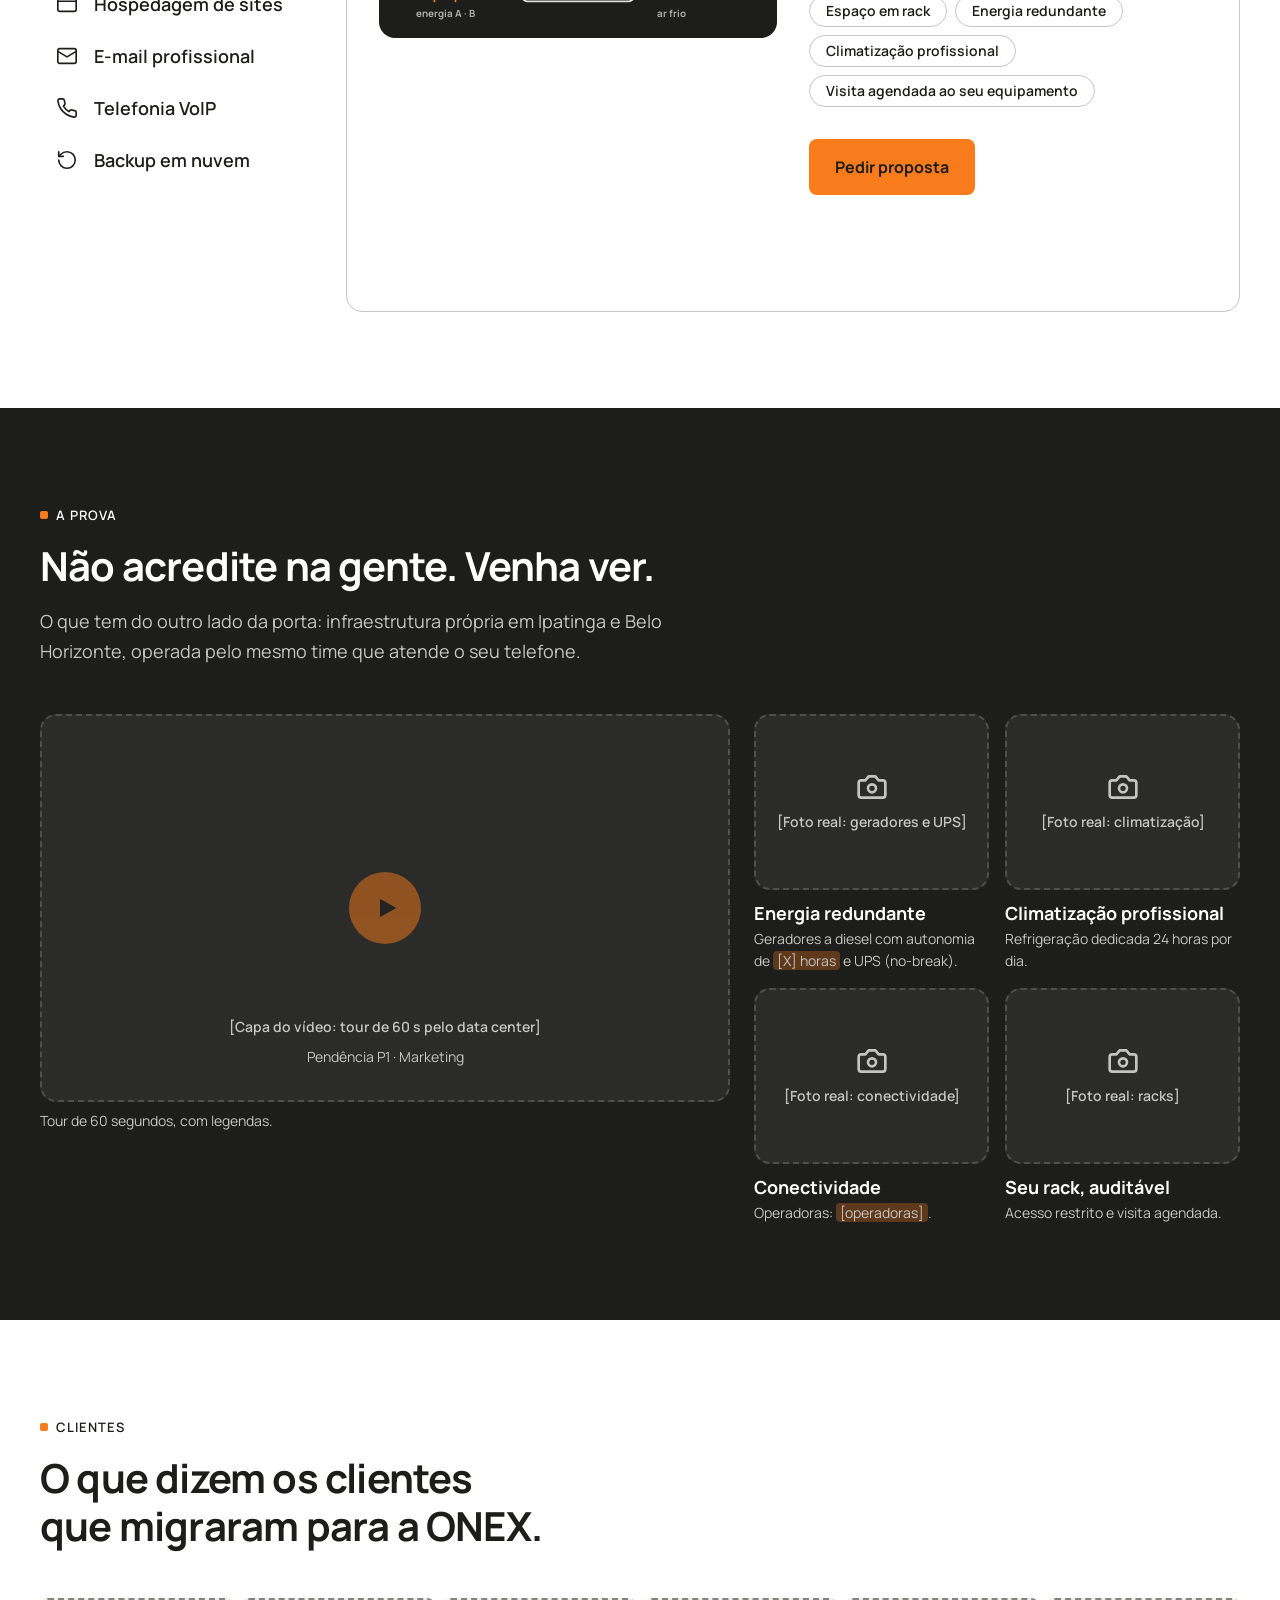
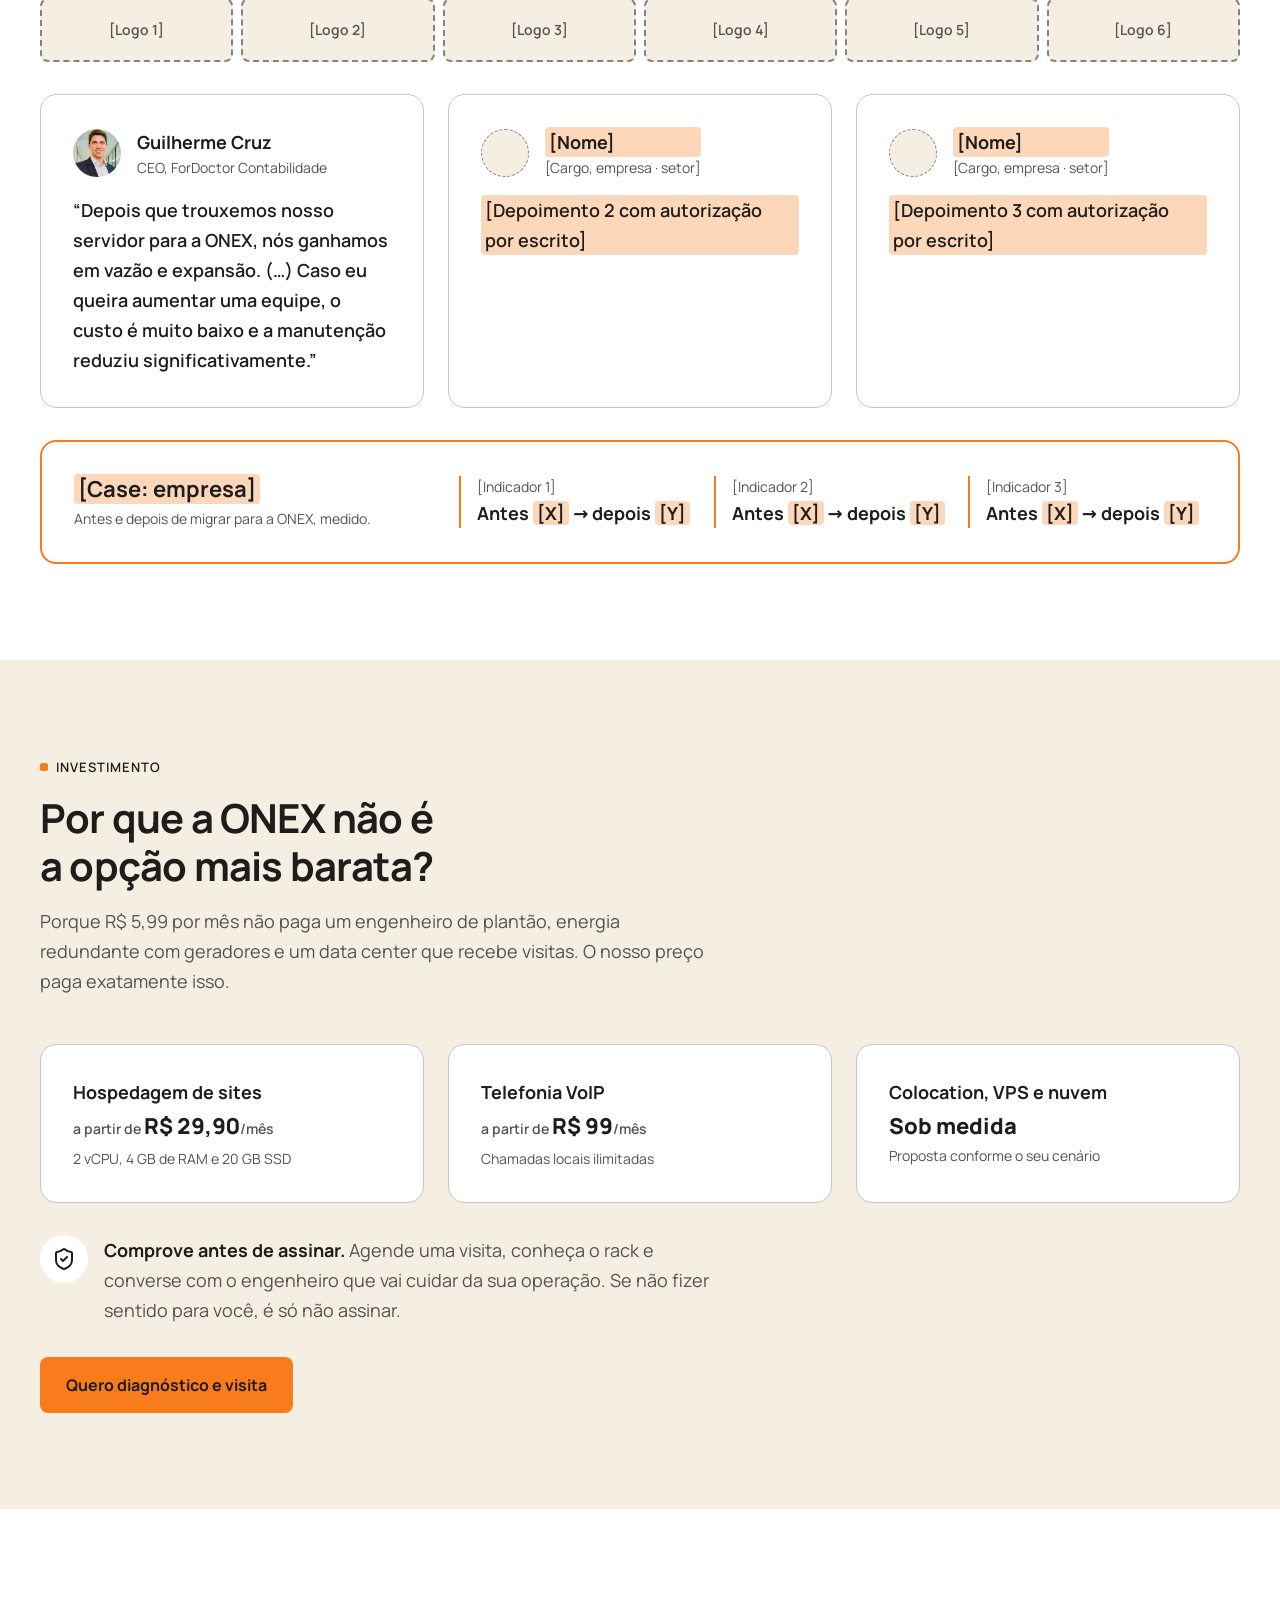
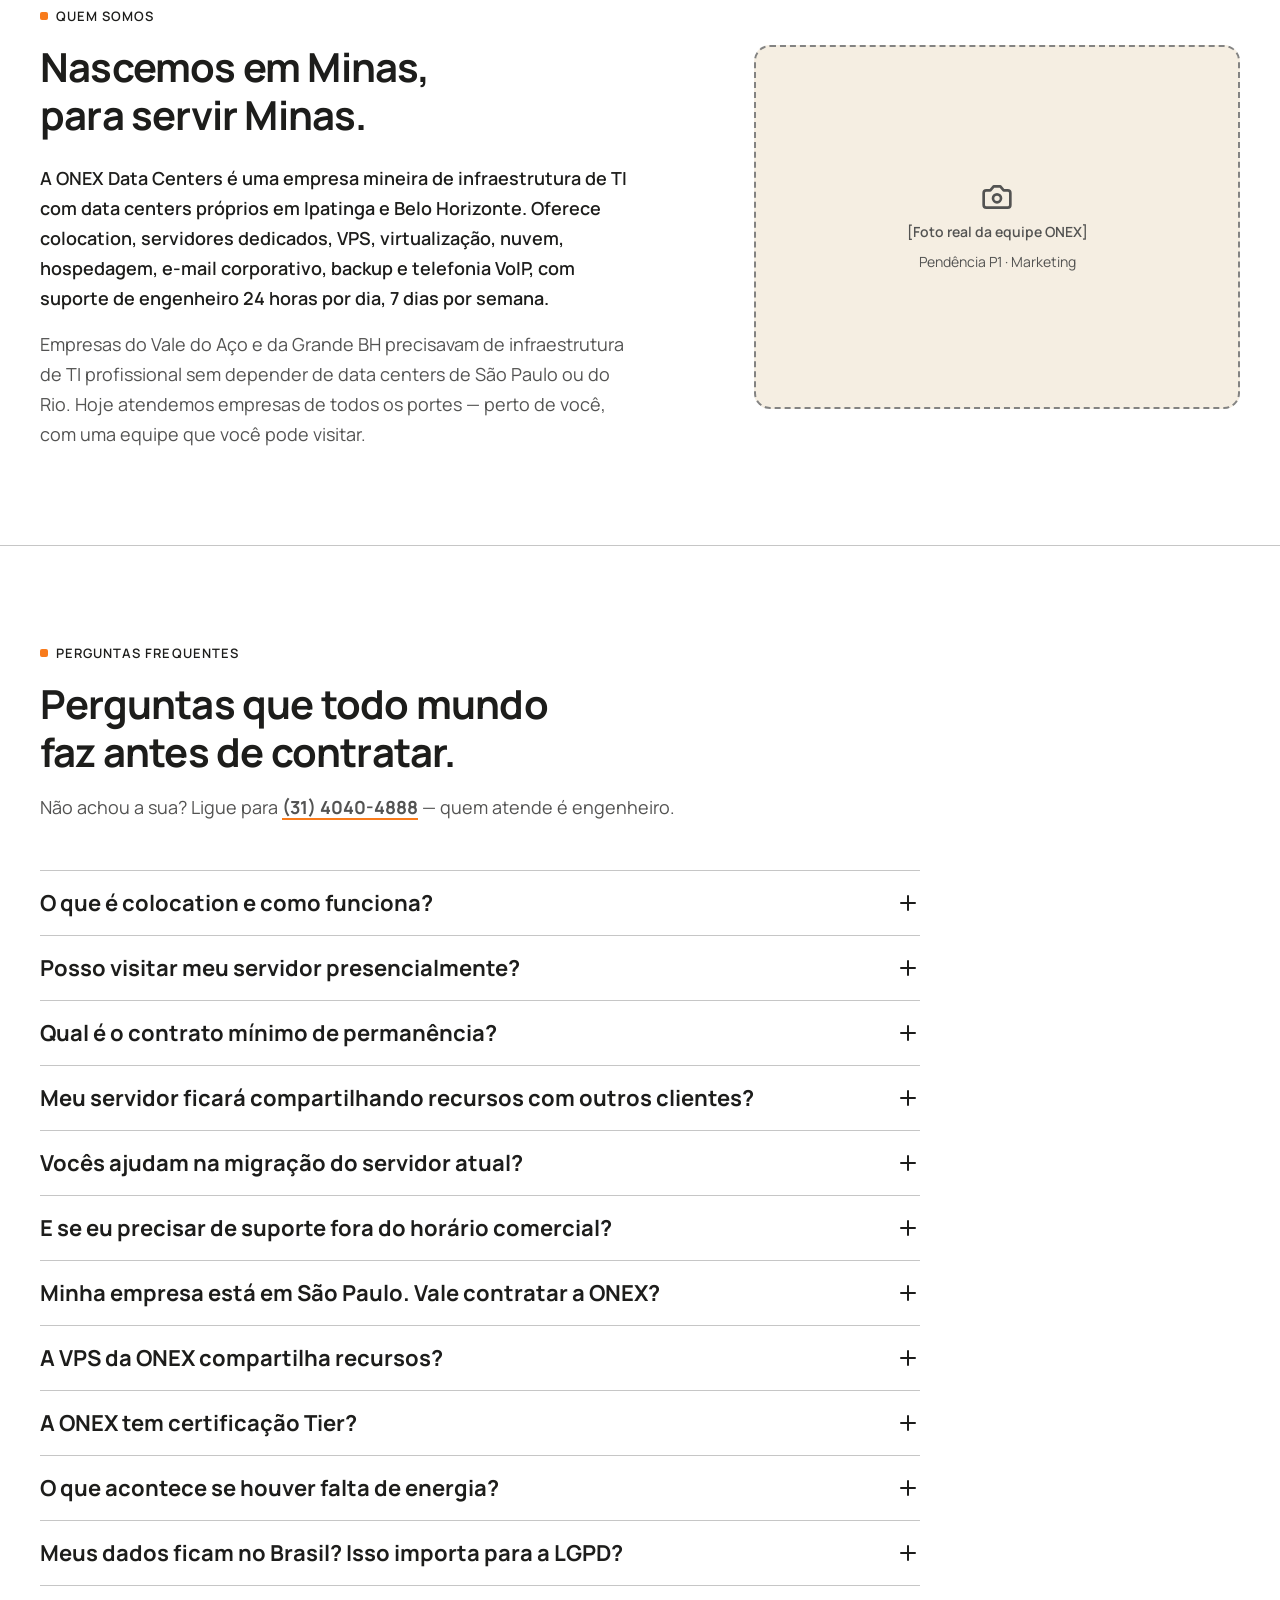
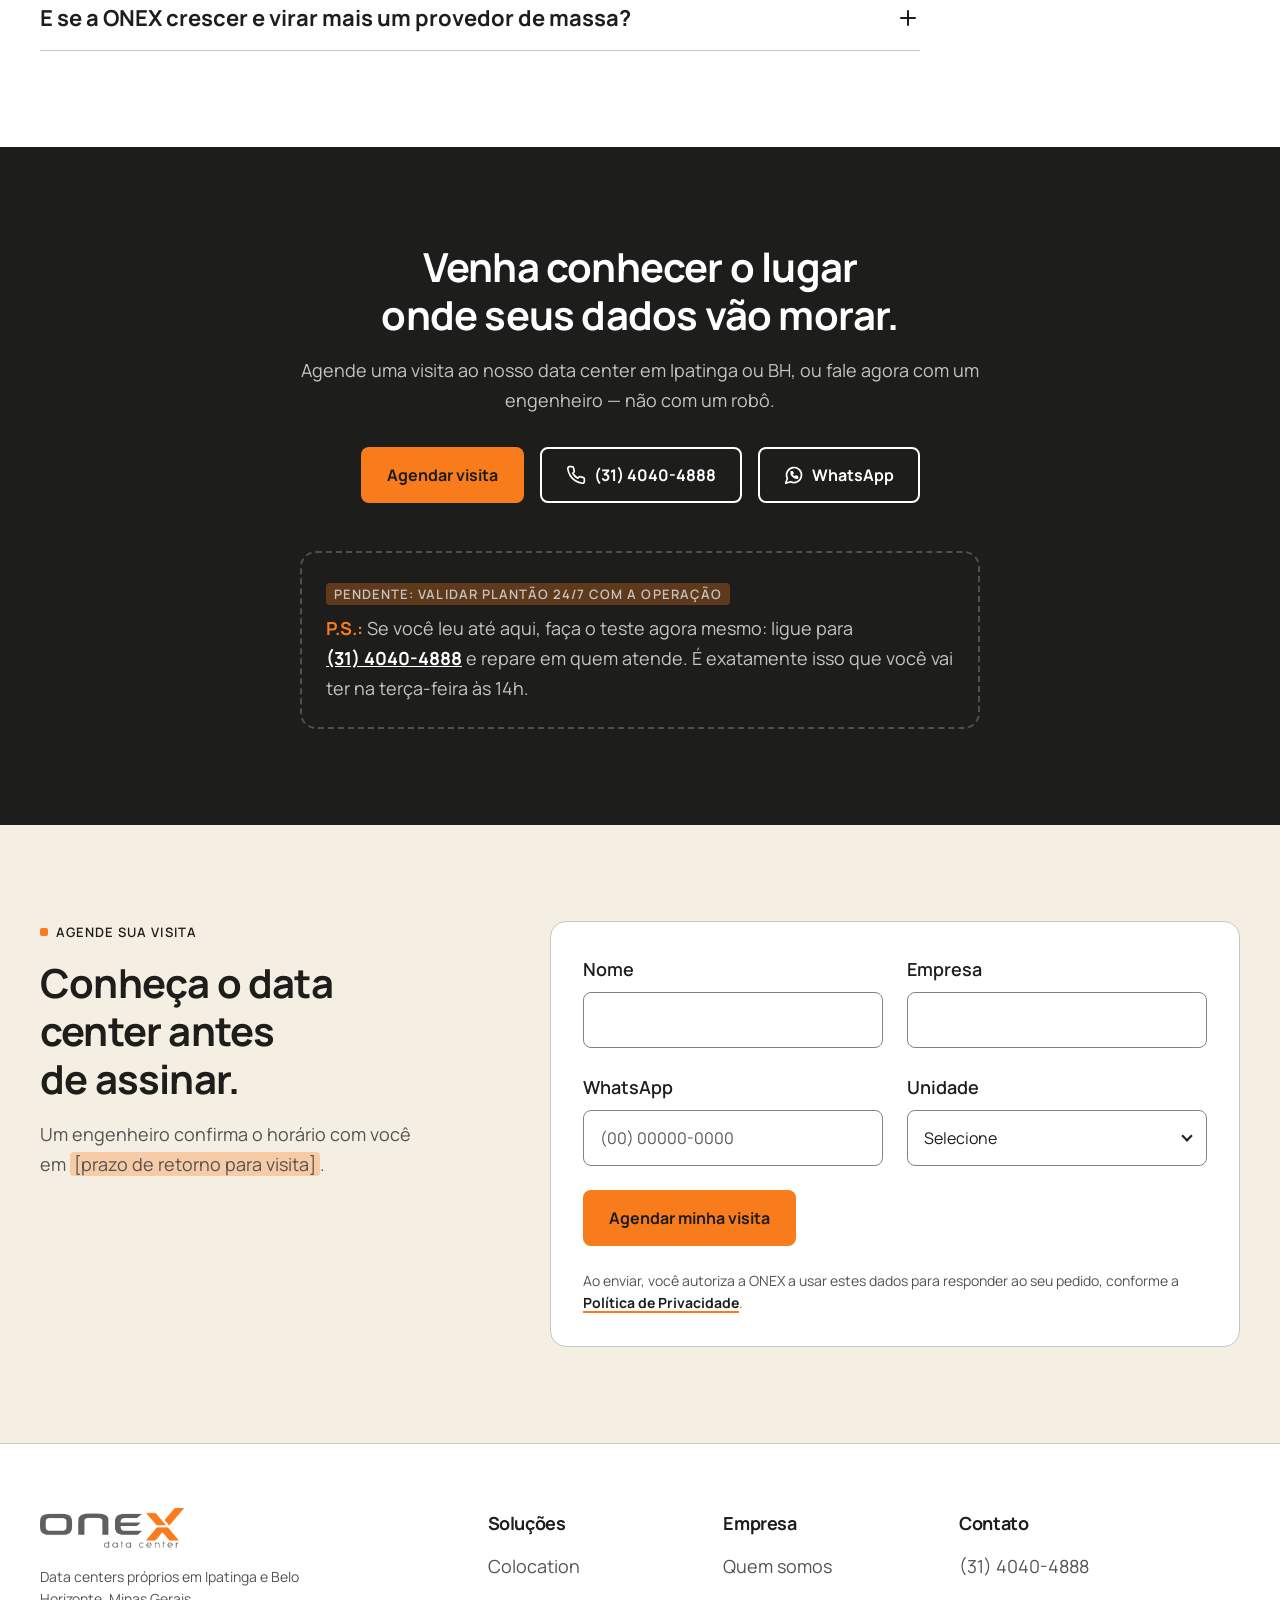
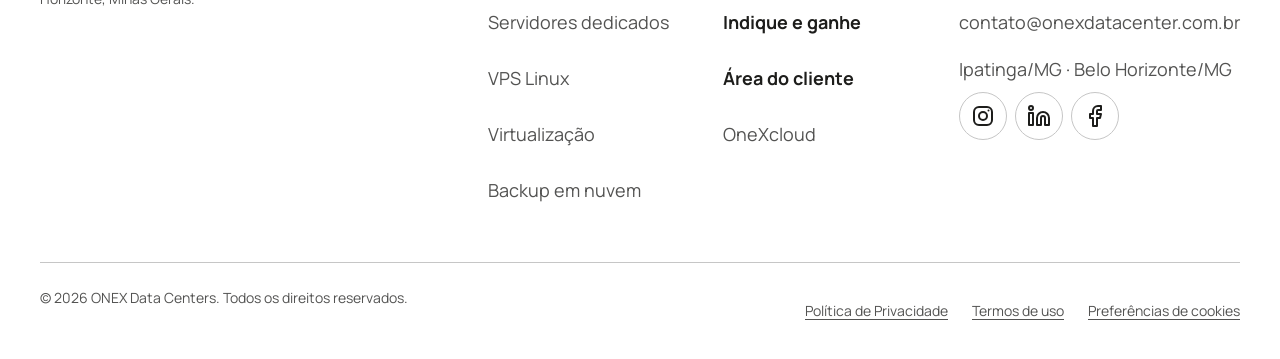
<file: obrigado-visita/index.html>
<!doctype html>
<html lang="pt-BR" data-raiz="../">
<head>
<meta charset="utf-8">
<meta name="viewport" content="width=device-width, initial-scale=1">
<title>Pedido de visita recebido | ONEX Data Centers</title>
<!-- Página de obrigado: sempre noindex, nofollow; fora do sitemap e do menu -->
<meta name="robots" content="noindex, nofollow">
<meta name="theme-color" content="#1D1D1B">
<script>
/* Só abre depois de um envio: sem o parâmetro de sessão volta para a página inicial */
(function () { try { var q = new URLSearchParams(location.search).get('s'), l = JSON.parse(sessionStorage.getItem('onex-lead') || 'null'); if (!q || !l || l.id !== q || l.tipo !== 'visita') throw 0; window.ONEX_LEAD = l; } catch (e) { location.replace('../' + (location.protocol === 'file:' ? 'index.html' : '')); } })();
</script>
<link rel="icon" href="../assets/img/favicon-32.png" sizes="32x32" type="image/png">
<link rel="preload" href="../assets/fonts/manrope-latin-800.woff2" as="font" type="font/woff2" crossorigin>
<link rel="stylesheet" href="../assets/css/onex.css?v=2.0.0">
<script src="../assets/js/inicio.js?v=2.0.0"></script>
<script src="../assets/js/onex.js?v=2.0.0" defer></script>
</head>
<body data-pagina="obrigado-visita">
<svg class="sprite" aria-hidden="true" focusable="false">
  <symbol id="i-check" viewBox="0 0 24 24"><path d="M20 6 9 17l-5-5"/></symbol>
  <symbol id="i-play" viewBox="0 0 24 24"><path d="M6 4l14 8-14 8Z"/></symbol>
  <symbol id="i-cartao" viewBox="0 0 24 24"><rect x="3" y="4" width="18" height="16" rx="2"/><circle cx="9" cy="11" r="2"/><path d="M6 16c.6-1.4 1.7-2 3-2s2.4.6 3 2M14 9h4M14 13h4"/></symbol>
  <symbol id="i-whats" viewBox="0 0 24 24"><path d="M7.9 20A9 9 0 1 0 4 16.1L2 22Z"/><path d="M9 10.5c.5 2 2 3.5 4 4l1.2-1.2 2 .8v1.6c-4 .4-8-3.6-7.6-7.6H10l.8 2Z"/></symbol>
</svg>

<header class="topo" data-topo data-topo-solido>
  <div class="container topo__barra">
    <a class="topo__logo" href="../index.html" aria-label="ONEX Data Centers, página inicial">
      <img class="topo__logo-claro" src="../assets/img/logo-onex-branco.webp" width="866" height="250" alt="ONEX Data Centers">
      <img class="topo__logo-escuro" src="../assets/img/logo-onex-cinza.webp" width="866" height="250" alt="" aria-hidden="true">
    </a>
  </div>
</header>

<main id="conteudo" class="secao secao--creme pagina-simples">
  <div class="container obrigado">
    <span class="obrigado__check" aria-hidden="true"><svg class="ico"><use href="#i-check"/></svg></span>
    <!-- Textos provisórios: os definitivos estão no documento-mãe (Copy de conversão → páginas de obrigado) -->
    <h1 class="h2">Pedido de visita recebido.</h1>
    <p class="texto-apoio">Um engenheiro da ONEX vai falar com você pelo WhatsApp para confirmar data e horário na unidade escolhida.</p>

    <section class="card card--destaque obrigado__proximo" aria-labelledby="h-proximo">
      <h2 id="h-proximo">Próximo passo</h2>
      <p>Retorno em <span class="ph-txt">[prazo de retorno para visita]</span>. Se preferir adiantar, chame a gente no WhatsApp.</p>
      <div class="acoes">
        <a class="btn btn--secundario" href="https://wa.me/553140404888" target="_blank" rel="noopener" data-cta="whatsapp" data-secao="obrigado" data-ref="obrigado-visita"><svg class="ico" aria-hidden="true"><use href="#i-whats"/></svg>WhatsApp</a>
        <a class="btn btn--link" href="../assets/onex.vcf" download="ONEX Data Centers.vcf" data-cta="vcard" data-secao="obrigado"><svg class="ico" aria-hidden="true"><use href="#i-cartao"/></svg>Salvar contato</a>
      </div>
    </section>

    <section aria-labelledby="h-tour">
      <h2 id="h-tour" class="h3">Enquanto isso, conheça o data center</h2>
      <div class="video" data-video data-mp4="" data-legendas="" data-youtube="" style="margin-top: var(--e3)">
        <button class="video__play" type="button" aria-label="Assistir ao tour de 60 segundos pelo data center, com legendas">
          <span class="video__capa ph"><span>[Capa do vídeo: tour de 60 s pelo data center]</span></span>
          <span class="video__icone" aria-hidden="true"><svg class="ico"><use href="#i-play"/></svg></span>
        </button>
      </div>
    </section>

    <section class="card obrigado__isca" aria-labelledby="h-isca">
      <h2 id="h-isca" class="h3"><span class="ph-txt">[Isca: checklist do servidor em PDF]</span></h2>
      <p class="texto-apoio"><span class="ph-txt">[Chamada da isca — documento-mãe, isca 2]</span></p>
      <p class="ph">Link para /checklist-servidor (P3, até 60 dias depois do lançamento)</p>
    </section>
  </div>
</main>

<footer class="rodape rodape--simples">
  <div class="container rodape__base">
    <p>© <span data-ano>2026</span> ONEX Data Centers · (31) 4040-4888</p>
    <ul>
      <li><a href="../privacidade/index.html">Política de Privacidade</a></li>
      <li><a href="../termos/index.html">Termos de uso</a></li>
      <li><button type="button" data-abre-cookies>Preferências de cookies</button></li>
    </ul>
  </div>
</footer>

<script>
/* Conversão: generate_lead no carregamento (uma vez por envio). Sem dados pessoais. */
(function () {
  var l = window.ONEX_LEAD;
  if (!l || l.contado) return;
  var ev = { event: 'generate_lead', tipo: l.tipo, secao: l.secao, pagina: l.pagina };
  if (l.produto) ev.produto = l.produto;
  if (l.unidade) ev.unidade = l.unidade;
  (window.dataLayer = window.dataLayer || []).push(ev);
  l.contado = true;
  try { sessionStorage.setItem('onex-lead', JSON.stringify(l)); } catch (e) {}
})();
</script>
</body>
</html>
</file>
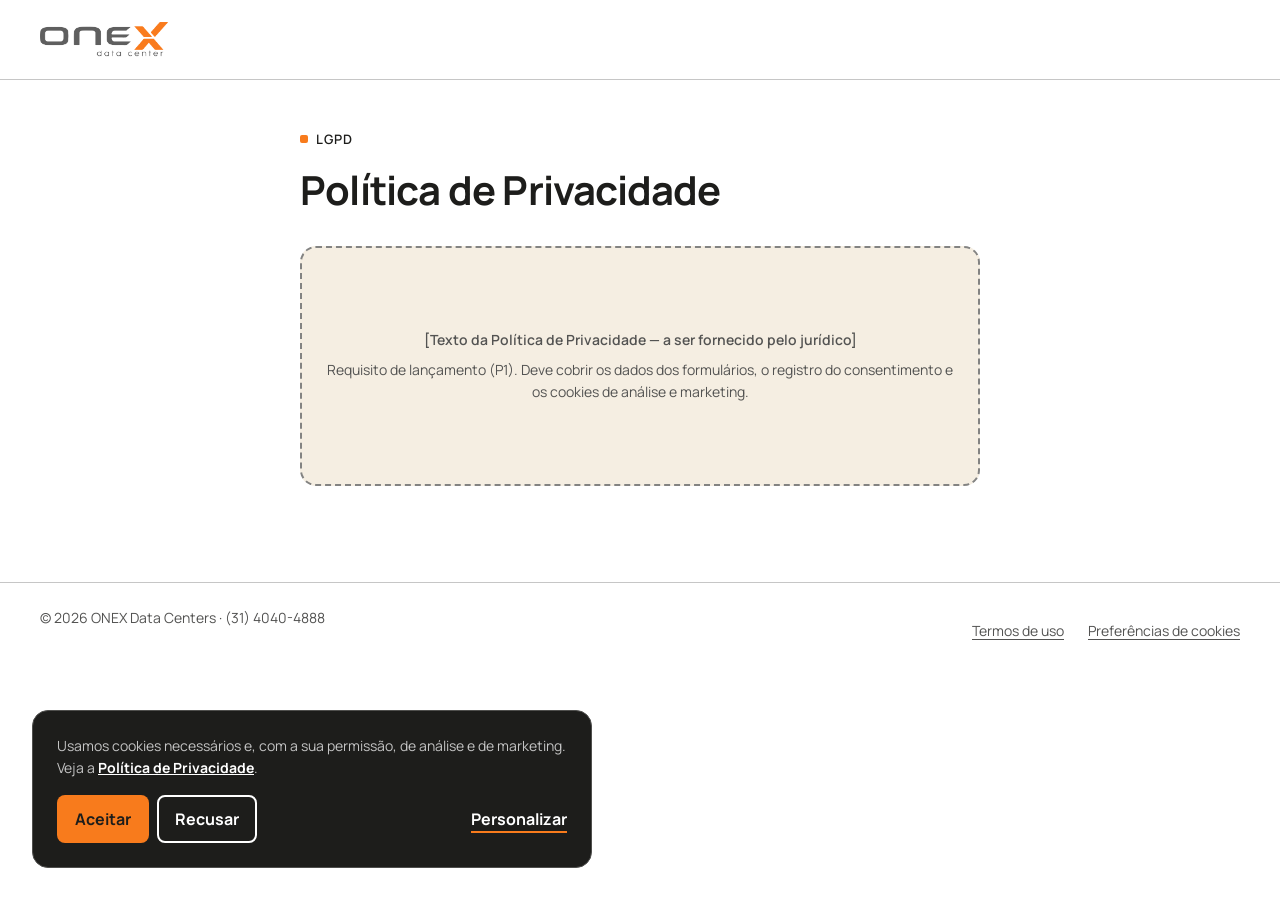
<file: privacidade/index.html>
<!doctype html>
<html lang="pt-BR" data-raiz="../">
<head>
<meta charset="utf-8">
<meta name="viewport" content="width=device-width, initial-scale=1">
<title>Política de Privacidade | ONEX Data Centers</title>
<meta name="description" content="Como a ONEX Data Centers trata os dados pessoais de quem visita o site e fala com a nossa equipe.">
<link rel="canonical" href="https://onexdc.com.br/privacidade">
<!-- Staging: noindex, nofollow até o lançamento (requisito de lançamento P1; texto do jurídico) -->
<meta name="robots" content="noindex, nofollow">
<meta name="theme-color" content="#1D1D1B">
<link rel="icon" href="../assets/img/favicon-32.png" sizes="32x32" type="image/png">
<link rel="preload" href="../assets/fonts/manrope-latin-800.woff2" as="font" type="font/woff2" crossorigin>
<link rel="stylesheet" href="../assets/css/onex.css?v=2.0.0">
<script src="../assets/js/inicio.js?v=2.0.0"></script>
<script src="../assets/js/onex.js?v=2.0.0" defer></script>
</head>
<body data-pagina="privacidade">
<header class="topo" data-topo data-topo-solido>
  <div class="container topo__barra">
    <a class="topo__logo" href="../index.html" aria-label="ONEX Data Centers, página inicial">
      <img class="topo__logo-claro" src="../assets/img/logo-onex-branco.webp" width="866" height="250" alt="ONEX Data Centers">
      <img class="topo__logo-escuro" src="../assets/img/logo-onex-cinza.webp" width="866" height="250" alt="" aria-hidden="true">
    </a>
  </div>
</header>

<main id="conteudo" class="secao secao--branca pagina-simples">
  <div class="container legal">
    <p class="eyebrow">LGPD</p>
    <h1 class="h2">Política de Privacidade</h1>
    <div class="ph">[Texto da Política de Privacidade — a ser fornecido pelo jurídico]<small>Requisito de lançamento (P1). Deve cobrir os dados dos formulários, o registro do consentimento e os cookies de análise e marketing.</small></div>
  </div>
</main>

<footer class="rodape rodape--simples">
  <div class="container rodape__base">
    <p>© <span data-ano>2026</span> ONEX Data Centers · (31) 4040-4888</p>
    <ul>
      <li><a href="../termos/index.html">Termos de uso</a></li>
      <li><button type="button" data-abre-cookies>Preferências de cookies</button></li>
    </ul>
  </div>
</footer>
</body>
</html>
</file>
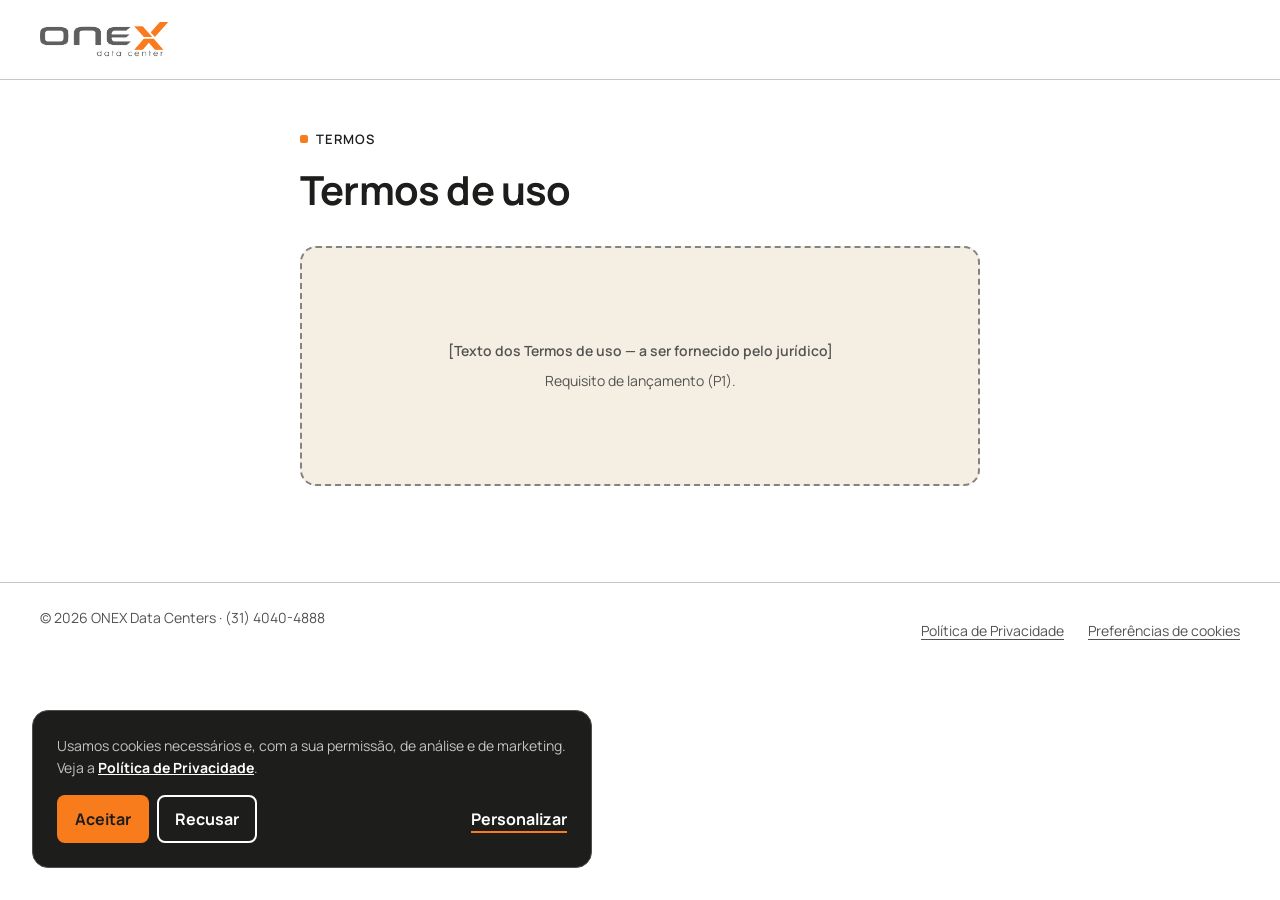
<file: termos/index.html>
<!doctype html>
<html lang="pt-BR" data-raiz="../">
<head>
<meta charset="utf-8">
<meta name="viewport" content="width=device-width, initial-scale=1">
<title>Termos de uso | ONEX Data Centers</title>
<meta name="description" content="Termos de uso do site da ONEX Data Centers.">
<link rel="canonical" href="https://onexdc.com.br/termos">
<!-- Staging: noindex, nofollow até o lançamento (requisito de lançamento P1; texto do jurídico) -->
<meta name="robots" content="noindex, nofollow">
<meta name="theme-color" content="#1D1D1B">
<link rel="icon" href="../assets/img/favicon-32.png" sizes="32x32" type="image/png">
<link rel="preload" href="../assets/fonts/manrope-latin-800.woff2" as="font" type="font/woff2" crossorigin>
<link rel="stylesheet" href="../assets/css/onex.css?v=2.0.0">
<script src="../assets/js/inicio.js?v=2.0.0"></script>
<script src="../assets/js/onex.js?v=2.0.0" defer></script>
</head>
<body data-pagina="termos">
<header class="topo" data-topo data-topo-solido>
  <div class="container topo__barra">
    <a class="topo__logo" href="../index.html" aria-label="ONEX Data Centers, página inicial">
      <img class="topo__logo-claro" src="../assets/img/logo-onex-branco.webp" width="866" height="250" alt="ONEX Data Centers">
      <img class="topo__logo-escuro" src="../assets/img/logo-onex-cinza.webp" width="866" height="250" alt="" aria-hidden="true">
    </a>
  </div>
</header>

<main id="conteudo" class="secao secao--branca pagina-simples">
  <div class="container legal">
    <p class="eyebrow">Termos</p>
    <h1 class="h2">Termos de uso</h1>
    <div class="ph">[Texto dos Termos de uso — a ser fornecido pelo jurídico]<small>Requisito de lançamento (P1).</small></div>
  </div>
</main>

<footer class="rodape rodape--simples">
  <div class="container rodape__base">
    <p>© <span data-ano>2026</span> ONEX Data Centers · (31) 4040-4888</p>
    <ul>
      <li><a href="../privacidade/index.html">Política de Privacidade</a></li>
      <li><button type="button" data-abre-cookies>Preferências de cookies</button></li>
    </ul>
  </div>
</footer>
</body>
</html>
</file>
<file: assets/css/onex.css>
/* =====================================================================
   ONEX Data Centers — novo site
   Design system da "Especificação de Desenvolvimento — Novo Site ONEX Data Centers" (28/10/2026).
   Todas as medidas saem dos tokens do :root; nenhum valor de cor, fonte ou espaçamento solto.
   Mobile-first: base = sm (360–767) · md ≥ 768 · lg ≥ 1024 · xl ≥ 1440 (container travado em 1200).
   Movimento: 200–400 ms, ease-out, só opacity e transform; entradas acontecem uma vez.
   ===================================================================== */

/* ---------- fontes locais (só 400, 600, 700, 800; o 800 do H1 tem preload no HTML) ---------- */
@font-face { font-family: 'Manrope'; font-style: normal; font-weight: 400; font-display: swap; src: url('../fonts/manrope-latin-400.woff2') format('woff2'); }
@font-face { font-family: 'Manrope'; font-style: normal; font-weight: 600; font-display: swap; src: url('../fonts/manrope-latin-600.woff2') format('woff2'); }
@font-face { font-family: 'Manrope'; font-style: normal; font-weight: 700; font-display: swap; src: url('../fonts/manrope-latin-700.woff2') format('woff2'); }
@font-face { font-family: 'Manrope'; font-style: normal; font-weight: 800; font-display: swap; src: url('../fonts/manrope-latin-800.woff2') format('woff2'); }
@font-face { font-family: 'JetBrains Mono'; font-style: normal; font-weight: 500; font-display: swap; src: url('../fonts/jetbrains-mono-latin-500.woff2') format('woff2'); }

:root {
  /* Marca */
  --onex-laranja: #F87B1C;  /* só fundo de botão primário e detalhes; nunca texto sobre branco */
  --onex-preto: #1D1D1B;    /* fundo das seções escuras e texto do botão primário */
  --onex-creme: #F5EEE2;    /* fundo das seções claras alternadas */
  --onex-cinza: #C6C6C6;    /* bordas e divisores */
  --onex-branco: #FFFFFF;

  /* Uso */
  --cta-bg: var(--onex-laranja);
  --cta-text: var(--onex-preto);   /* contraste ~6,3:1; branco sobre laranja reprova (~2,7:1) */
  --texto: var(--onex-preto);
  --texto-sobre-escuro: var(--onex-branco);

  /* Derivados: sempre misturas das cinco cores da marca (contraste conferido) */
  --texto-suave: color-mix(in srgb, var(--onex-preto) 76%, var(--onex-branco));          /* 6,7:1 no creme */
  --texto-suave-escuro: color-mix(in srgb, var(--onex-branco) 74%, var(--onex-preto));   /* 9,7:1 no preto */
  --cta-bg-hover: color-mix(in srgb, var(--onex-laranja) 85%, var(--onex-branco));
  --borda: var(--onex-cinza);
  --borda-campo: color-mix(in srgb, var(--onex-preto) 55%, var(--onex-branco));          /* ≥ 3:1 no branco e no creme */
  --borda-escura: color-mix(in srgb, var(--onex-branco) 22%, var(--onex-preto));
  --superficie-escura: color-mix(in srgb, var(--onex-branco) 6%, var(--onex-preto));
  --realce: color-mix(in srgb, var(--onex-laranja) 30%, transparent);                     /* fundo dos placeholders [X] */
  --veu: color-mix(in srgb, var(--onex-preto) 64%, transparent);                          /* fundo atrás do modal */
  --preto-06: color-mix(in srgb, var(--onex-preto) 6%, transparent);
  --preto-50: color-mix(in srgb, var(--onex-preto) 50%, transparent);
  --branco-06: color-mix(in srgb, var(--onex-branco) 6%, transparent);
  --branco-10: color-mix(in srgb, var(--onex-branco) 10%, transparent);
  --branco-14: color-mix(in srgb, var(--onex-branco) 14%, transparent);
  --branco-22: color-mix(in srgb, var(--onex-branco) 22%, transparent);
  --branco-32: color-mix(in srgb, var(--onex-branco) 32%, transparent);
  --branco-50: color-mix(in srgb, var(--onex-branco) 50%, transparent);
  --branco-64: color-mix(in srgb, var(--onex-branco) 64%, transparent);
  --branco-85: color-mix(in srgb, var(--onex-branco) 85%, transparent);

  /* Contexto (as seções escuras trocam estes valores) */
  --texto-apoio: var(--texto-suave);
  --borda-local: var(--borda);
  --fundo-cartao: var(--onex-branco);
  --fundo-ph: var(--onex-creme);
  --borda-ph: var(--borda-campo);
  --hover-sutil: var(--preto-06);
  --foco: var(--onex-preto);

  /* Tipografia (Manrope; JetBrains Mono só para detalhes técnicos) — valores do mobile */
  --fonte: 'Manrope', system-ui, -apple-system, 'Segoe UI', Roboto, sans-serif;
  --mono: 'JetBrains Mono', ui-monospace, 'Cascadia Mono', Consolas, monospace;
  --h1-tam: 32px; --h1-alt: 40px;
  --h2-tam: 28px; --h2-alt: 36px;
  --h3-tam: 20px; --h3-alt: 28px;
  --body-tam: 16px; --body-alt: 26px;
  --eyebrow-tam: 12px; --eyebrow-espaco: .08em;
  --btn-tam: 16px;
  --legenda-tam: 14px; --legenda-alt: 22px;
  --campo-tam: 16px;                 /* 16 px nos campos evita o zoom do iPhone */
  --titulo-espaco: -.02em;

  /* Espaçamento: 4, 8, 16, 24, 32, 48, 64, 96, 128 */
  --e1: 4px; --e2: 8px; --e3: 16px; --e4: 24px; --e5: 32px; --e6: 48px; --e7: 64px; --e8: 96px; --e9: 128px;

  /* Grid e componentes */
  --container: 1200px;
  --gutter: 24px;
  --margem: 16px;
  --texto-max: 680px;
  --secao: var(--e7);                /* entre seções: 64 px no mobile, 96 px no desktop */
  --topo-h: var(--e7);
  --barra-h: var(--e7);              /* barra fixa do celular */
  --btn-alt: 48px;                   /* 48 px no mobile, 56 px no desktop */
  --alvo: 48px;                      /* área mínima de toque */
  --raio: 16px;
  --raio-btn: 8px;
  --raio-pequeno: 4px;
  --icone: 24px;
  --relogio: 128px;

  /* Movimento */
  --dur-curta: 200ms; --dur: 300ms; --dur-longa: 400ms;
  --ease: ease-out;

  /* Camadas */
  --z-barra: 40; --z-menu: 45; --z-topo: 50; --z-cookies: 60;
}
@media (min-width: 768px) {
  :root {
    --h1-tam: 56px; --h1-alt: 64px;
    --h2-tam: 40px; --h2-alt: 48px;
    --h3-tam: 22px; --h3-alt: 30px;
    --body-tam: 18px; --body-alt: 30px;
    --eyebrow-tam: 13px;
    --btn-alt: 56px;
    --margem: var(--e4);
    --secao: var(--e8);
  }
}
@media (min-width: 1024px) {
  :root { --margem: var(--e5); --topo-h: 80px; --relogio: 192px; }
}

/* =====================================================================
   BASE
   ===================================================================== */
*, *::before, *::after { box-sizing: border-box; }
html { -webkit-text-size-adjust: 100%; scroll-padding-top: calc(var(--topo-h) + var(--e3)); }
@media (prefers-reduced-motion: no-preference) { html { scroll-behavior: smooth; } }
body {
  margin: 0; font-family: var(--fonte); font-size: var(--body-tam); line-height: var(--body-alt); font-weight: 400;
  color: var(--texto); background: var(--onex-branco); -webkit-font-smoothing: antialiased; text-rendering: optimizeLegibility;
}
img, svg, video, iframe { display: block; max-width: 100%; }
img { height: auto; }
h1, h2, h3 { margin: 0; text-wrap: balance; }
p, ul, ol, figure, blockquote { margin: 0; }
p { text-wrap: pretty; }
a { color: inherit; }
button, input, select, textarea { font: inherit; color: inherit; }
a, button { touch-action: manipulation; -webkit-tap-highlight-color: transparent; }
:focus-visible { outline: 2px solid var(--foco); outline-offset: 2px; }
main:focus { outline: none; }
.mono { font-family: var(--mono); font-weight: 500; }
.so-leitor { position: absolute; width: 1px; height: 1px; padding: 0; margin: -1px; overflow: hidden; clip: rect(0 0 0 0); white-space: nowrap; border: 0; }
.sprite { position: absolute; width: 0; height: 0; overflow: hidden; }
.ico { width: var(--icone); height: var(--icone); flex: none; fill: none; stroke: currentColor; stroke-width: 2; stroke-linecap: round; stroke-linejoin: round; }

.pular {
  position: fixed; left: var(--e3); top: var(--e3); z-index: 100; transform: translateY(-200%);
  padding: var(--e3) var(--e4); border-radius: var(--raio-btn); background: var(--onex-preto); color: var(--onex-branco);
  font-weight: 700; text-decoration: none; --foco: var(--onex-laranja);
}
.pular:focus { transform: none; }

/* Só celular/tablet × só desktop (mesmo corte da barra fixa e do modal de ligação) */
@media (min-width: 1024px) { .so-celular { display: none !important; } }
@media (max-width: 1023px) { .so-desktop { display: none !important; } }

/* =====================================================================
   LAYOUT: container, seções, eyebrow + título
   ===================================================================== */
.container { width: min(100% - 2 * var(--margem), var(--container)); margin-inline: auto; }
.secao { padding-block: var(--secao); position: relative; }
.secao--branca { background: var(--onex-branco); }
.secao--creme { background: var(--onex-creme); --fundo-ph: var(--onex-branco); }
.secao--escura, .escuro {
  background: var(--onex-preto); color: var(--texto-sobre-escuro);
  --texto-apoio: var(--texto-suave-escuro); --borda-local: var(--borda-escura); --fundo-cartao: var(--superficie-escura);
  --fundo-ph: var(--superficie-escura); --borda-ph: var(--borda-escura); --hover-sutil: var(--branco-10); --foco: var(--onex-branco);
}
.secao--branca + .secao--branca { border-top: 1px solid var(--borda); }

.eyebrow {
  display: flex; align-items: center; gap: var(--e2); margin: 0 0 var(--e3);
  font-size: var(--eyebrow-tam); line-height: var(--legenda-alt); font-weight: 600; letter-spacing: var(--eyebrow-espaco); text-transform: uppercase;
}
.eyebrow::before { content: ''; width: var(--e2); height: var(--e2); border-radius: 2px; background: var(--onex-laranja); flex: none; }
h1, .h1 { font-size: var(--h1-tam); line-height: var(--h1-alt); font-weight: 800; letter-spacing: var(--titulo-espaco); }
h2, .h2 { font-size: var(--h2-tam); line-height: var(--h2-alt); font-weight: 700; letter-spacing: var(--titulo-espaco); }
h3, .h3 { font-size: var(--h3-tam); line-height: var(--h3-alt); font-weight: 700; }
.cab { max-width: var(--texto-max); margin-bottom: var(--e6); }
.cab--centro { margin-inline: auto; text-align: center; }
.cab--centro .eyebrow { justify-content: center; }
.cab__intro { margin-top: var(--e3); color: var(--texto-apoio); }
.cab__intro a { font-weight: 700; text-decoration-color: var(--onex-laranja); text-decoration-thickness: 2px; text-underline-offset: 4px; }
.texto-apoio { color: var(--texto-apoio); }
.acoes { display: flex; flex-wrap: wrap; align-items: center; gap: var(--e3); margin-top: var(--e5); }
.acoes--centro { justify-content: center; }

/* =====================================================================
   COMPONENTES
   ===================================================================== */
/* ---------- botão: primário, secundário (contorno), link ---------- */
.btn {
  display: inline-flex; align-items: center; justify-content: center; gap: var(--e2);
  min-height: var(--btn-alt); padding: 0 var(--e4); border: 2px solid transparent; border-radius: var(--raio-btn);
  font-size: var(--btn-tam); font-weight: 700; line-height: var(--legenda-alt); text-align: center; text-decoration: none; cursor: pointer;
  transition: transform var(--dur-curta) var(--ease);
}
.btn:active { transform: scale(.98); }
.btn--primario { background: var(--cta-bg); color: var(--cta-text); }
.btn--primario:hover { background: var(--cta-bg-hover); }
.btn--secundario { background: transparent; color: inherit; border-color: currentColor; }
.btn--secundario:hover { background: var(--hover-sutil); }
.btn--link {
  min-height: var(--alvo); padding: 0; border: 0; background: none; color: inherit;
  text-decoration: underline; text-decoration-color: var(--onex-laranja); text-decoration-thickness: 2px; text-underline-offset: 6px;
}
.btn--link:hover { text-decoration-thickness: 3px; }
.btn .ico { width: 20px; height: 20px; }
@media (max-width: 767px) {
  .btn--primario { width: 100%; }
}

/* ---------- card: produto, diferencial, depoimento, plano ---------- */
.card {
  background: var(--fundo-cartao); border: 1px solid var(--borda-local); border-radius: var(--raio); padding: var(--e4);
}
@media (min-width: 768px) { .card { padding: var(--e5); } }
.card--destaque { border: 2px solid var(--onex-laranja); }

/* ---------- placeholders: conteúdo pendente fica visível até chegar ---------- */
.ph {
  display: grid; place-items: center; align-content: center; gap: var(--e2); padding: var(--e4);
  border: 2px dashed var(--borda-ph); border-radius: var(--raio); background: var(--fundo-ph);
  color: var(--texto-apoio); text-align: center; font-size: var(--legenda-tam); line-height: var(--legenda-alt); font-weight: 600;
}
.ph .ico { width: 32px; height: 32px; }
.ph small { font-weight: 400; font-size: var(--legenda-tam); }
.ph-txt { background: var(--realce); border-radius: var(--raio-pequeno); padding: 0 var(--e1); -webkit-box-decoration-break: clone; box-decoration-break: clone; }

/* ---------- barra de prova: 4 itens, 2 × 2 no celular e 4 × 1 a partir do md ---------- */
.prova-barra {
  list-style: none; margin: var(--e4) 0 0; padding: var(--e3) 0 0; border-top: 1px solid var(--borda-local);
  display: grid; grid-template-columns: repeat(2, minmax(0, 1fr)); gap: var(--e3);
}
.prova-barra li { display: flex; flex-direction: column; }
.prova-barra strong { font-size: var(--h3-tam); line-height: var(--h3-alt); font-weight: 800; font-variant-numeric: tabular-nums; }
.prova-barra li > span { font-size: var(--legenda-tam); line-height: var(--legenda-alt); color: var(--texto-apoio); }
@media (min-width: 768px) {
  .prova-barra { grid-template-columns: repeat(4, minmax(0, 1fr)); gap: var(--e4); margin-top: var(--e5); padding-top: var(--e5); }
}
@media (min-width: 1024px) { .prova-barra strong { font-size: var(--h2-tam); line-height: var(--h2-alt); } }

/* ---------- acordeão (FAQ e soluções no celular): fechado por padrão, button com aria-expanded ---------- */
.acordeao { border-top: 1px solid var(--borda-local); }
.acordeao__item { border-bottom: 1px solid var(--borda-local); }
.acordeao__botao {
  display: flex; align-items: center; justify-content: space-between; gap: var(--e3); width: 100%;
  min-height: var(--e7); padding: var(--e3) 0; border: 0; background: none; text-align: left; cursor: pointer;
  font-size: var(--h3-tam); line-height: var(--h3-alt); font-weight: 700;
}
.acordeao__sinal { position: relative; width: var(--icone); height: var(--icone); flex: none; }
.acordeao__sinal::before, .acordeao__sinal::after {
  content: ''; position: absolute; left: 4px; right: 4px; top: 11px; height: 2px; border-radius: 2px; background: currentColor;
  transition: transform var(--dur) var(--ease);
}
.acordeao__sinal::after { transform: rotate(90deg); }
[aria-expanded="true"] > .acordeao__sinal::after { transform: rotate(0deg); }
[aria-expanded="true"] > .acordeao__sinal::before, [aria-expanded="true"] > .acordeao__sinal::after { background: var(--onex-laranja); }
.acordeao__painel { padding: 0 0 var(--e4); max-width: var(--texto-max); color: var(--texto-apoio); }
.fx .acordeao__painel:not([hidden]) { animation: entra var(--dur) var(--ease); }

/* ---------- formulário ---------- */
.form { display: grid; gap: var(--e4); }
.form__grade { display: grid; gap: var(--e4); }
@media (min-width: 768px) { .form__grade { grid-template-columns: repeat(2, minmax(0, 1fr)); } }
.campo { display: grid; gap: var(--e2); align-content: start; }
.campo label { font-weight: 600; }
.campo input, .campo select {
  width: 100%; min-height: var(--btn-alt); padding: 0 var(--e3); border: 1px solid var(--borda-campo); border-radius: var(--raio-btn);
  background: var(--onex-branco); color: var(--texto); font-size: var(--campo-tam); line-height: var(--legenda-alt);
}
.campo input::placeholder { color: var(--texto-suave); opacity: 1; }
.campo__select { position: relative; }
.campo__select select { appearance: none; -webkit-appearance: none; padding-right: var(--e6); cursor: pointer; }
.campo__select::after {
  content: ''; position: absolute; right: var(--e3); top: 50%; width: var(--e2); height: var(--e2); margin-top: -6px;
  border: solid var(--texto); border-width: 0 2px 2px 0; transform: rotate(45deg); pointer-events: none;
}
.campo [aria-invalid="true"] { border: 2px solid var(--onex-laranja); }
.campo__erro { display: flex; align-items: flex-start; gap: var(--e2); font-size: var(--legenda-tam); line-height: var(--legenda-alt); font-weight: 600; }
.campo__erro[hidden] { display: none; }
.campo__erro .ico { width: 20px; height: 20px; color: var(--texto); stroke-width: 2.4; margin-top: 1px; }
.campo__erro .ico circle { fill: var(--onex-laranja); stroke: var(--onex-laranja); }
.form__enviar { justify-self: start; }
.form__enviar[aria-busy="true"] { cursor: progress; opacity: .7; }
.form__consentimento { font-size: var(--legenda-tam); line-height: var(--legenda-alt); color: var(--texto-apoio); max-width: var(--texto-max); }
.form__consentimento a { color: var(--texto); font-weight: 700; text-decoration-color: var(--onex-laranja); text-decoration-thickness: 2px; text-underline-offset: 3px; }
.form__status { font-weight: 600; }
.form__status:empty { display: none; }
.form__falha { padding: var(--e3) var(--e4); border-left: 4px solid var(--onex-laranja); border-radius: var(--raio-pequeno); background: var(--fundo-ph); }
.form__falha a { font-weight: 800; }
.hp { position: absolute !important; left: -10000px; width: 1px; height: 1px; overflow: hidden; }

/* ---------- modal de contato e de proposta (dialog nativo: foco preso, Esc fecha) ---------- */
.modal {
  width: min(100% - 2 * var(--margem), 560px); max-height: calc(100% - 2 * var(--margem)); padding: 0; border: 0; border-radius: var(--raio);
  background: var(--onex-branco); color: var(--texto); overflow: auto; overscroll-behavior: contain;
}
.modal--largo { width: min(100% - 2 * var(--margem), 720px); }
.modal::backdrop { background: var(--veu); }
.fx .modal[open] { animation: entra var(--dur) var(--ease); }
html.modal-aberto { overflow: hidden; }
.modal__caixa { position: relative; padding: var(--e5) var(--e4) var(--e4); }
@media (min-width: 768px) { .modal__caixa { padding: var(--e6) var(--e6) var(--e5); } }
.modal__fechar {
  position: absolute; right: var(--e2); top: var(--e2); width: var(--alvo); height: var(--alvo); display: grid; place-items: center;
  border: 0; border-radius: var(--raio-btn); background: none; cursor: pointer;
}
.modal__fechar:hover { background: var(--hover-sutil); }
.modal h2 { padding-right: var(--e6); }
.modal__texto { margin-top: var(--e2); color: var(--texto-apoio); }
.opcoes { list-style: none; padding: 0; margin: var(--e4) 0 0; display: grid; gap: var(--e2); }
.opcao {
  display: flex; align-items: center; gap: var(--e3); min-height: 72px; padding: var(--e3); border: 1px solid var(--borda); border-radius: var(--raio);
  text-decoration: none; transition: transform var(--dur-curta) var(--ease);
}
.opcao:hover { border-color: var(--texto); }
.opcao:active { transform: scale(.99); }
.opcao__ico { width: var(--alvo); height: var(--alvo); border-radius: 50%; display: grid; place-items: center; background: var(--onex-creme); flex: none; }
.opcao--principal .opcao__ico { background: var(--onex-laranja); }
.opcao strong { display: block; font-weight: 700; }
.opcao small { display: block; font-size: var(--legenda-tam); line-height: var(--legenda-alt); color: var(--texto-apoio); }
.opcao__seta { margin-left: auto; }
.modal__rodape { margin-top: var(--e4); display: flex; flex-wrap: wrap; align-items: center; justify-content: space-between; gap: var(--e2) var(--e4); font-size: var(--legenda-tam); line-height: var(--legenda-alt); color: var(--texto-apoio); }
.modal__rodape .btn--link { min-height: var(--alvo); color: var(--texto); font-weight: 700; }
.modal .form { margin-top: var(--e4); }

/* ---------- barra fixa do celular (sm e md): ligação + WhatsApp ---------- */
.barra-fixa {
  position: fixed; left: 0; right: 0; bottom: 0; z-index: var(--z-barra);
  display: grid; grid-template-columns: repeat(2, minmax(0, 1fr)); gap: var(--e2);
  padding: var(--e2) var(--margem) calc(var(--e2) + env(safe-area-inset-bottom));
  transform: translateY(100%); transition: transform var(--dur) var(--ease);
}
.barra-fixa .btn { width: 100%; min-height: var(--alvo); }
.barra-fixa.is-visivel { transform: none; }
@media (max-width: 1023px) { .js body[data-barra] { padding-bottom: var(--barra-h); } }
@media (min-width: 1024px) { .barra-fixa { display: none; } }
html:not(.js) .barra-fixa { display: none; }

/* =====================================================================
   CABEÇALHO: fixo, fundo sólido depois de 80 px de rolagem
   ===================================================================== */
.topo {
  position: fixed; inset: 0 0 auto; z-index: var(--z-topo); height: var(--topo-h);
  color: var(--texto-sobre-escuro); --foco: var(--onex-branco);
}
.topo::before {
  content: ''; position: absolute; inset: 0; z-index: -1; background: var(--onex-branco); border-bottom: 1px solid var(--borda);
  opacity: 0; transition: opacity var(--dur) var(--ease);
}
.topo.is-solido { color: var(--texto); --foco: var(--onex-preto); --hover-sutil: var(--preto-06); }
.topo.is-solido::before { opacity: 1; }
.topo__barra { height: 100%; display: flex; align-items: center; justify-content: space-between; gap: var(--e4); }
.topo__logo { position: relative; display: block; width: 112px; flex: none; }
.topo__logo img { width: 100%; transition: opacity var(--dur) var(--ease); }
.topo__logo-escuro { position: absolute; inset: 0; opacity: 0; }
.topo.is-solido .topo__logo-claro { opacity: 0; }
.topo.is-solido .topo__logo-escuro { opacity: 1; }
.topo__nav { display: none; }
.topo__acoes { display: flex; align-items: center; gap: var(--e3); }
.topo__cta { display: none; }
.topo__menu {
  position: relative; width: var(--alvo); height: var(--alvo); border: 0; border-radius: var(--raio-btn); background: none; cursor: pointer;
}
.topo__menu:hover { background: var(--hover-sutil); }
.topo__menu span { position: absolute; left: 12px; right: 12px; height: 2px; border-radius: 2px; background: currentColor; transition: transform var(--dur) var(--ease); }
.topo__menu span:first-child { top: 19px; }
.topo__menu span:last-child { top: 27px; }
html.menu-aberto .topo { color: var(--texto-sobre-escuro); --foco: var(--onex-branco); }
html.menu-aberto .topo::before { opacity: 0; }
html.menu-aberto .topo .topo__logo-claro { opacity: 1; }
html.menu-aberto .topo .topo__logo-escuro { opacity: 0; }
html.menu-aberto .topo__menu span:first-child { transform: translateY(4px) rotate(45deg); }
html.menu-aberto .topo__menu span:last-child { transform: translateY(-4px) rotate(-45deg); }
html.menu-aberto { overflow: hidden; }
@media (min-width: 1024px) {
  .topo__logo { width: 128px; }
  .topo__nav { display: flex; align-items: center; gap: var(--e1); }
  .topo__nav a {
    display: inline-flex; align-items: center; min-height: var(--alvo); padding: 0 var(--e3); border-radius: var(--raio-btn);
    font-weight: 600; text-decoration: none;
  }
  .topo__nav a:hover { background: var(--hover-sutil); }
  .topo__cta { display: inline-flex; }
  .topo__menu { display: none; }
}

/* menu do celular: mesmos itens + botão Ligar */
.menu {
  position: fixed; inset: 0; z-index: var(--z-menu); overflow-y: auto; overscroll-behavior: contain;
  padding: calc(var(--topo-h) + var(--e4)) var(--margem) var(--e5);
  display: flex; flex-direction: column; gap: var(--e5);
}
.menu[hidden] { display: none; }
.menu__nav { display: flex; flex-direction: column; }
.menu__nav a {
  display: flex; align-items: center; min-height: var(--e7); border-bottom: 1px solid var(--borda-escura);
  font-size: var(--h2-tam); line-height: var(--h2-alt); font-weight: 700; text-decoration: none;
}
.menu__acoes { display: grid; gap: var(--e3); }
.fx .menu:not([hidden]) { animation: entra var(--dur) var(--ease); }
@media (min-width: 1024px) { .menu { display: none !important; } }

/* =====================================================================
   SEÇÃO 2 — HERO (preto): promessa + prova na 1ª dobra
   ===================================================================== */
.hero { padding-top: calc(var(--topo-h) + var(--e3)); padding-bottom: var(--e5); }
.hero__grade { display: grid; gap: var(--e6); align-items: center; }
.selo {
  display: inline-flex; align-items: center; gap: var(--e2); margin-bottom: var(--e3); padding: var(--e1) var(--e3) var(--e1) var(--e2);
  border: 1px solid var(--borda-local); border-radius: var(--raio);
  font-size: var(--eyebrow-tam); line-height: var(--legenda-alt); font-weight: 600; letter-spacing: var(--eyebrow-espaco); text-transform: uppercase;
}
.selo__ponto { width: var(--e2); height: var(--e2); border-radius: 50%; background: var(--onex-laranja); flex: none; }
.hero__titulo { max-width: 15ch; }
.hero__titulo em { font-style: normal; color: var(--onex-laranja); }
.hero__sub { margin-top: var(--e3); max-width: var(--texto-max); color: var(--texto-apoio); }
.hero__ctas { margin-top: var(--e4); gap: var(--e2) var(--e5); }
.hero__foto { display: none; }
@media (max-width: 767px) {
  /* no celular o secundário vira link (wireframe mobile) */
  .hero__visita { min-height: var(--alvo); padding: 0; border: 0; background: none; text-decoration: underline; text-decoration-color: var(--onex-laranja); text-decoration-thickness: 2px; text-underline-offset: 6px; }
}
@media (min-width: 1024px) {
  .hero { padding-top: calc(var(--topo-h) + var(--e6)); padding-bottom: var(--e6); }
  .hero__grade { grid-template-columns: repeat(12, minmax(0, 1fr)); gap: var(--gutter); }
  .hero__texto { grid-column: span 7; }
  .hero__foto { display: grid; grid-column: 8 / span 5; aspect-ratio: 4 / 5; }
  .hero__ctas { margin-top: var(--e5); }
  .prova-barra { margin-top: var(--e6); }
}

/* =====================================================================
   SEÇÃO 3 — CARTA DE ABERTURA (branca): dor em 3 frases
   ===================================================================== */
.carta__bloco { max-width: var(--texto-max); }
.carta__texto { margin-top: var(--e4); }

/* =====================================================================
   SEÇÃO 4 — TESTE DA TERÇA, 14H (creme): massa × ONEX, relógio anima uma vez
   ===================================================================== */
.teste__grade { display: grid; gap: var(--e4); }
.teste__card h3 { margin-bottom: var(--e3); }
.passos { list-style: none; padding: 0; position: relative; }
.passos li { position: relative; padding: 0 0 var(--e3) var(--e5); }
.passos li::before {
  content: ''; position: absolute; left: 0; top: 7px; width: var(--e3); height: var(--e3); border-radius: 50%;
  border: 2px solid var(--borda-campo); background: var(--fundo-cartao);
}
.passos li:not(:last-child)::after { content: ''; position: absolute; left: 7px; top: 27px; bottom: 3px; width: 2px; background: var(--borda); }
.passos--onex li::before { border-color: var(--onex-laranja); background: var(--onex-laranja); }
.passos a { font-weight: 700; white-space: nowrap; text-decoration-color: var(--onex-laranja); text-decoration-thickness: 2px; text-underline-offset: 3px; }
.teste__nota { margin-top: var(--e2); padding-top: var(--e3); border-top: 1px solid var(--borda); color: var(--texto-apoio); font-size: var(--legenda-tam); line-height: var(--legenda-alt); }
.teste__ok {
  display: inline-flex; align-items: center; gap: var(--e2); margin-top: var(--e1); padding: var(--e1) var(--e3) var(--e1) var(--e2);
  border-radius: var(--raio); background: var(--onex-creme); font-weight: 700;
}
.teste__ok .ico { width: 20px; height: 20px; stroke-width: 3; }
.relogio { justify-self: center; display: grid; justify-items: center; gap: var(--e2); }
.relogio svg { width: var(--relogio); height: var(--relogio); overflow: visible; }
.relogio__aro { fill: var(--onex-branco); stroke: var(--onex-preto); stroke-width: 4; }
.relogio__marcas { stroke: var(--onex-preto); stroke-width: 4; stroke-linecap: round; }
.relogio__hora, .relogio__min { stroke-linecap: round; transform-box: view-box; transform-origin: 100px 100px; transition: transform var(--dur-longa) var(--ease); }
.relogio__hora { stroke: var(--onex-preto); stroke-width: 8; transform: rotate(var(--hora, 135deg)); }
.relogio__min { stroke: var(--onex-laranja); stroke-width: 6; transform: rotate(var(--min, 900deg)); }
.relogio__centro { fill: var(--onex-preto); }
.relogio figcaption { font-size: var(--h3-tam); line-height: var(--h3-alt); font-variant-numeric: tabular-nums; }
.relogio.sem-transicao .relogio__hora, .relogio.sem-transicao .relogio__min { transition: none; }
/* estados da animação (só com JS + movimento permitido; sem isso fica a composição final) */
.teste.is-armado [data-passo], .teste.is-armado .teste__ok, .teste.is-armado .teste__nota { transition: opacity var(--dur) var(--ease), transform var(--dur) var(--ease); }
.teste.is-armado [data-passo]:not(.is-on), .teste.is-armado .teste__nota:not(.is-on) { opacity: .28; }
.teste.is-armado .teste__ok:not(.is-on) { opacity: 0; transform: scale(.94); }
@media (max-width: 1023px) {
  .relogio { order: -1; }
}
@media (min-width: 1024px) {
  .teste__grade { grid-template-columns: minmax(0, 1fr) var(--relogio) minmax(0, 1fr); gap: var(--e5); align-items: center; }
}

/* =====================================================================
   SEÇÃO 5 — TRÊS DIFERENCIAIS (branca): cada card com o próprio CTA
   ===================================================================== */
.diferenciais__grade { display: grid; gap: var(--e4); }
.diferencial { display: flex; flex-direction: column; }
.diferencial__ico { width: var(--e6); height: var(--e6); border-radius: var(--raio-btn); background: var(--onex-laranja); color: var(--onex-preto); display: grid; place-items: center; }
.diferencial h3 { margin-top: var(--e4); }
.diferencial p { margin-top: var(--e2); color: var(--texto-apoio); }
.diferencial .btn--link { margin-top: auto; padding-top: var(--e4); align-self: flex-start; font-weight: 700; }
@media (min-width: 1024px) { .diferenciais__grade { grid-template-columns: repeat(3, minmax(0, 1fr)); } }

/* =====================================================================
   SEÇÃO 6 — DIAGNÓSTICO POR DOR (creme): 4 frases, a 1ª já selecionada
   ===================================================================== */
.diag { display: grid; gap: var(--e4); margin: 0; }
.diag__opcoes { display: grid; gap: var(--e2); margin: 0; padding: 0; border: 0; min-width: 0; align-content: start; }
.diag__op {
  position: relative; display: flex; align-items: center; gap: var(--e3); min-height: var(--e7); padding: var(--e3);
  border: 1px solid var(--borda); border-radius: var(--raio); background: var(--onex-branco); cursor: pointer; font-weight: 600;
  transition: transform var(--dur-curta) var(--ease);
}
.diag__op input { position: absolute; inset: 0; width: 100%; height: 100%; margin: 0; opacity: 0; cursor: pointer; }
.diag__radio { position: relative; width: 20px; height: 20px; border-radius: 50%; border: 2px solid var(--onex-preto); flex: none; }
.diag__op:has(input:focus-visible) { outline: 2px solid var(--foco); outline-offset: 2px; }
.diag__op:hover { border-color: var(--onex-preto); }
.diag__op:has(input:checked), .diag__op.is-sel { background: var(--onex-preto); border-color: var(--onex-preto); color: var(--texto-sobre-escuro); }
.diag__op:has(input:checked) .diag__radio, .diag__op.is-sel .diag__radio { border-color: var(--onex-laranja); background: radial-gradient(circle, var(--onex-laranja) 0 4px, transparent 5px); }
.diag__painel { display: none; }
.diag__painel[data-opcao="1"] { display: block; }
.diag:has(input:checked) .diag__painel { display: none; }
.diag:has(input[value="1"]:checked) [data-opcao="1"], .diag:has(input[value="2"]:checked) [data-opcao="2"],
.diag:has(input[value="3"]:checked) [data-opcao="3"], .diag:has(input[value="4"]:checked) [data-opcao="4"] { display: block; }
.diag[data-escolha] .diag__painel { display: none; }
.diag[data-escolha="1"] [data-opcao="1"], .diag[data-escolha="2"] [data-opcao="2"],
.diag[data-escolha="3"] [data-opcao="3"], .diag[data-escolha="4"] [data-opcao="4"] { display: block; }
.fx .diag[data-escolha] .diag__painel { animation: entra var(--dur) var(--ease); }
.diag__tag { margin-bottom: var(--e2); font-size: var(--eyebrow-tam); line-height: var(--legenda-alt); font-weight: 600; letter-spacing: var(--eyebrow-espaco); text-transform: uppercase; color: var(--texto-apoio); }
.diag__painel p { margin-top: var(--e2); color: var(--texto-apoio); }
.lista-check { list-style: none; padding: 0; margin: var(--e4) 0 0; display: grid; gap: var(--e2); }
.lista-check li { position: relative; padding-left: var(--e5); font-weight: 600; }
.lista-check li::before {
  content: ''; position: absolute; left: 4px; top: 8px; width: 12px; height: 7px;
  border: solid var(--onex-laranja); border-width: 0 0 3px 3px; transform: rotate(-45deg);
}
.diag__painel .btn { margin-top: var(--e5); }
@media (min-width: 1024px) {
  .diag { grid-template-columns: repeat(12, minmax(0, 1fr)); gap: var(--gutter); align-items: start; }
  .diag__opcoes { grid-column: span 5; }
  .diag__paineis { grid-column: span 7; }
}

/* =====================================================================
   SEÇÃO 7 — SOLUÇÕES (branca): abas no desktop, acordeão no celular
   ===================================================================== */
.solucoes__abas { display: none; }
.solucoes__paineis { display: grid; }
.produto__cab { margin: 0; font-size: inherit; line-height: inherit; }
.produto__acordeao { justify-content: flex-start; font-size: var(--body-tam); line-height: var(--body-alt); }
.produto__acordeao .acordeao__sinal { margin-left: auto; }
.produto__acordeao .ico, .aba .ico { width: 22px; height: 22px; stroke-width: 1.8; }
.produto { border-bottom: 1px solid var(--borda); }
.produto:first-child { border-top: 1px solid var(--borda); }
.produto__painel { display: grid; gap: var(--e4); padding-bottom: var(--e4); }
.produto__painel[hidden] { display: none; }
.produto__img { border-radius: var(--raio); background: var(--onex-preto); padding: var(--e3); display: grid; place-items: center; }
.produto__img svg { width: 100%; max-width: 520px; height: auto; }
.produto__titulo { display: none; }
.produto__preco { font-weight: 700; }
.produto__texto p { color: var(--texto-apoio); }
.produto__texto p + p, .produto__texto .produto__preco + p { margin-top: var(--e2); }
.specs { list-style: none; padding: 0; margin: var(--e3) 0 0; display: flex; flex-wrap: wrap; gap: var(--e2); }
.specs li { padding: var(--e1) var(--e3); border: 1px solid var(--borda); border-radius: var(--raio); font-size: var(--legenda-tam); line-height: var(--legenda-alt); font-weight: 600; }
.planos-voip { list-style: none; padding: 0; margin: var(--e3) 0 0; display: grid; gap: var(--e2); }
.planos-voip li { display: grid; grid-template-columns: 1fr auto; gap: 0 var(--e3); padding: var(--e2) var(--e3); border: 1px solid var(--borda); border-radius: var(--raio-btn); }
.planos-voip span { font-weight: 800; font-variant-numeric: tabular-nums; }
.planos-voip small { grid-column: 1 / -1; font-size: var(--legenda-tam); line-height: var(--legenda-alt); color: var(--texto-apoio); }
.produto__acoes { margin-top: var(--e5); }
html:not(.js) .produto__acordeao .acordeao__sinal { display: none; }
@media (min-width: 768px) {
  .js .solucoes { display: grid; grid-template-columns: repeat(12, minmax(0, 1fr)); gap: var(--gutter); align-items: start; }
  .js .solucoes__abas {
    grid-column: span 4; display: flex; flex-direction: column; gap: var(--e1);
    position: sticky; top: calc(var(--topo-h) + var(--e4));
  }
  .js .solucoes__paineis { grid-column: span 8; }
  .aba {
    display: flex; align-items: center; gap: var(--e3); width: 100%; min-height: var(--alvo); padding: var(--e2) var(--e3);
    border: 0; border-radius: var(--raio-btn); background: none; text-align: left; font-weight: 600; cursor: pointer;
  }
  .aba:hover { background: var(--preto-06); }
  .aba[aria-selected="true"] { background: var(--onex-preto); color: var(--texto-sobre-escuro); --foco: var(--onex-preto); }
  .aba[aria-selected="true"] .ico { color: var(--onex-laranja); }
  /* modo abas: painéis empilhados na mesma célula (a altura não pula ao trocar) */
  .js .solucoes .produto { grid-area: 1 / 1; border: 0; }
  .js .solucoes .produto__cab { display: none; }
  .js .solucoes .produto__painel {
    padding: var(--e5); border: 1px solid var(--borda); border-radius: var(--raio); height: 100%;
  }
  .js .solucoes .produto__painel[hidden] { display: grid; visibility: hidden; }
  .js .solucoes .produto__titulo { display: block; margin-bottom: var(--e2); }
  .fx .solucoes .produto__painel:not([hidden]) .produto__texto { animation: entra var(--dur) var(--ease); }
}
@media (min-width: 1024px) {
  .js .solucoes__abas { grid-column: span 3; }
  .js .solucoes__paineis { grid-column: span 9; }
  .js .solucoes .produto__painel { grid-template-columns: minmax(0, 1fr) minmax(0, 1fr); gap: var(--e5); align-items: start; }
}

/* ---- cenas vetoriais dos produtos (composição estática; sem animação) ---- */
.cena { width: 100%; height: auto; overflow: visible; }
.cena text { font-family: var(--fonte); }
.e-traco { fill: none; stroke: var(--branco-85); stroke-width: 2.5; stroke-linecap: round; stroke-linejoin: round; }
.e-traco--fraco { stroke: var(--branco-32); stroke-width: 2; }
.e-u { fill: var(--branco-06); stroke: var(--branco-22); stroke-width: 1.2; }
.e-u--vazio { fill: none; stroke-dasharray: 4 4; }
.e-u--seu { fill: var(--onex-laranja); }
.e-u-grade { stroke: var(--preto-50); stroke-width: 2; stroke-linecap: round; }
.e-led { fill: var(--branco-50); }
.e-led.pisca { fill: var(--onex-laranja); }
.e-led--branco { fill: var(--onex-branco); }
.e-guia { fill: none; stroke: var(--onex-laranja); stroke-width: 1.5; }
.e-rotulo { font-size: 14px; font-weight: 700; fill: var(--branco-64); }
.e-rotulo--laranja { fill: var(--onex-laranja); }
.e-rotulo--claro { fill: var(--onex-branco); }
.e-rotulo--escuro { fill: var(--onex-preto); font-weight: 800; }
.e-energia { fill: none; stroke: var(--onex-laranja); stroke-width: 2.5; stroke-linecap: round; stroke-linejoin: round; }
.e-raio { fill: var(--onex-laranja); }
.e-ar { fill: none; stroke: var(--onex-creme); stroke-width: 2.2; stroke-linecap: round; }
.e-vizinho { fill: var(--branco-06); stroke: var(--branco-32); stroke-width: 1.5; stroke-dasharray: 4 4; opacity: 0; }
.e-trilho { fill: var(--branco-10); }
.e-barra { fill: var(--onex-laranja); }
.e-selo { fill: var(--onex-laranja); }
.e-icone { fill: none; stroke: var(--onex-branco); stroke-width: 2; stroke-linecap: round; stroke-linejoin: round; }
.e-selo ~ .e-icone { stroke: var(--onex-preto); }
.e-ponto { fill: var(--branco-32); }
.e-ponto--laranja { fill: var(--onex-laranja); }
.e-mono { font-family: var(--mono); font-size: 15px; fill: var(--onex-branco); }
.e-mono--laranja { fill: var(--onex-laranja); }
.e-mono--fraco { fill: var(--branco-64); font-size: 13px; }
.e-placa { fill: var(--branco-10); stroke: var(--branco-22); stroke-width: 1.5; }
.e-placa--laranja { fill: var(--onex-laranja); stroke: none; }
.e-placa--vazada { fill: none; stroke-dasharray: 5 5; }
.e-vm { fill: var(--branco-14); stroke: var(--branco-32); stroke-width: 1.2; }
.e-app { fill: var(--branco-85); }
.e-app--laranja { fill: var(--onex-laranja); }
.e-num { font-family: var(--mono); font-size: 14px; fill: var(--onex-laranja); }
.e-doc { fill: var(--branco-10); stroke: var(--onex-branco); stroke-width: 2; stroke-linejoin: round; }
.e-doc-l { fill: none; stroke: var(--branco-64); stroke-width: 2; stroke-linecap: round; }
.e-pino-f { fill: var(--onex-laranja); }
.e-pino-furo { fill: var(--onex-preto); }
.e-chip { fill: var(--branco-10); stroke: var(--branco-22); stroke-width: 1.2; }
.e-chip-t { font-size: 13px; font-weight: 700; fill: var(--onex-branco); }
.e-url { fill: var(--branco-10); }
.e-bloco { fill: var(--branco-14); }
.e-bloco--laranja { fill: var(--onex-laranja); }
.e-linha-laranja { fill: none; stroke: var(--onex-laranja); stroke-width: 3; stroke-linecap: round; }
.e-tracejado { fill: none; stroke: var(--branco-50); stroke-width: 2; stroke-linecap: round; }
.e-check { fill: none; stroke: var(--onex-laranja); stroke-width: 6; stroke-linecap: round; stroke-linejoin: round; }
.e-spam { fill: var(--branco-06); stroke: var(--branco-50); stroke-width: 1.5; }
.e-spam-x { stroke: var(--onex-laranja); stroke-width: 2; stroke-linecap: round; }
.e-onda-voz { fill: none; stroke: var(--onex-laranja); stroke-width: 3; stroke-linecap: round; }
.e-disco { fill: var(--branco-10); stroke: var(--branco-22); stroke-width: 1.5; }
.e-ramal { fill: var(--branco-10); stroke: var(--branco-50); stroke-width: 1.5; }
.e-snap { fill: var(--branco-10); stroke: var(--branco-32); stroke-width: 1.5; }
.e-seta { fill: none; stroke: var(--onex-laranja); stroke-width: 3; stroke-linecap: round; stroke-linejoin: round; }
.e-copia { opacity: 0; }
.e-ok { fill: none; stroke: var(--onex-laranja); stroke-width: 2.2; stroke-linecap: round; stroke-linejoin: round; }
.e-alerta { opacity: 0; }
.e-badge-alerta { fill: var(--onex-branco); }
.e-badge-t { fill: var(--onex-preto); font-size: 17px; font-weight: 800; }
.e-badge-ok { fill: var(--onex-laranja); }
.e-badge-check { fill: none; stroke: var(--onex-preto); stroke-width: 2.6; stroke-linecap: round; stroke-linejoin: round; }
.e-snap-sel { fill: none; stroke: var(--onex-laranja); stroke-width: 2.4; }

/* =====================================================================
   SEÇÃO 8 — A PROVA (preto): vídeo de 60 s com fachada + 4 fotos reais
   ===================================================================== */
.prova__grade { display: grid; gap: var(--e4); }
.video { position: relative; border-radius: var(--raio); overflow: hidden; background: var(--superficie-escura); aspect-ratio: 16 / 9; }
.video video, .video iframe { width: 100%; height: 100%; border: 0; background: var(--onex-preto); }
.video__play { position: absolute; inset: 0; display: grid; place-items: center; width: 100%; padding: 0; border: 0; background: none; color: inherit; cursor: pointer; }
.video__capa { position: absolute; inset: 0; border-radius: var(--raio); align-content: end; padding-bottom: var(--e5); }
.video__capa img { position: absolute; inset: 0; width: 100%; height: 100%; object-fit: cover; }
.video__icone {
  position: relative; width: 72px; height: 72px; border-radius: 50%; display: grid; place-items: center;
  background: var(--cta-bg); color: var(--cta-text); transition: transform var(--dur-curta) var(--ease);
}
.video__icone .ico { width: 28px; height: 28px; fill: currentColor; stroke: none; margin-left: 4px; }
.video__play:hover .video__icone { transform: scale(1.06); }
.video__play[aria-disabled="true"] { cursor: not-allowed; }
.video__play[aria-disabled="true"] .video__icone { opacity: .5; }
.video__nota { margin-top: var(--e2); font-size: var(--legenda-tam); line-height: var(--legenda-alt); color: var(--texto-apoio); }
.fotos { list-style: none; padding: 0; margin: 0; display: grid; gap: var(--e3); }
.foto { display: grid; gap: var(--e2); }
.foto__img { aspect-ratio: 4 / 3; padding: var(--e3); }
.foto figcaption { font-size: var(--legenda-tam); line-height: var(--legenda-alt); color: var(--texto-apoio); }
.foto figcaption strong { display: block; color: var(--texto-sobre-escuro); font-size: var(--body-tam); line-height: var(--body-alt); }
@media (max-width: 767px) {
  /* celular: fotos viram carrossel */
  .fotos {
    grid-auto-flow: column; grid-auto-columns: 80%; overflow-x: auto; scroll-snap-type: x mandatory;
    margin-inline: calc(-1 * var(--margem)); padding: 0 var(--margem) var(--e2); scroll-padding-inline: var(--margem); scrollbar-width: none;
  }
  .fotos::-webkit-scrollbar { display: none; }
  .fotos li { scroll-snap-align: start; }
}
@media (min-width: 768px) { .fotos { grid-template-columns: repeat(2, minmax(0, 1fr)); } }
@media (min-width: 1024px) {
  .prova__grade { grid-template-columns: repeat(12, minmax(0, 1fr)); gap: var(--gutter); align-items: start; }
  .prova__video { grid-column: span 7; }
  .fotos { grid-column: span 5; }
}

/* =====================================================================
   SEÇÃO 9 — CLIENTES E CASE (branca): logos + 3 depoimentos + antes/depois
   ===================================================================== */
.logos { list-style: none; padding: 0; display: grid; grid-template-columns: repeat(3, minmax(0, 1fr)); gap: var(--e2); }
.logos .ph { min-height: var(--e7); padding: var(--e2); border-radius: var(--raio-btn); }
.depoimentos { display: grid; gap: var(--e4); margin-top: var(--e5); }
.depo { display: flex; flex-direction: column; gap: var(--e3); }
.depo__autor { display: flex; align-items: center; gap: var(--e3); }
.depo__foto { width: var(--e6); height: var(--e6); border-radius: 50%; object-fit: cover; flex: none; }
.depo__foto.ph { padding: 0; border-width: 1px; }
.depo__autor span { display: flex; flex-direction: column; font-size: var(--legenda-tam); line-height: var(--legenda-alt); color: var(--texto-apoio); }
.depo__autor strong { color: var(--texto); font-size: var(--body-tam); line-height: var(--body-alt); }
.depo blockquote p { font-weight: 600; }
.case { margin-top: var(--e5); display: grid; gap: var(--e4); }
.case__titulo small { display: block; margin-top: var(--e1); font-size: var(--legenda-tam); line-height: var(--legenda-alt); color: var(--texto-apoio); font-weight: 400; }
.case__metricas { display: grid; gap: var(--e3); margin: 0; }
.case__metricas div { padding-left: var(--e3); border-left: 2px solid var(--onex-laranja); }
.case__metricas dt { font-size: var(--legenda-tam); line-height: var(--legenda-alt); color: var(--texto-apoio); }
.case__metricas dd { margin: 0; font-weight: 700; }
@media (min-width: 768px) {
  .logos { grid-template-columns: repeat(6, minmax(0, 1fr)); }
  .case__metricas { grid-template-columns: repeat(3, minmax(0, 1fr)); }
}
@media (min-width: 1024px) {
  .depoimentos { grid-template-columns: repeat(3, minmax(0, 1fr)); }
  .case { grid-template-columns: repeat(12, minmax(0, 1fr)); gap: var(--gutter); align-items: center; }
  .case__titulo { grid-column: span 4; }
  .case__metricas { grid-column: span 8; }
}

/* =====================================================================
   SEÇÃO 10 — PREÇO E GARANTIA (creme): ancoragem + 3 faixas + reversão de risco
   ===================================================================== */
.precos { list-style: none; padding: 0; display: grid; gap: var(--e3); }
.preco { display: flex; flex-direction: column; gap: var(--e1); }
.preco__nome { font-weight: 700; }
.preco__valor { font-size: var(--h3-tam); line-height: var(--h3-alt); font-weight: 800; font-variant-numeric: tabular-nums; }
.preco__valor small { font-size: var(--legenda-tam); font-weight: 600; color: var(--texto-apoio); }
.preco__nota { font-size: var(--legenda-tam); line-height: var(--legenda-alt); color: var(--texto-apoio); }
.garantia { display: flex; align-items: flex-start; gap: var(--e3); margin-top: var(--e5); max-width: var(--texto-max); }
.garantia__ico { width: var(--e6); height: var(--e6); border-radius: 50%; background: var(--onex-branco); display: grid; place-items: center; flex: none; }
.garantia p { color: var(--texto-apoio); }
.garantia strong { color: var(--texto); }
@media (min-width: 768px) { .precos { grid-template-columns: repeat(3, minmax(0, 1fr)); gap: var(--gutter); } }

/* =====================================================================
   SEÇÃO 11 — QUEM SOMOS (branca): texto curto + foto da equipe
   ===================================================================== */
.quem__grade { display: grid; gap: var(--e5); align-items: center; }
.quem__texto p + p { margin-top: var(--e3); }
.quem__resumo { font-weight: 600; }
.quem__texto p:not(.quem__resumo):not(.eyebrow) { color: var(--texto-apoio); }
.quem__foto { aspect-ratio: 4 / 3; }
.quem__texto h2 { margin-bottom: var(--e4); }
@media (min-width: 1024px) {
  .quem__grade { grid-template-columns: repeat(12, minmax(0, 1fr)); gap: var(--gutter); }
  .quem__texto { grid-column: span 6; }
  .quem__foto { grid-column: 8 / span 5; }
}

/* =====================================================================
   SEÇÃO 12 — FAQ (branca): acordeão fechado por padrão + schema
   ===================================================================== */
.faq__lista { max-width: 880px; }

/* =====================================================================
   SEÇÃO 13 — FECHAMENTO + P.S. (preto): visita, ligar, WhatsApp
   ===================================================================== */
.fechamento { text-align: center; }
.fechamento .cab { margin-bottom: 0; }
.fechamento .acoes { justify-content: center; }
.ps {
  max-width: var(--texto-max); margin: var(--e6) auto 0; padding: var(--e4); text-align: left;
  border: 2px dashed var(--borda-escura); border-radius: var(--raio);
}
.ps__tag { display: inline-block; margin-bottom: var(--e2); padding: 0 var(--e2); border-radius: var(--raio-pequeno); background: var(--realce); font-size: var(--eyebrow-tam); line-height: var(--legenda-alt); font-weight: 600; letter-spacing: var(--eyebrow-espaco); text-transform: uppercase; }
.ps p { color: var(--texto-apoio); }
.ps strong { color: var(--onex-laranja); }
.ps a { color: var(--texto-sobre-escuro); font-weight: 700; white-space: nowrap; }
@media (max-width: 767px) { .fechamento .acoes .btn--secundario { flex: 1 1 40%; } }

/* =====================================================================
   SEÇÃO 14 — FORMULÁRIO DE VISITA (creme)
   ===================================================================== */
.agendar__grade { display: grid; gap: var(--e5); }
.agendar__form { max-width: 800px; }
@media (min-width: 1024px) {
  .agendar__grade { grid-template-columns: repeat(12, minmax(0, 1fr)); gap: var(--gutter); align-items: start; }
  .agendar__grade .cab { grid-column: span 4; margin-bottom: 0; }
  .agendar__form { grid-column: 6 / span 7; }
}

/* =====================================================================
   RODAPÉ (branco): soluções, empresa, contato · Indique e ganhe + área do cliente
   ===================================================================== */
.rodape { border-top: 1px solid var(--borda); padding-top: var(--e7); }
.rodape__grade { display: grid; gap: var(--e5); padding-bottom: var(--e6); }
.rodape__marca img { width: 144px; }
.rodape__marca p { margin-top: var(--e3); max-width: 36ch; color: var(--texto-apoio); font-size: var(--legenda-tam); line-height: var(--legenda-alt); }
.rodape__col h2 { font-size: var(--body-tam); line-height: var(--body-alt); font-weight: 700; margin-bottom: var(--e1); }
.rodape__col ul { list-style: none; padding: 0; display: grid; gap: var(--e2); }
.rodape__col a, .rodape__col button {
  display: inline-flex; align-items: center; min-height: var(--alvo); padding: 0; border: 0; background: none; cursor: pointer;
  color: var(--texto-apoio); text-decoration: none; text-align: left;
}
.rodape__col a:hover, .rodape__col button:hover { color: var(--texto); text-decoration: underline; text-decoration-color: var(--onex-laranja); text-decoration-thickness: 2px; text-underline-offset: 4px; }
.rodape__col .rodape__destaque { color: var(--texto); font-weight: 700; }
.rodape__col p { color: var(--texto-apoio); }
.rodape__sociais { display: flex; gap: var(--e2); margin-top: var(--e2); }
.rodape__sociais a { width: var(--alvo); height: var(--alvo); justify-content: center; border: 1px solid var(--borda); border-radius: 50%; color: var(--texto); }
.rodape__base { border-top: 1px solid var(--borda); padding-block: var(--e4); display: flex; flex-wrap: wrap; justify-content: space-between; gap: var(--e2) var(--e4); font-size: var(--legenda-tam); line-height: var(--legenda-alt); color: var(--texto-apoio); }
.rodape__base ul { list-style: none; padding: 0; display: flex; flex-wrap: wrap; gap: var(--e2) var(--e4); }
.rodape__base a, .rodape__base button { display: inline-flex; align-items: center; min-height: var(--alvo); padding: 0; border: 0; background: none; color: inherit; cursor: pointer; text-decoration: underline; text-underline-offset: 3px; }
.rodape--simples { padding-top: 0; }
.rodape--simples .rodape__base { border-top: 0; }
@media (min-width: 768px) { .rodape__grade { grid-template-columns: repeat(2, minmax(0, 1fr)); } }
@media (min-width: 1024px) { .rodape__grade { grid-template-columns: 2fr 1fr 1fr 1.2fr; gap: var(--gutter); } }

/* =====================================================================
   BANNER DE COOKIES (antes de qualquer tag de análise/marketing)
   ===================================================================== */
.cookies {
  position: fixed; left: var(--margem); right: var(--margem); bottom: var(--margem); z-index: var(--z-cookies);
  max-width: 560px; padding: var(--e3); border-radius: var(--raio); border: 1px solid var(--borda-escura);
  background: var(--onex-preto); color: var(--texto-sobre-escuro); --foco: var(--onex-branco); --texto-apoio: var(--texto-suave-escuro); --hover-sutil: var(--branco-10);
  font-size: var(--legenda-tam); line-height: var(--legenda-alt);
}
@media (min-width: 768px) { .cookies { padding: var(--e4); } }
.cookies[hidden] { display: none; }
.fx .cookies:not([hidden]) { animation: entra var(--dur) var(--ease); }
.cookies p { color: var(--texto-apoio); }
.cookies a { color: var(--texto-sobre-escuro); font-weight: 700; }
.cookies__opcoes { display: grid; gap: var(--e2); margin-top: var(--e3); }
.cookies__opcoes[hidden] { display: none; }
.cookies__opcoes label { display: flex; align-items: flex-start; gap: var(--e3); min-height: var(--alvo); padding: var(--e2) 0; cursor: pointer; }
.cookies__opcoes input { width: 20px; height: 20px; margin: 2px 0 0; accent-color: var(--onex-laranja); flex: none; }
.cookies__opcoes small { display: block; color: var(--texto-apoio); }
.cookies__acoes { display: flex; align-items: center; gap: var(--e2); margin-top: var(--e3); }
.cookies .btn { min-height: var(--alvo); width: auto; padding-inline: var(--e3); }
.cookies .btn--link { margin-left: auto; padding-inline: 0; }
@media (max-width: 767px) { .cookies .btn--primario, .cookies .btn--secundario { flex: 1 1 0; } }

/* =====================================================================
   PÁGINAS DE OBRIGADO E LEGAIS
   ===================================================================== */
.pagina-simples { padding-top: calc(var(--topo-h) + var(--e6)); }
.obrigado { max-width: 720px; margin-inline: auto; display: grid; gap: var(--e4); }
.obrigado__check { width: var(--e7); height: var(--e7); border-radius: 50%; display: grid; place-items: center; background: var(--onex-laranja); color: var(--onex-preto); }
.obrigado__check .ico { width: 32px; height: 32px; stroke-width: 3; }
.obrigado__proximo h2 { font-size: var(--h3-tam); line-height: var(--h3-alt); }
.obrigado__proximo p { margin-top: var(--e2); color: var(--texto-apoio); }
.obrigado__isca { display: grid; gap: var(--e3); }
.legal { max-width: var(--texto-max); }
.legal .ph { margin-top: var(--e5); min-height: 240px; }

/* =====================================================================
   MOVIMENTO: entradas de seção uma vez (só com JS pronto e movimento permitido)
   ===================================================================== */
@keyframes entra { from { opacity: 0; transform: translateY(var(--e2)); } }
.js-pronto.fx [data-revela] { transition: opacity var(--dur-longa) var(--ease), transform var(--dur-longa) var(--ease); }
.js-pronto.fx [data-revela]:not(.is-in) { opacity: 0; transform: translateY(var(--e3)); }

@media (prefers-reduced-motion: reduce) {
  *, *::before, *::after { animation-duration: .01ms !important; animation-iteration-count: 1 !important; transition-duration: .01ms !important; }
}
@media print {
  .topo, .menu, .barra-fixa, .cookies, .modal, .video__play { display: none !important; }
  .secao--escura { background: none !important; color: var(--onex-preto) !important; }
  [data-revela] { opacity: 1 !important; transform: none !important; }
}
</file>
